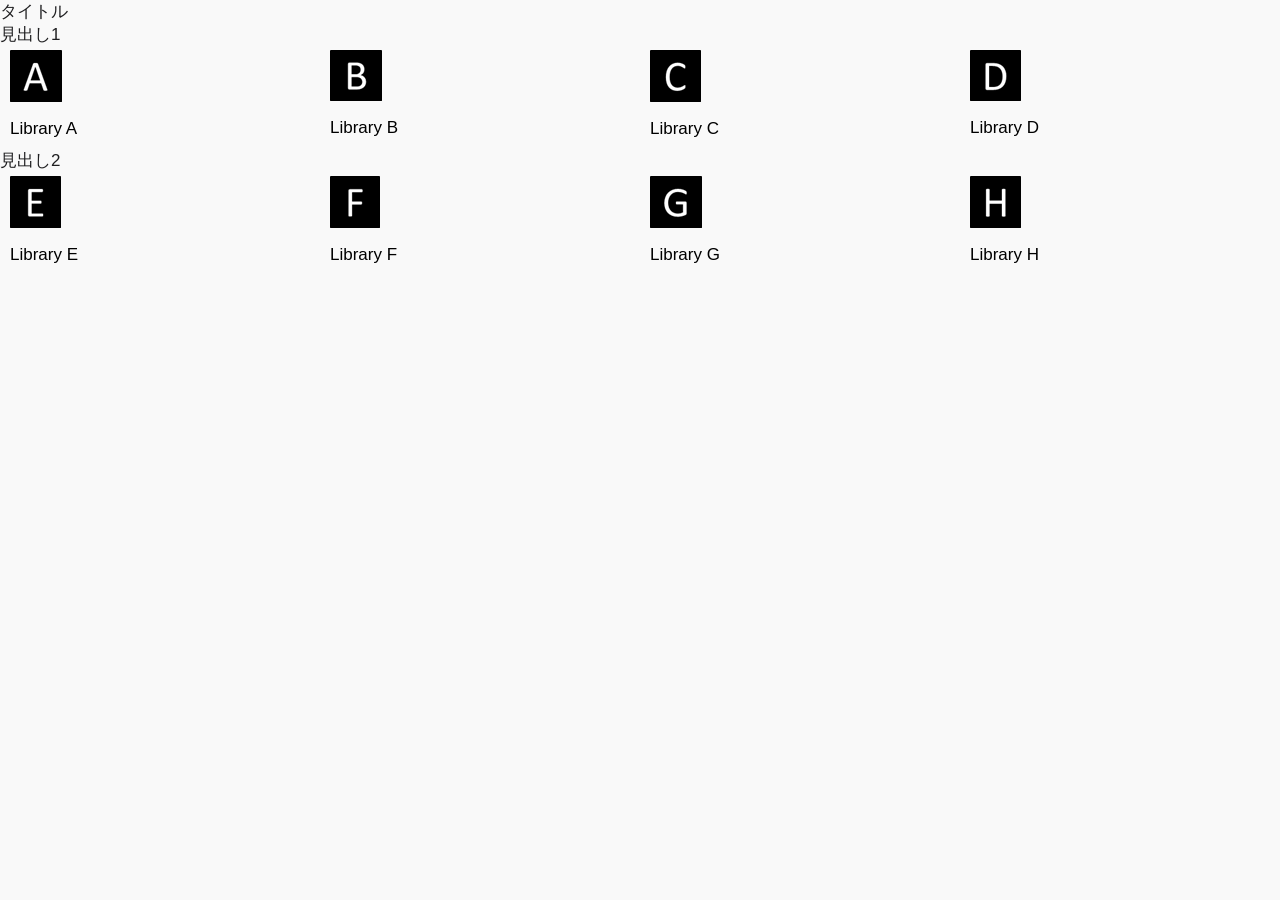
<file: www/index.html>
<!DOCTYPE HTML>
<html>
<head>
    <meta charset="utf-8">
    <meta name="viewport" content="width=device-width, initial-scale=1, maximum-scale=1, user-scalable=no">
    <meta http-equiv="Content-Security-Policy" content="default-src * data:; style-src * 'unsafe-inline'; script-src * 'unsafe-inline' 'unsafe-eval'">
    <script src="components/loader.js"></script>
    <script src="lib/angular/angular.min.js"></script>
    <script src="lib/onsenui/js/onsenui.min.js"></script>
    <script src="lib/onsenui/js/angular-onsenui.min.js"></script>
    
    <link rel="stylesheet" href="components/loader.css">
    <link rel="stylesheet" href="lib/onsenui/css/onsenui.css">
    <link rel="stylesheet" href="lib/onsenui/css/onsen-css-components.css">
    
    
    <!-- jsファイルの読み込み -->
    <script src="app.module.js"></script>

    <script src="controllers/menu.controller.js"></script>
    <script src="controllers/library.controller.js"></script>
    <script src="controllers/contents.controller.js"></script>
    <script src="controllers/movie.contents.controller.js"></script>
    
    <script src="services/transition.service.js"></script>
    <script src="services/librarydata.acquisition.service.js"></script>
    <script src="services/connection.service.js"></script>
    
    <script src="directives/repeatfinished.directive.js"></script>
    
    <!-- エラー確認用に作成したサービス -->
    <script src="services/library.error.librarydata.acquisition.service.js"></script>
    <script src="services/contents.error.librarydata.acquisition.service.js"></script>
    
    
    <!-- cssファイルの読み込み -->
    <link rel="stylesheet" href="views/css/common.css">
    <link rel="stylesheet" href="views/css/menu.css">
    <link rel="stylesheet" href="views/css/library.css">
    <link rel="stylesheet" href="views/css/contents.css">

</head>
<body>
    <!-- ナビゲーションの定義 -->
    <ons-navigator
      var="navi"
      page="views/html/menu.html">
    </ons-navigator>  
    
</body>
</html>
</file>
<file: www/components/loader.css>
/**
 * This is an auto-generated code by Monaca JS/CSS Components.
 * Please do not edit by hand.
 */

/*** <GENERATED> ***/
</file>
<file: www/lib/onsenui/css/onsenui.css>
/*! onsenui - v2.0.0-rc.1 - 2016-04-28 */
/*
Copyright 2013-2015 ASIAL CORPORATION

Licensed under the Apache License, Version 2.0 (the "License");
you may not use this file except in compliance with the License.
You may obtain a copy of the License at

   http://www.apache.org/licenses/LICENSE-2.0

Unless required by applicable law or agreed to in writing, software
distributed under the License is distributed on an "AS IS" BASIS,
WITHOUT WARRANTIES OR CONDITIONS OF ANY KIND, either express or implied.
See the License for the specific language governing permissions and
limitations under the License.

 */

@import url("font_awesome/css/font-awesome.min.css");
@import url("ionicons/css/ionicons.min.css");
@import url("material-design-iconic-font/css/material-design-iconic-font.min.css");

/* custom elements */
ons-page, ons-navigator,
ons-split-view, ons-sliding-menu, ons-tabbar,
ons-gesture-detector {
  display: block;
}

ons-navigator,
ons-tabbar {
  position: absolute;
  top: 0;
  left: 0;
  bottom: 0;
  right: 0;
  overflow: hidden;
}

ons-tab {
  -webkit-transform: translate3d(0, 0, 0);
          transform: translate3d(0, 0, 0);
}

ons-page, ons-navigator, ons-tabbar, ons-sliding-menu, ons-split-view {
  z-index: 2;
}

ons-fab {
  z-index: 3;
}

* {
  -webkit-touch-callout: none;
  -webkit-user-select: none;
  -webkit-tap-highlight-color: rgba(0, 0, 0, 0) !important;
}

input, textarea {
  -webkit-user-select: auto;
}

ons-toolbar:not([inline]), ons-bottom-toolbar {
  position: absolute;
  left: 0;
  right: 0;
  z-index: 10000;
}
ons-toolbar:not([inline]) {
  top: 0;
}
ons-bottom-toolbar {
  bottom: 0;
}

.page, .page__content {
  background-color: transparent !important;
  background: transparent !important;
}

.page__content {
  overflow: auto;
  -webkit-overflow-scrolling: touch;
  z-index: 0;
  -ms-touch-action: pan-y;
}

.navigation-bar + .page__background + .page__content {
  margin-top: -1px;
  top: 44px;
}

.navigation-bar--material + .page__background + .page__content {
  top: 56px;
}

.page[status-bar-fill] > .page__content {
  top: 20px;
}

.page[status-bar-fill] > .navigation-bar {
  padding-top: 20px;
  box-sizing: content-box;
}

.page[status-bar-fill] > .navigation-bar + .page__background + .page__content {
  top: 64px;
}

.page[status-bar-fill] > .navigation-bar--material + .page__background + .page__content {
  top: 76px;
}

ons-tabbar[status-bar-fill] > .tab-bar--top__content {
  top: 71px;
}

ons-tabbar[status-bar-fill] > .tab-bar--top {
  padding-top: 22px;
}

ons-tabbar[position="top"] .page[status-bar-fill] > .page__content {
  top: 0px;
}

.navigation-bar + .page__background + .page__content ons-tabbar[status-bar-fill] > .tab-bar--top {
  top: 0px;
}

.navigation-bar + .page__background + .page__content ons-tabbar[status-bar-fill] > .tab-bar--top__content {
  top: 49px;
}

.page-with-bottom-toolbar > .page__content {
  bottom: 44px;
}

ons-dialog[disabled] > .dialog,
ons-alert-dialog[disabled],
ons-popover[disabled] {
  pointer-events: none;
  opacity: 0.75;
}

ons-list-item[disabled] {
   pointer-events: none;
}

ons-pull-hook {
  position: absolute;
  left: 0;
  right: 0;
  margin: auto;
  text-align: center;
  z-index: 20002;
}

ons-splitter {
  overflow: hidden;
}

ons-splitter, ons-splitter-mask, ons-splitter-content, ons-splitter-side {
  display: block;
  position: absolute;
  left: 0;
  right: 0;
  top: 0;
  bottom: 0;
  box-sizing: border-box;
  z-index: 0;
}

ons-splitter-mask {
  z-index: 2;
  background-color: rgba(0, 0, 0, 0.1);
  display: none;
  opacity: 0;
}

ons-splitter-content {
  z-index: 1;
}

ons-splitter-side {
  right: auto;
  z-index: 1;
}

ons-splitter-side[side="right"] {
  right: 0;
  left: auto;
}

ons-splitter-side[mode="collapse"] {
  z-index: 3;
  left: auto;
  right: 100%;
}

ons-splitter-side[side="right"][mode="collapse"] {
  right: auto;
  left: 100%;
}

ons-toolbar-button > ons-icon[icon*="ion-"] {
  font-size: 26px;
}

ons-range {
  display: inline-block;
}

ons-range > input {
  min-width: 50px;
  width: 100%;
}

/*
Copyright 2013-2015 ASIAL CORPORATION

Licensed under the Apache License, Version 2.0 (the "License");
you may not use this file except in compliance with the License.
You may obtain a copy of the License at

   http://www.apache.org/licenses/LICENSE-2.0

Unless required by applicable law or agreed to in writing, software
distributed under the License is distributed on an "AS IS" BASIS,
WITHOUT WARRANTIES OR CONDITIONS OF ANY KIND, either express or implied.
See the License for the specific language governing permissions and
limitations under the License.

 */

ons-carousel {
  display: block;
  position: relative;
  width: 100%;
  overflow: hidden;
}

ons-carousel-item {
  display: block;
  height: 100%;
  visibility: hidden;
}

ons-carousel[fullscreen] {
  position: absolute;
  top: 0px;
  right: 0px;
  left: 0px;
  bottom: 0px;
  box-sizing: border-box;
}

ons-carousel[disabled] {
  pointer-events: none;
  opacity: 0.75;
}

ons-row {
  display: -webkit-box;
  display: -moz-flex;
  display: flex;
  flex-wrap: wrap;
  width: 100%;
  box-sizing: border-box;
}

ons-row[vertical-align="top"], ons-row[align="top"] {
  -webkit-box-align: start;
  box-align: start;
  -moz-align-items: flex-start;
  -ms-grid-row-align: flex-start;
      align-items: flex-start;
}

ons-row[vertical-align="bottom"], ons-row[align="bottom"] {
  -webkit-box-align: end;
  box-align: end;
  -moz-align-items: flex-end;
  -ms-grid-row-align: flex-end;
      align-items: flex-end;
}

ons-row[vertical-align="center"], ons-row[align="center"] {
  -webkit-box-align: center;
  box-align: center;
  -moz-align-items: center;
  -ms-grid-row-align: center;
      align-items: center;
  text-align: inherit;
}

ons-row + ons-row {
  padding-top: 0;
}

ons-col {
  -webkit-box-flex: 1;
  -moz-flex: 1;
  flex: 1;
  display: block;
  width: 100%;
  box-sizing: border-box;
}

ons-col[vertical-align="top"], ons-col[align="top"] {
  align-self: flex-start;
}

ons-col[vertical-align="bottom"], ons-col[align="bottom"] {
  align-self: flex-end; }

ons-col[vertical-align="center"], ons-col[align="center"] {
  -webkit-align-self: center;
  -moz-align-self: center;
  -ms-flex-item-align: center;
  text-align: inherit;
}


/*
Copyright 2013-2015 ASIAL CORPORATION

Licensed under the Apache License, Version 2.0 (the "License");
you may not use this file except in compliance with the License.
You may obtain a copy of the License at

   http://www.apache.org/licenses/LICENSE-2.0

Unless required by applicable law or agreed to in writing, software
distributed under the License is distributed on an "AS IS" BASIS,
WITHOUT WARRANTIES OR CONDITIONS OF ANY KIND, either express or implied.
See the License for the specific language governing permissions and
limitations under the License.

 */

.ons-icon {
  display: inline-block;
  font-style: normal;
  font-weight: normal;
  -webkit-font-smoothing: antialiased;
  -moz-osx-font-smoothing: grayscale;
}

.ons-icon--ion {
  line-height: 0.75em;
  vertical-align: -25%;
}

ons-icon[spin] {
  -webkit-animation: ons-icon-spin 2s infinite linear;
  animation: ons-icon-spin 2s infinite linear;
}

@-webkit-keyframes ons-icon-spin {
  0% {
    -webkit-transform: rotate(0deg);
  }
  100% {
    -webkit-transform: rotate(359deg);
  }
}

@keyframes ons-icon-spin {
  0% {
    -webkit-transform: rotate(0deg);
    transform: rotate(0deg);
  }
  100% {
    -webkit-transform: rotate(359deg);
    transform: rotate(359deg);
  }
}

.ons-icon[rotate="90"] {
  -webkit-transform: rotate(90deg);
  transform: rotate(90deg);
}

.ons-icon[rotate="180"] {
  -webkit-transform: rotate(180deg);
  transform: rotate(180deg);
}

.ons-icon[rotate="270"] {
  -webkit-transform: rotate(270deg);
  transform: rotate(270deg);
}

ons-icon[fixed-width] {
  width: 1.28571429em;
  text-align: center;
}

.ons-icon--lg {
  font-size: 1.33333333em;
  line-height: 0.75em;
  vertical-align: -15%;
}

.ons-icon--2x {
  font-size: 2em;
}

.ons-icon--3x {
  font-size: 3em;
}

.ons-icon--4x {
  font-size: 4em;
}

.ons-icon--5x {
  font-size: 5em;
}

ons-input {
  display: inline-block;
  position: relative;
}

ons-input .text-input__container {
  width: 100%;
  display: inline-block;
}

ons-input .text-input--material__label {
  position: absolute;
  left: 0px;
  top: 2px;
  font-size: 16px;
  font-weight: 400;
  font-family: 'Roboto', 'Noto', sans-serif;
  pointer-events: none;
}

ons-input .text-input__label:not(.text-input--material__label) {
  display: none;
}

ons-input .text-input__label--active {
  transform: translate(0, -75%) scale(0.75);
  -webkit-transform: translate(0, -75%) scale(0.75);
  transform-origin: left top;
  -webkit-transform-origin: left top;
  -webkit-transition: color 0.1s ease-in, -webkit-transform 0.1s ease-in;
  transition: color 0.1s ease-in, -webkit-transform 0.1s ease-in;
  transition: transform 0.1s ease-in, color 0.1s ease-in;
  transition: transform 0.1s ease-in, color 0.1s ease-in, -webkit-transform 0.1s ease-in;
  -webkit-transition: transform 0.1s ease-in, color 0.1s ease-in;
}

ons-input:not([float]) .text-input__label--active {
  display: none;
}

ons-input[disabled] {
  opacity: 0.5;
  pointer-events: none;
}

ons-input input.text-input--material::-webkit-input-placeholder {
  color: transparent;
}

ons-input input.text-input--material::-moz-placeholder {
  color: transparent;
}

ons-input input.text-input--material:-ms-input-placeholder {
  color: transparent;
}

/*
Copyright 2013-2015 ASIAL CORPORATION

Licensed under the Apache License, Version 2.0 (the "License");
you may not use this file except in compliance with the License.
You may obtain a copy of the License at

   http://www.apache.org/licenses/LICENSE-2.0

Unless required by applicable law or agreed to in writing, software
distributed under the License is distributed on an "AS IS" BASIS,
WITHOUT WARRANTIES OR CONDITIONS OF ANY KIND, either express or implied.
See the License for the specific language governing permissions and
limitations under the License.

 */

ons-progress-bar {
  display: block;
}

ons-progress-circular {
  display: inline-block;
  width: 42px;
  height: 42px;
}

ons-progress-circular > svg.progress-circular {
  width: 100%;
  height: 100%;
}

/*
Copyright 2013-2015 ASIAL CORPORATION

Licensed under the Apache License, Version 2.0 (the "License");
you may not use this file except in compliance with the License.
You may obtain a copy of the License at

   http://www.apache.org/licenses/LICENSE-2.0

Unless required by applicable law or agreed to in writing, software
distributed under the License is distributed on an "AS IS" BASIS,
WITHOUT WARRANTIES OR CONDITIONS OF ANY KIND, either express or implied.
See the License for the specific language governing permissions and
limitations under the License.

 */
.ripple {
  display: block;
  position: absolute;
  overflow: hidden;
  top: 0;
  left: 0;
  right: 0;
  bottom: 0;
  pointer-events: none;
}

ons-list-item .ripple__wave, ons-list-item .ripple__background,
.button--material--flat .ripple__wave, .button--material--flat .ripple__background{
  background: rgba(189, 189, 189, 0.3);
}

.ripple__background {
  background: rgba(255, 255, 255, 0.2);
  position: absolute;
  top: 0;
  left: 0;
  right: 0;
  bottom: 0;
  opacity: 0;
  pointer-events: none;
}

.ripple__wave {
  background: rgba(255, 255, 255, 0.2);
  width: 0;
  height: 0;
  border-radius: 50%;
  position: absolute;
  top: 0;
  left: 0;
  z-index: 0;
  pointer-events: none;
}

/*
Copyright 2013-2015 ASIAL CORPORATION

Licensed under the Apache License, Version 2.0 (the "License");
you may not use this file except in compliance with the License.
You may obtain a copy of the License at

   http://www.apache.org/licenses/LICENSE-2.0

Unless required by applicable law or agreed to in writing, software
distributed under the License is distributed on an "AS IS" BASIS,
WITHOUT WARRANTIES OR CONDITIONS OF ANY KIND, either express or implied.
See the License for the specific language governing permissions and
limitations under the License.

*/

ons-sliding-menu {
  position: absolute;
  left: 0px;
  right: 0px;
  top: 0px;
  bottom: 0px;
  z-index: 0;
  overflow-x: hidden;
}

.onsen-sliding-menu__menu,
.onsen-sliding-menu__main {
  position: absolute;
  top: 0px;
  left: 0px;
  bottom: 0px;
  right: 0px;
  z-index: 0;
  margin: 0;
  padding: 0;
}

.onsen-sliding-menu__menu {
  opacity: 0;
}


/*
Copyright 2013-2015 ASIAL CORPORATION

Licensed under the Apache License, Version 2.0 (the "License");
you may not use this file except in compliance with the License.
You may obtain a copy of the License at

   http://www.apache.org/licenses/LICENSE-2.0

Unless required by applicable law or agreed to in writing, software
distributed under the License is distributed on an "AS IS" BASIS,
WITHOUT WARRANTIES OR CONDITIONS OF ANY KIND, either express or implied.
See the License for the specific language governing permissions and
limitations under the License.

*/

ons-split-view {
  position: absolute;
  left: 0px;
  right: 0px;
  top: 0px;
  bottom: 0px;
  z-index: 0;
  overflow: hidden;
}

.onsen-split-view__secondary {
  opacity: 0;
  width: 100%;
}

.onsen-split-view__secondary,
.onsen-split-view__main {
  position: absolute;
  top: 0px;
  left: 0px;
  bottom: 0px;
  right: 0px;
  z-index: 0;
  overflow-x: hidden; 
}
</file>
<file: www/lib/onsenui/css/onsen-css-components.css>
html {
  height: 100%;
  width: 100%;
}
body {
  position: absolute;
  top: 0;
  right: 0;
  left: 0;
  bottom: 0;
  padding: 0;
  margin: 0;
  -webkit-text-size-adjust: 100%;
}
*:not(input):not(textarea):not(select) {
  -webkit-user-select: none;
  -moz-user-select: none;
  -ms-user-select: none;
  user-select: none;
}
* {
  -webkit-tap-highlight-color: rgba(0,0,0,0);
}
input:active,
input:focus,
textarea:active,
textarea:focus,
select:active,
select:focus {
  outline: none;
}
h1 {
  font-size: 36px;
}
h2 {
  font-size: 30px;
}
h3 {
  font-size: 24px;
}
h4,
h5,
h6 {
  font-size: 18px;
}
.page {
  font-family: -apple-system, 'Helvetica Neue', Helvetica, Arial, 'Lucida Grande', sans-serif;
  -webkit-font-smoothing: antialiased;
  -moz-osx-font-smoothing: grayscale;
  font-weight: 400;
  font-size: 17px;
  background-color: #f9f9f9;
  position: absolute;
  top: 0px;
  left: 0px;
  right: 0px;
  bottom: 0px;
  overflow: visible;
  font-size: 17px;
  color: #1f1f21;
  -ms-overflow-style: none;
  -webkit-transform: translate3d(0, 0, 0);
  -moz-transform: translate3d(0, 0, 0);
  -o-transform: translate3d(0, 0, 0);
  transform: translate3d(0, 0, 0);
}
.page::-webkit-scrollbar {
  display: none;
}
.page__content {
  background-color: #f9f9f9;
  position: absolute;
  top: 0px;
  left: 0px;
  right: 0px;
  bottom: 0px;
  -webkit-box-sizing: border-box;
  -moz-box-sizing: border-box;
  box-sizing: border-box;
}
.page__background {
  background-color: #f9f9f9;
  position: absolute;
  top: 0px;
  left: 0px;
  right: 0px;
  bottom: 0px;
  -webkit-box-sizing: border-box;
  -moz-box-sizing: border-box;
  box-sizing: border-box;
}
.content-padded {
  padding: 8px;
}
.page--material {
  font-family: 'Roboto', 'Noto', sans-serif;
  -webkit-font-smoothing: antialiased;
}
.page--material__content {
  font-family: 'Roboto', 'Noto', sans-serif;
  -webkit-font-smoothing: antialiased;
  font-weight: 400;
}
.page--material__content h1,
.page--material__content h2,
.page--material__content h3,
.page--material__content h4,
.page--material__content h5 {
  font-family: 'Roboto', 'Noto', sans-serif;
  -webkit-font-smoothing: antialiased;
  font-weight: 400;
}
.page--material__background {
  background-color: #fff;
}
/* topdoc
  name: Switch
  class: switch
  modifiers:
    :focus: Focus state
    :disabled: Disabled state
  markup:
    <label class="switch">
      <input type="checkbox" class="switch__input">
      <div class="switch__toggle">
        <div class="switch__handle"></div>
      </div>
    </label>
    <label class="switch">
      <input type="checkbox" class="switch__input" checked>
      <div class="switch__toggle">
        <div class="switch__handle"></div>
      </div>
    </label>
    <label class="switch">
      <input type="checkbox" class="switch__input" disabled>
      <div class="switch__toggle">
        <div class="switch__handle"></div>
      </div>
    </label>
*/
.switch {
  position: relative;
  display: inline-block;
  vertical-align: top;
  -webkit-box-sizing: border-box;
  -moz-box-sizing: border-box;
  box-sizing: border-box;
  -webkit-background-clip: padding-box;
  background-clip: padding-box;
  position: relative;
  overflow: hidden;
  min-width: 51px;
  font-size: 17px;
  padding: 0 20px;
  border: none;
  overflow: visible;
  width: 51px;
  height: 32px;
  z-index: 0;
  text-align: left;
}
.switch__input {
  position: absolute;
  overflow: hidden;
  right: 0px;
  top: 0px;
  left: 0px;
  bottom: 0px;
  padding: 0;
  border: 0;
  opacity: 0.001;
  z-index: 1;
  vertical-align: top;
  outline: none;
  width: 100%;
  height: 100%;
  margin: 0;
  -webkit-appearance: none;
  appearance: none;
  z-index: -1;
}
.switch__toggle {
  background-color: #fff;
  position: absolute;
  top: 0px;
  left: 0px;
  right: 0px;
  bottom: 0px;
  -webkit-border-radius: 30px;
  border-radius: 30px;
  -webkit-transition-property: all;
  -moz-transition-property: all;
  -o-transition-property: all;
  transition-property: all;
  -webkit-transition-duration: 0.35s;
  -moz-transition-duration: 0.35s;
  -o-transition-duration: 0.35s;
  transition-duration: 0.35s;
  -webkit-transition-timing-function: ease-out;
  -moz-transition-timing-function: ease-out;
  -o-transition-timing-function: ease-out;
  transition-timing-function: ease-out;
  -webkit-box-shadow: inset 0 0 0 2px #e5e5e5;
  box-shadow: inset 0 0 0 2px #e5e5e5;
}
.switch__handle {
  -webkit-box-sizing: border-box;
  -moz-box-sizing: border-box;
  box-sizing: border-box;
  -webkit-background-clip: padding-box;
  background-clip: padding-box;
  position: absolute;
  content: '';
  -webkit-border-radius: 28px;
  border-radius: 28px;
  height: 28px;
  width: 28px;
  background-color: #fff;
  left: 1px;
  top: 2px;
  -webkit-transition-property: all;
  -moz-transition-property: all;
  -o-transition-property: all;
  transition-property: all;
  -webkit-transition-duration: 0.35s;
  -moz-transition-duration: 0.35s;
  -o-transition-duration: 0.35s;
  transition-duration: 0.35s;
  -webkit-transition-timing-function: cubic-bezier(0.59, 0.01, 0.5, 0.99);
  -moz-transition-timing-function: cubic-bezier(0.59, 0.01, 0.5, 0.99);
  -o-transition-timing-function: cubic-bezier(0.59, 0.01, 0.5, 0.99);
  transition-timing-function: cubic-bezier(0.59, 0.01, 0.5, 0.99);
  -webkit-box-shadow: 0 0 0 1px #e4e4e4, 0 3px 2px rgba(0,0,0,0.25);
  box-shadow: 0 0 0 1px #e4e4e4, 0 3px 2px rgba(0,0,0,0.25);
}
.switch--active .switch__handle {
  -webkit-transition-duration: 0s;
  -moz-transition-duration: 0s;
  -o-transition-duration: 0s;
  transition-duration: 0s;
}
input:checked + .switch__toggle {
  -webkit-box-shadow: inset 0 0 0 2px #5198db;
  box-shadow: inset 0 0 0 2px #5198db;
  background-color: #5198db;
}
input:checked + .switch__toggle .switch__handle {
  left: 21px;
  -webkit-box-shadow: 0 3px 2px rgba(0,0,0,0.25);
  box-shadow: 0 3px 2px rgba(0,0,0,0.25);
}
input:disabled + .switch__toggle {
  opacity: 0.3;
  cursor: default;
  pointer-events: none;
}
.switch__touch {
  position: absolute;
  top: -5px;
  bottom: -5px;
  left: -10px;
  right: -10px;
}
/* topdoc
  name: Material Switch
  use: Switch
  modifiers:
    :focus: Focus state
    :disabled: Disabled state
  markup:
    <label class="switch switch--material">
      <input type="checkbox" class="switch__input switch--material__input">
      <div class="switch__toggle switch--material__toggle">
        <div class="switch__handle switch--material__handle">
        </div>
      </div>
    </label>
    <label class="switch switch--material">
      <input type="checkbox" class="switch__input switch--material__input" checked>
      <div class="switch__toggle switch--material__toggle">
        <div class="switch__handle switch--material__handle">
        </div>
      </div>
    </label>
    <label class="switch switch--material">
      <input type="checkbox" class="switch__input switch--material__input" disabled>
      <div class="switch__toggle switch--material__toggle">
        <div class="switch__handle switch--material__handle">
        </div>
      </div>
    </label>
*/
.switch.switch--material {
  width: 36px;
  height: 24px;
  padding: 0 10px;
  min-width: 36px;
}
.switch.switch--material .switch__toggle {
  background-color: #b0afaf;
  margin-top: 5px;
  height: 14px;
  -webkit-box-shadow: none;
  box-shadow: none;
}
.switch.switch--material .switch__input {
  position: absolute;
  overflow: hidden;
  right: 0px;
  top: 0px;
  left: 0px;
  bottom: 0px;
  padding: 0;
  border: 0;
  opacity: 0.001;
  z-index: 1;
  vertical-align: top;
  outline: none;
  width: 100%;
  height: 100%;
  margin: 0;
  -webkit-appearance: none;
  appearance: none;
  z-index: -1;
}
.switch.switch--material .switch__handle {
  background-color: #f1f1f1;
  left: 0px;
  margin-top: -5px;
  width: 20px;
  height: 20px;
  -webkit-box-shadow: 0 4px 5px 0 rgba(0,0,0,0.14), 0 1px 10px 0 rgba(0,0,0,0.12), 0 2px 4px -1px rgba(0,0,0,0.4);
  box-shadow: 0 4px 5px 0 rgba(0,0,0,0.14), 0 1px 10px 0 rgba(0,0,0,0.12), 0 2px 4px -1px rgba(0,0,0,0.4);
}
.switch.switch--material input:checked + .switch__toggle {
  background-color: #77c2bb;
  -webkit-box-shadow: none;
  box-shadow: none;
}
.switch.switch--material input:checked + .switch__toggle .switch__handle {
  left: 16px;
  background-color: #009688;
  -webkit-box-shadow: 0 2px 2px 0 rgba(0,0,0,0.14), 0 1px 5px 0 rgba(0,0,0,0.12), 0 3px 1px -2px rgba(0,0,0,0.2);
  box-shadow: 0 2px 2px 0 rgba(0,0,0,0.14), 0 1px 5px 0 rgba(0,0,0,0.12), 0 3px 1px -2px rgba(0,0,0,0.2);
}
.switch.switch--material input:disabled + .switch__toggle {
  opacity: 0.3;
  cursor: default;
  pointer-events: none;
}
.switch.switch--material .switch__handle:before {
  background: transparent;
  content: '';
  display: block;
  width: 100%;
  height: 100%;
  -webkit-border-radius: 50%;
  border-radius: 50%;
  z-index: -1;
  -webkit-box-shadow: 0px 0px 0px 0px rgba(0,0,0,0.12);
  box-shadow: 0px 0px 0px 0px rgba(0,0,0,0.12);
  -webkit-transition: -webkit-box-shadow 0.1s linear;
  -moz-transition: box-shadow 0.1s linear;
  -o-transition: box-shadow 0.1s linear;
  transition: box-shadow 0.1s linear;
}
.switch.switch--material.switch--active .switch__handle:before {
  -webkit-box-shadow: 0px 0px 0px 14px rgba(0,0,0,0.12);
  box-shadow: 0px 0px 0px 14px rgba(0,0,0,0.12);
}
.switch.switch--material.switch--active input:checked + .switch__toggle .switch__handle:before {
  -webkit-box-shadow: 0px 0px 0px 14px rgba(0,150,136,0.2);
  box-shadow: 0px 0px 0px 14px rgba(0,150,136,0.2);
}
.switch.switch--material .switch__touch {
  position: absolute;
  top: -10px;
  bottom: -10px;
  left: -15px;
  right: -15px;
}
/* topdoc
  name: Range
  class: range
  modifiers:
    :active: Active state
    :disabled: Disabled state
    :focus: Focused
  markup:
    <input type="range" class="range">
    <input type="range" class="range" disabled>
  showcase:
    <div class="navigation-bar">
        <div class="navigation-bar__item center full">
            <h1 class="navigation-bar__title">Range</h1>
        </div>
    </div>

    <div style="padding:8px">
      <input type="range" class="range" style="width:100%" value="0">
    </div>

    <div style="padding:8px">
      <input type="range" class="range" style="width:100%" value="30">
    </div>

    <div style="padding:8px">
      <input type="range" class="range" style="width:100%" value="60">
    </div>

    <div style="padding:8px">
      <input type="range" class="range" style="width:100%" value="90">
    </div>
*/
.range {
  padding: 0;
  margin: 0;
  font: inherit;
  color: inherit;
  background: transparent;
  border: none;
  line-height: normal;
  -webkit-box-sizing: border-box;
  -moz-box-sizing: border-box;
  box-sizing: border-box;
  -webkit-background-clip: padding-box;
  background-clip: padding-box;
  vertical-align: top;
  outline: none;
  line-height: 1;
  -webkit-appearance: none;
  -webkit-border-radius: 4px;
  border-radius: 4px;
  border: none;
  height: 2px;
  -webkit-border-radius: 0;
  border-radius: 0;
  -webkit-border-radius: 3px;
  border-radius: 3px;
  background-image: -webkit-gradient(linear, left top, left bottom, from(#ccc), to(#ccc));
  background-image: -webkit-linear-gradient(#ccc, #ccc);
  background-image: -moz-linear-gradient(#ccc, #ccc);
  background-image: -o-linear-gradient(#ccc, #ccc);
  background-image: linear-gradient(#ccc, #ccc);
  background-position: left center;
  -webkit-background-size: 100% 2px;
  background-size: 100% 2px;
  background-repeat: no-repeat;
  overflow: hidden;
  height: 32px;
}
.range::-moz-range-track {
  position: relative;
  border: none;
  background-color: #ccc;
  height: 2px;
  border-radius: 30px;
  box-shadow: none;
  top: 0;
  margin: 0;
  padding: 0;
}
.range::-ms-track {
  position: relative;
  border: none;
  background-color: #ccc;
  height: 0;
  border-radius: 30px;
}
.range::-webkit-slider-thumb {
  cursor: pointer;
  -webkit-appearance: none;
  position: relative;
  height: 29px;
  width: 29px;
  background-color: #fff;
  border: 1px solid #ccc;
  -webkit-border-radius: 30px;
  border-radius: 30px;
  -webkit-box-shadow: none;
  box-shadow: none;
  top: 0;
  margin: 0;
  padding: 0;
}
.range::-moz-range-thumb {
  cursor: pointer;
  position: relative;
  height: 29px;
  width: 29px;
  background-color: #fff;
  border: 1px solid #ccc;
  border-radius: 30px;
  box-shadow: none;
  margin: 0;
  padding: 0;
}
.range::-ms-thumb {
  cursor: pointer;
  position: relative;
  height: 29px;
  width: 29px;
  background-color: #fff;
  border: 1px solid #ccc;
  border-radius: 30px;
  box-shadow: none;
  top: 0;
  margin: 0;
  padding: 0;
}
.range::-webkit-slider-thumb:before {
  position: absolute;
  top: 13px;
  right: 28px;
  left: -10000px;
  height: 2px;
  background-color: rgba(24,103,194,0.81);
  content: '';
  margin: 0;
  padding: 0;
}
.range::-ms-fill-lower {
  height: 2px;
  background-color: rgba(24,103,194,0.81);
}
.range::-ms-tooltip {
  display: none;
}
.range:disabled {
  opacity: 0.3;
  cursor: default;
  pointer-events: none;
}
.range__left {
  position: relative;
  top: 17px;
  height: 2px;
  width: 0;
  background-color: rgba(24,103,194,0.81);
  pointer-events: none;
}
[disabled] > .range__left,
.range--material:disabled + .range__left {
  visibility: hidden;
}
/* topdoc
  name: Material Range
  use: Range
  modifiers:
    :active: Active state
    :disabled: Disabled state
    :focus: Focused
  markup:
    <input type="range" class="range range--material">
    <input type="range" class="range range--material" disabled>
*/
.range--material {
  background-image: -webkit-gradient(linear, left top, left bottom, from(#e0e0e0), to(#e0e0e0));
  background-image: -webkit-linear-gradient(#e0e0e0, #e0e0e0);
  background-image: -moz-linear-gradient(#e0e0e0, #e0e0e0);
  background-image: -o-linear-gradient(#e0e0e0, #e0e0e0);
  background-image: linear-gradient(#e0e0e0, #e0e0e0);
  background-position: center;
  -webkit-background-size: 100% 2px;
  background-size: 100% 2px;
  overflow: visible;
}
.range--material::-webkit-slider-thumb {
  top: 1px;
  border: none;
  height: 36px;
  width: 14px;
  -webkit-border-radius: 0;
  border-radius: 0;
  background-color: transparent;
  background-image: -webkit-radial-gradient(7px, circle 6px, #009688 0%, #009688 6px, transparent 7px);
  background-image: radial-gradient(circle 6px at 7px, #009688 0%, #009688 6px, transparent 7px);
  margin-top: -1px;
}
.range--material::-moz-range-thumb {
  top: 1px;
  border: 3px solid #e0e0e0;
  height: 12px;
  width: 12px;
  border-radius: 100%;
  border-color: #009688;
  background-color: #009688;
}
.range--material::-moz-range-track {
  background-color: #e0e0e0;
}
.range--material::-ms-thumb {
  margin-top: 1px;
  border: none;
  height: 12px;
  width: 12px;
  border-radius: 100%;
  border-color: #009688;
  background-color: #009688;
}
.range--material:focus::-moz-range-thumb {
  border-color: #009688;
  background-color: #009688;
}
.range--material::-moz-range-thumb:before {
  display: none;
}
.range--material::-webkit-slider-thumb:before {
  display: none;
}
.range--material::-ms-fill-lower {
  background-color: #009688;
}
.range--material::-moz-range-thumb:after {
  margin-top: -3px;
  margin-left: -3px;
  content: '';
  display: block;
  border: 0px;
  border-radius: 100%;
  height: 12px;
  width: 12px;
  background-color: #009688;
  opacity: 0.2;
  -moz-transition: -moz-transform 0.1s linear;
  transition: transform 0.1s linear;
}
.range--material::-webkit-slider-thumb:after {
  margin-top: -3px;
  margin-left: -3px;
  content: '';
  display: block;
  border: 0px;
  -webkit-border-radius: 100%;
  border-radius: 100%;
  height: 12px;
  width: 12px;
  background-color: #009688;
  opacity: 0.2;
  -webkit-transition: -webkit-transform 0.1s linear;
  transition: transform 0.1s linear;
  display: inline-block;
  margin-left: 1px;
  margin-top: 12px;
}
.range--material::-ms-fill-upper {
  margin-top: -6px;
  margin-left: -6px;
  content: '';
  display: block;
  border: 0px;
  border-radius: 100%;
  height: 12px;
  width: 12px;
  background-color: #009688;
  opacity: 0.2;
  transition: transform 0.1s linear;
}
.range--material:active::-webkit-slider-thumb:after {
  -webkit-transform: scale(2.5);
  transform: scale(2.5);
}
.range--material:active::-moz-range-thumb:after {
  -moz-transform: scale(2.5);
  transform: scale(2.5);
}
.range--material:active::-ms-fill-upper {
  -ms-transform: scale(2.5);
  transform: scale(2.5);
}
.range--material__left {
  background-color: #009688;
}
/* topdoc
  name: Navigation Bar
  class: navigation-bar
  markup:
    <div class="navigation-bar">
      <div class="navigation-bar__center">Navigation Bar</div>
    </div>
*/
.navigation-bar {
  font-family: -apple-system, 'Helvetica Neue', Helvetica, Arial, 'Lucida Grande', sans-serif;
  -webkit-font-smoothing: antialiased;
  -moz-osx-font-smoothing: grayscale;
  font-weight: 400;
  font-size: 17px;
  -webkit-box-sizing: border-box;
  -moz-box-sizing: border-box;
  box-sizing: border-box;
  -webkit-background-clip: padding-box;
  background-clip: padding-box;
  white-space: nowrap;
  overflow: hidden;
  word-spacing: 0;
  padding: 0;
  margin: 0;
  font: inherit;
  color: inherit;
  background: transparent;
  border: none;
  line-height: normal;
  cursor: default;
  -webkit-user-select: none;
  -moz-user-select: none;
  -ms-user-select: none;
  user-select: none;
  z-index: 2;
  display: block;
  height: 44px;
  padding-left: 0;
  padding-right: 0;
  background: #fff;
  color: #1f1f21;
  -webkit-box-shadow: none;
  box-shadow: none;
  border-bottom: 1px solid #bbb;
  font-weight: 400;
  width: 100%;
  white-space: nowrap;
  overflow: visible;
}
@media (-webkit-min-device-pixel-ratio: 2), (min-resolution: 192dpi) {
  .navigation-bar {
    border-bottom: none;
    -webkit-background-size: 100% 1px;
    background-size: 100% 1px;
    background-repeat: no-repeat;
    background-position: bottom;
    background-image: -webkit-linear-gradient(90deg, #bbb, #bbb 50%, transparent 50%);
    background-image: -moz-linear-gradient(90deg, #bbb, #bbb 50%, transparent 50%);
    background-image: -o-linear-gradient(90deg, #bbb, #bbb 50%, transparent 50%);
    background-image: linear-gradient(0deg, #bbb, #bbb 50%, transparent 50%);
  }
}
.navigation-bar__bg {
  background: #fff;
}
.navigation-bar__item,
.navigation-bar__left,
.navigation-bar__right,
.navigation-bar__center {
  -webkit-box-sizing: border-box;
  -moz-box-sizing: border-box;
  box-sizing: border-box;
  -webkit-background-clip: padding-box;
  background-clip: padding-box;
  padding: 0;
  margin: 0;
  font: inherit;
  color: inherit;
  background: transparent;
  border: none;
  line-height: normal;
  height: 44px;
  vertical-align: top;
  overflow: visible;
  display: block;
  vertical-align: middle;
  float: left;
}
.navigation-bar__left {
  max-width: 50%;
  width: 27%;
  text-align: left;
  line-height: 44px;
}
.navigation-bar__right {
  max-width: 50%;
  width: 27%;
  text-align: right;
  line-height: 44px;
}
.navigation-bar__center {
  width: 46%;
  text-align: center;
  line-height: 44px;
  font-size: 17px;
  font-weight: 500;
  color: #1f1f21;
}
.navigation-bar__title {
  line-height: 44px;
  font-size: 17px;
  font-weight: 500;
  color: #1f1f21;
  margin: 0;
  padding: 0;
  overflow: visible;
}
.navigation-bar__center:first-child:last-child {
  width: 100%;
}
/* topdoc
  name: Navigation Bar Item
  use: Toolbar Button, Navigation Bar
  markup:
    <div class="navigation-bar">
      <div class="navigation-bar__left">
        <span class="toolbar-button--quiet">
          <i class="ion-navicon" style="font-size:32px; vertical-align:-6px;"></i>
        </span>
      </div>

      <div class="navigation-bar__center">
        Navigation Bar
      </div>

      <div class="navigation-bar__right">
        <span class="toolbar-button--quiet">Label</span>
      </div>
    </div>
*/
/* topdoc
  name: Navigation Bar with Outline Button
  use: Toolbar Button, Navigation Bar
  markup:
    <!-- Prerequisite=This example use ionicons(http://ionicons.com) to display icons. -->
    <div class="navigation-bar">
      <div class="navigation-bar__left">
        <span class="toolbar-button--outline">
          <i class="ion-navicon" style="font-size:32px; vertical-align:-6px;"></i>
        </span>
      </div>

      <div class="navigation-bar__center">
        Title
      </div>

      <div class="navigation-bar__right">
        <span class="toolbar-button--outline">Button</span>
      </div>
    </div>
*/
/* topdoc
  name: Transparent Navigation Bar
  class: navigation-bar--transparent
  use: Toolbar Button, Navigation Bar
  markup:
    <div class="navigation-bar navigation-bar--transparent">
      <div class="navigation-bar__left">
        <span class="toolbar-button--quiet">
          <i class="ion-navicon" style="font-size:32px; vertical-align:-6px;"></i>
        </span>
      </div>
      <div class="navigation-bar__center">
        Navigation Bar
      </div>
      <div class="navigation-bar__right">
        <span class="toolbar-button--quiet">Label</span>
      </div>
    </div>
*/
.navigation-bar--transparent {
  background-color: transparent;
  background-image: none;
  border: none;
}
/* topdoc
  name: Navigation Bar with Outline Button
  use: Toolbar Button, Navigation Bar
  markup:
    <!-- Prerequisite=This example use ionicons(http://ionicons.com) to display icons. -->
    <div class="navigation-bar">
      <div class="navigation-bar__left">
        <span class="toolbar-button--outline">
          <i class="ion-navicon" style="font-size:32px; vertical-align:-6px;"></i>
        </span>
      </div>

      <div class="navigation-bar__center">
        Title
      </div>

      <div class="navigation-bar__right">
        <span class="toolbar-button--outline">Button</span>
      </div>
    </div>
*/
/* topdoc
  name: Transparent Navigation Bar
  class: navigation-bar--transparent
  use: Toolbar Button, Navigation Bar
  markup:
    <!-- Prerequisite=This example use ionicons(http://ionicons.com) to display icons. -->
    <div class="navigation-bar navigation-bar--transparent">
      <div class="navigation-bar__left">
        <span class="toolbar-button--quiet">
          <i class="ion-navicon" style="font-size:32px; vertical-align:-6px;"></i>
        </span>
      </div>
      <div class="navigation-bar__center">
        Navigation Bar
      </div>
      <div class="navigation-bar__right">
        <span class="toolbar-button--quiet">Label</span>
      </div>
    </div>
*/
.navigation-bar--transparent {
  background-color: transparent;
  background-image: none;
  border: none;
}
/* topdoc
  name: Bottom Bar
  class: bottom-bar
  use: Navigation Bar
  markup:
    <div class="bottom-bar">
      <div class="bottom-bar__line-height" style="text-align:center">Bottom Toolbar</div>
    </div>
*/
.bottom-bar {
  font-family: -apple-system, 'Helvetica Neue', Helvetica, Arial, 'Lucida Grande', sans-serif;
  -webkit-font-smoothing: antialiased;
  -moz-osx-font-smoothing: grayscale;
  font-weight: 400;
  font-size: 17px;
  -webkit-box-sizing: border-box;
  -moz-box-sizing: border-box;
  box-sizing: border-box;
  -webkit-background-clip: padding-box;
  background-clip: padding-box;
  white-space: nowrap;
  overflow: hidden;
  word-spacing: 0;
  padding: 0;
  margin: 0;
  font: inherit;
  color: inherit;
  background: transparent;
  border: none;
  line-height: normal;
  cursor: default;
  -webkit-user-select: none;
  -moz-user-select: none;
  -ms-user-select: none;
  user-select: none;
  z-index: 2;
  display: block;
  height: 44px;
  padding-left: 0;
  padding-right: 0;
  background: #fff;
  color: #1f1f21;
  -webkit-box-shadow: none;
  box-shadow: none;
  font-weight: 400;
  border-bottom: none;
  border-top: 1px solid #bbb;
  position: absolute;
  bottom: 0px;
  right: 0px;
  left: 0px;
}
@media (-webkit-min-device-pixel-ratio: 2), (min-resolution: 192dpi) {
  .bottom-bar {
    border-top: none;
    -webkit-background-size: 100% 1px;
    background-size: 100% 1px;
    background-repeat: no-repeat;
    background-position: top;
    background-image: -webkit-linear-gradient(270deg, #bbb, #bbb 50%, transparent 50%);
    background-image: -moz-linear-gradient(270deg, #bbb, #bbb 50%, transparent 50%);
    background-image: -o-linear-gradient(270deg, #bbb, #bbb 50%, transparent 50%);
    background-image: linear-gradient(180deg, #bbb, #bbb 50%, transparent 50%);
  }
}
.bottom-bar__line-height {
  line-height: 44px;
  padding-bottom: 0;
  padding-top: 0;
}
.bottom-bar--transparent {
  background-color: transparent;
  background-image: none;
  border: none;
}
/* topdoc
  name: Navigation Bar with Segment
  class: navigation-bar
  hint: .navigation-bar .button-bar
  use: Segment, Navigation Bar
  markup:
    <div class="navigation-bar">
      <div class="navigation-bar__center">
        <div class="button-bar" style="width:200px;margin:7px 50px;">
          <div class="button-bar__item">
            <input type="radio" name="navi-segment-a" checked>
            <div class="button-bar__button">One</div>
          </div>

          <div class="button-bar__item">
            <input type="radio" name="navi-segment-a">
            <div class="button-bar__button">Two</div>
          </div>
        </div>
      </div>
    </div>
*/
/* topdoc
  name: Material Navigation Bar
  class: navigation-bar--material
  use: Toolbar Button, Navigation Bar
  markup:
    <div class="navigation-bar navigation-bar--material">
      <div class="navigation-bar__center navigation-bar--material__center">
        Title
      </div>
    </div>
*/
.navigation-bar--material {
  display: -webkit-box;
  display: -webkit-flex;
  display: -moz-box;
  display: -ms-flexbox;
  display: flex;
  -webkit-flex-wrap: nowrap;
  -ms-flex-wrap: nowrap;
  flex-wrap: nowrap;
  -webkit-box-pack: justify;
  -webkit-justify-content: space-between;
  -moz-box-pack: justify;
  -ms-flex-pack: justify;
  justify-content: space-between;
  height: 56px;
  border-bottom: 0;
  -webkit-box-shadow: 0 1px 5px rgba(0,0,0,0.3);
  box-shadow: 0 1px 5px rgba(0,0,0,0.3);
  padding: 0;
  background-color: #009688;
  -webkit-background-size: 0;
  background-size: 0;
}
.navigation-bar--noshadow {
  -webkit-box-shadow: none;
  box-shadow: none;
  background-image: none;
  border-bottom: none;
}
.navigation-bar--material__left,
.navigation-bar--material__right {
  font-family: 'Roboto', 'Noto', sans-serif;
  -webkit-font-smoothing: antialiased;
  font-size: 20px;
  font-weight: 500;
  color: #fff;
  height: 56px;
  min-width: 72px;
  width: auto;
  float: initial;
  line-height: 56px;
}
.navigation-bar--material__center {
  font-family: 'Roboto', 'Noto', sans-serif;
  -webkit-font-smoothing: antialiased;
  font-size: 20px;
  font-weight: 500;
  color: #fff;
  height: 56px;
  width: auto;
  -webkit-box-flex: 1;
  -webkit-flex-grow: 1;
  -moz-box-flex: 1;
  -ms-flex-positive: 1;
  flex-grow: 1;
  overflow: hidden;
  text-overflow: ellipsis;
  text-align: left;
  float: initial;
  line-height: 56px;
}
.navigation-bar--material__center:first-child {
  margin-left: 16px;
}
.navigation-bar--material__center:last-child {
  margin-right: 16px;
}
.navigation-bar--material__left:empty,
.navigation-bar--material__right:empty {
  min-width: 16px;
}
/* topdoc
  name: Material Navigation Bar with Icons
  class: navigation-bar--material
  use: Toolbar Button, Material Navigation Bar
  hint: .navigation-bar--material
  markup:
    <div class="navigation-bar navigation-bar--material">
      <div class="navigation-bar__left navigation-bar--material__left">
        <span class="toolbar-button toolbar-button--material">
          <i class="zmdi zmdi-menu"></i>
        </span>
      </div>
      <div class="navigation-bar__center navigation-bar--material__center">
        Title
      </div>
      <div class="navigation-bar__right navigation-bar--material__right">
        <span class="toolbar-button toolbar-button--material">
          <i class="zmdi zmdi-search"></i>
        </span>
        <span class="toolbar-button toolbar-button--material">
          <i class="zmdi zmdi-favorite"></i>
        </span>
        <span class="toolbar-button toolbar-button--material">
          <i class="zmdi zmdi-more-vert"></i>
        </span>
      </div>
    </div>
*/
/* topdoc
  name: Button
  class: button
  modifiers:
    :active: Active state
    :disabled: Disabled state
    :focus: Focused
  markup:
    <button class="button">Button</button>
    <button class="button" disabled>Button</button>
*/
.button {
  position: relative;
  display: inline-block;
  vertical-align: top;
  -webkit-box-sizing: border-box;
  -moz-box-sizing: border-box;
  box-sizing: border-box;
  -webkit-background-clip: padding-box;
  background-clip: padding-box;
  padding: 0;
  margin: 0;
  font: inherit;
  color: inherit;
  background: transparent;
  border: none;
  line-height: normal;
  font-family: -apple-system, 'Helvetica Neue', Helvetica, Arial, 'Lucida Grande', sans-serif;
  -webkit-font-smoothing: antialiased;
  -moz-osx-font-smoothing: grayscale;
  font-weight: 400;
  font-size: 17px;
  cursor: default;
  -webkit-user-select: none;
  -moz-user-select: none;
  -ms-user-select: none;
  user-select: none;
  text-overflow: ellipsis;
  white-space: nowrap;
  overflow: hidden;
  height: auto;
  text-decoration: none;
  padding: 4px 10px;
  font-size: 17px;
  line-height: 32px;
  letter-spacing: 0;
  color: #fff;
  vertical-align: middle;
  background-color: rgba(24,103,194,0.81);
  border: 0px solid currentColor;
  -webkit-border-radius: 3px;
  border-radius: 3px;
  -webkit-transition: none;
  -moz-transition: none;
  -o-transition: none;
  transition: none;
}
.button:hover {
  -webkit-transition: none;
  -moz-transition: none;
  -o-transition: none;
  transition: none;
}
.button:active {
  background-color: rgba(24,103,194,0.81);
  -webkit-transition: none;
  -moz-transition: none;
  -o-transition: none;
  transition: none;
  opacity: 0.2;
}
.button:focus {
  outline: 0;
}
.button:disabled,
.button[disabled] {
  opacity: 0.3;
  cursor: default;
  pointer-events: none;
}
/* topdoc
  name: Outline Button
  class: button--outline
  use: Button
  markup:
    <button class="button button--outline">Button</button>
    <button class="button button--outline" disabled>Button</button>
*/
.button--outline {
  background-color: transparent;
  border: 1px solid rgba(24,103,194,0.81);
  color: rgba(24,103,194,0.81);
}
.button--outline:active {
  background-color: rgba(24,103,194,0.2);
  border: 1px solid rgba(24,103,194,0.81);
  color: rgba(24,103,194,0.81);
  opacity: 1;
}
.button--outline:hover {
  border: 1px solid rgba(24,103,194,0.81);
  -webkit-transition: 0;
  -moz-transition: 0;
  -o-transition: 0;
  transition: 0;
}
/* topdoc
  name: Light Button
  class: button--light
  use: Button
  markup:
    <button class="button button--light">Button</button>
    <button class="button button--light" disabled>Button</button>
*/
.button--light {
  background-color: transparent;
  color: rgba(0,0,0,0.4);
  border: 1px solid rgba(0,0,0,0.2);
}
.button--light:active {
  background-color: rgba(0,0,0,0.05);
  color: rgba(0,0,0,0.4);
  border: 1px solid rgba(0,0,0,0.2);
  opacity: 1;
}
/* topdoc
  name: Quiet Button
  class: button--quiet
  markup:
    <button class="button--quiet">Button</button>
    <button class="button--quiet" disabled>Button</button>
*/
.button--quiet {
  position: relative;
  display: inline-block;
  vertical-align: top;
  -webkit-box-sizing: border-box;
  -moz-box-sizing: border-box;
  box-sizing: border-box;
  -webkit-background-clip: padding-box;
  background-clip: padding-box;
  padding: 0;
  margin: 0;
  font: inherit;
  color: inherit;
  background: transparent;
  border: none;
  line-height: normal;
  font-family: -apple-system, 'Helvetica Neue', Helvetica, Arial, 'Lucida Grande', sans-serif;
  -webkit-font-smoothing: antialiased;
  -moz-osx-font-smoothing: grayscale;
  font-weight: 400;
  font-size: 17px;
  cursor: default;
  -webkit-user-select: none;
  -moz-user-select: none;
  -ms-user-select: none;
  user-select: none;
  text-overflow: ellipsis;
  white-space: nowrap;
  overflow: hidden;
  height: auto;
  text-decoration: none;
  padding: 4px 10px;
  font-size: 17px;
  line-height: 32px;
  letter-spacing: 0;
  color: #fff;
  vertical-align: middle;
  background-color: rgba(24,103,194,0.81);
  border: 0px solid currentColor;
  -webkit-border-radius: 3px;
  border-radius: 3px;
  -webkit-transition: none;
  -moz-transition: none;
  -o-transition: none;
  transition: none;
  background: transparent;
  border: 1px solid transparent;
  -webkit-box-shadow: none;
  box-shadow: none;
  background: transparent;
  color: rgba(24,103,194,0.81);
  border: none;
}
.button--quiet:disabled,
.button--quiet[disabled] {
  opacity: 0.3;
  cursor: default;
  pointer-events: none;
  border: none;
}
.button--quiet:hover {
  -webkit-transition: none;
  -moz-transition: none;
  -o-transition: none;
  transition: none;
}
.button--quiet:focus {
  outline: 0;
}
.button--quiet:active {
  background-color: transparent;
  border: none;
  -webkit-transition: none;
  -moz-transition: none;
  -o-transition: none;
  transition: none;
  opacity: 0.2;
  color: rgba(24,103,194,0.81);
}
/* topdoc
  name: Call To Action Button
  class: button--cta
  markup:
    <button class="button--cta">Button</button>
    <button class="button--cta" disabled>Button</button>
*/
.button--cta {
  position: relative;
  display: inline-block;
  vertical-align: top;
  -webkit-box-sizing: border-box;
  -moz-box-sizing: border-box;
  box-sizing: border-box;
  -webkit-background-clip: padding-box;
  background-clip: padding-box;
  padding: 0;
  margin: 0;
  font: inherit;
  color: inherit;
  background: transparent;
  border: none;
  line-height: normal;
  font-family: -apple-system, 'Helvetica Neue', Helvetica, Arial, 'Lucida Grande', sans-serif;
  -webkit-font-smoothing: antialiased;
  -moz-osx-font-smoothing: grayscale;
  font-weight: 400;
  font-size: 17px;
  cursor: default;
  -webkit-user-select: none;
  -moz-user-select: none;
  -ms-user-select: none;
  user-select: none;
  text-overflow: ellipsis;
  white-space: nowrap;
  overflow: hidden;
  height: auto;
  text-decoration: none;
  padding: 4px 10px;
  font-size: 17px;
  line-height: 32px;
  letter-spacing: 0;
  color: #fff;
  vertical-align: middle;
  background-color: rgba(24,103,194,0.81);
  border: 0px solid currentColor;
  -webkit-border-radius: 3px;
  border-radius: 3px;
  -webkit-transition: none;
  -moz-transition: none;
  -o-transition: none;
  transition: none;
  border: none;
  background-color: #25a6d9;
  color: #fff;
}
.button--cta:hover {
  -webkit-transition: none;
  -moz-transition: none;
  -o-transition: none;
  transition: none;
}
.button--cta:focus {
  outline: 0;
}
.button--cta:active {
  color: var-button-cat-color;
  background-color: #25a6d9;
  -webkit-transition: none;
  -moz-transition: none;
  -o-transition: none;
  transition: none;
  opacity: 0.2;
}
.button--cta:disabled,
.button--cta[disabled] {
  opacity: 0.3;
  cursor: default;
  pointer-events: none;
}
/* topdoc
  name: Large Button
  class: button--large
  use: Button
  markup:
    <button class="button button--large">Button</button>
*/
.button--large {
  font-size: 17px;
  font-weight: 500;
  line-height: 36px;
  padding: 4px 12px;
  display: block;
  width: 100%;
  text-align: center;
}
.button--large:active {
  background-color: rgba(24,103,194,0.81);
  -webkit-transition: none;
  -moz-transition: none;
  -o-transition: none;
  transition: none;
  opacity: 0.2;
  -webkit-transition: none;
  -moz-transition: none;
  -o-transition: none;
  transition: none;
}
.button--large:disabled,
.button--large[disabled] {
  opacity: 0.3;
  cursor: default;
  pointer-events: none;
}
.button--large:hover {
  -webkit-transition: none;
  -moz-transition: none;
  -o-transition: none;
  transition: none;
}
.button--large:focus {
  outline: 0;
}
/* topdoc
  name: Large Quiet Button
  class: button--large--quiet
  markup:
    <button class="button--large--quiet">Button</button>
*/
.button--large--quiet {
  position: relative;
  display: inline-block;
  vertical-align: top;
  -webkit-box-sizing: border-box;
  -moz-box-sizing: border-box;
  box-sizing: border-box;
  -webkit-background-clip: padding-box;
  background-clip: padding-box;
  padding: 0;
  margin: 0;
  font: inherit;
  color: inherit;
  background: transparent;
  border: none;
  line-height: normal;
  font-family: -apple-system, 'Helvetica Neue', Helvetica, Arial, 'Lucida Grande', sans-serif;
  -webkit-font-smoothing: antialiased;
  -moz-osx-font-smoothing: grayscale;
  font-weight: 400;
  font-size: 17px;
  cursor: default;
  -webkit-user-select: none;
  -moz-user-select: none;
  -ms-user-select: none;
  user-select: none;
  text-overflow: ellipsis;
  white-space: nowrap;
  overflow: hidden;
  height: auto;
  text-decoration: none;
  padding: 4px 10px;
  font-size: 17px;
  line-height: 32px;
  letter-spacing: 0;
  color: #fff;
  vertical-align: middle;
  background-color: rgba(24,103,194,0.81);
  border: 0px solid currentColor;
  -webkit-border-radius: 3px;
  border-radius: 3px;
  -webkit-transition: none;
  -moz-transition: none;
  -o-transition: none;
  transition: none;
  font-size: 17px;
  font-weight: 500;
  line-height: 36px;
  padding: 4px 12px;
  display: block;
  width: 100%;
  background: transparent;
  border: 1px solid transparent;
  -webkit-box-shadow: none;
  box-shadow: none;
  color: rgba(24,103,194,0.81);
  text-align: center;
}
.button--large--quiet:active {
  -webkit-transition: none;
  -moz-transition: none;
  -o-transition: none;
  transition: none;
  opacity: 0.2;
  color: rgba(24,103,194,0.81);
  background: transparent;
  border: 1px solid transparent;
  -webkit-box-shadow: none;
  box-shadow: none;
}
.button--large--quiet:disabled,
.button--large--quiet[disabled] {
  opacity: 0.3;
  cursor: default;
  pointer-events: none;
}
.button--large--quiet:hover {
  -webkit-transition: none;
  -moz-transition: none;
  -o-transition: none;
  transition: none;
}
.button--large--quiet:focus {
  outline: 0;
}
/* topdoc
  name: Large Call To Action Button
  class: button--large--cta
  markup:
    <button class="button--large--cta" >Button</button>
*/
.button--large--cta {
  position: relative;
  display: inline-block;
  vertical-align: top;
  -webkit-box-sizing: border-box;
  -moz-box-sizing: border-box;
  box-sizing: border-box;
  -webkit-background-clip: padding-box;
  background-clip: padding-box;
  padding: 0;
  margin: 0;
  font: inherit;
  color: inherit;
  background: transparent;
  border: none;
  line-height: normal;
  font-family: -apple-system, 'Helvetica Neue', Helvetica, Arial, 'Lucida Grande', sans-serif;
  -webkit-font-smoothing: antialiased;
  -moz-osx-font-smoothing: grayscale;
  font-weight: 400;
  font-size: 17px;
  cursor: default;
  -webkit-user-select: none;
  -moz-user-select: none;
  -ms-user-select: none;
  user-select: none;
  text-overflow: ellipsis;
  white-space: nowrap;
  overflow: hidden;
  height: auto;
  text-decoration: none;
  padding: 4px 10px;
  font-size: 17px;
  line-height: 32px;
  letter-spacing: 0;
  color: #fff;
  vertical-align: middle;
  background-color: rgba(24,103,194,0.81);
  border: 0px solid currentColor;
  -webkit-border-radius: 3px;
  border-radius: 3px;
  -webkit-transition: none;
  -moz-transition: none;
  -o-transition: none;
  transition: none;
  border: none;
  background-color: #25a6d9;
  color: #fff;
  font-size: 17px;
  font-weight: 500;
  line-height: 36px;
  padding: 4px 12px;
  width: 100%;
  text-align: center;
  display: block;
}
.button--large--cta:hover {
  -webkit-transition: none;
  -moz-transition: none;
  -o-transition: none;
  transition: none;
}
.button--large--cta:focus {
  outline: 0;
}
.button--large--cta:active {
  color: #fff;
  background-color: #25a6d9;
  -webkit-transition: none;
  -moz-transition: none;
  -o-transition: none;
  transition: none;
  opacity: 0.2;
}
.button--large--cta:disabled,
.button--large--cta[disabled] {
  opacity: 0.3;
  cursor: default;
  pointer-events: none;
}
/* topdoc
  name: Material Button
  class: button--material
  modifiers:
    :active: Active state
    :disabled: Disabled state
    :focus: Focused
  markup:
    <button class="button button--material">BUTTON</button>
    <button class="button button--material" disabled>DISABLED</button>
*/
.button--material {
  position: relative;
  display: inline-block;
  vertical-align: top;
  -webkit-box-sizing: border-box;
  -moz-box-sizing: border-box;
  box-sizing: border-box;
  -webkit-background-clip: padding-box;
  background-clip: padding-box;
  padding: 0;
  margin: 0;
  font: inherit;
  color: inherit;
  background: transparent;
  border: none;
  line-height: normal;
  font-family: -apple-system, 'Helvetica Neue', Helvetica, Arial, 'Lucida Grande', sans-serif;
  -webkit-font-smoothing: antialiased;
  -moz-osx-font-smoothing: grayscale;
  font-weight: 400;
  font-size: 17px;
  cursor: default;
  -webkit-user-select: none;
  -moz-user-select: none;
  -ms-user-select: none;
  user-select: none;
  text-overflow: ellipsis;
  white-space: nowrap;
  overflow: hidden;
  height: auto;
  text-decoration: none;
  padding: 4px 10px;
  font-size: 17px;
  line-height: 32px;
  letter-spacing: 0;
  color: #fff;
  vertical-align: middle;
  background-color: rgba(24,103,194,0.81);
  border: 0px solid currentColor;
  -webkit-border-radius: 3px;
  border-radius: 3px;
  -webkit-transition: none;
  -moz-transition: none;
  -o-transition: none;
  transition: none;
  -webkit-box-shadow: 0 2px 2px 0 rgba(0,0,0,0.14), 0 1px 5px 0 rgba(0,0,0,0.12), 0 3px 1px -2px rgba(0,0,0,0.2);
  box-shadow: 0 2px 2px 0 rgba(0,0,0,0.14), 0 1px 5px 0 rgba(0,0,0,0.12), 0 3px 1px -2px rgba(0,0,0,0.2);
  min-height: 36px;
  line-height: 36px;
  padding: 0px 16px;
  -webkit-transition: -webkit-box-shadow 0.2s ease;
  -moz-transition: box-shadow 0.2s ease;
  -o-transition: box-shadow 0.2s ease;
  transition: box-shadow 0.2s ease;
  text-align: center;
  font-size: 14px;
  -webkit-transform: translate3d(0, 0, 0);
  -moz-transform: translate3d(0, 0, 0);
  -o-transform: translate3d(0, 0, 0);
  transform: translate3d(0, 0, 0);
  text-transform: uppercase;
  background-color: #009688;
  color: #fff;
  font-family: 'Roboto', 'Noto', sans-serif;
  -webkit-font-smoothing: antialiased;
  font-weight: 500;
}
.button--material:active {
  -webkit-box-shadow: 0 6px 10px 0 rgba(0,0,0,0.14), 0 1px 18px 0 rgba(0,0,0,0.12), 0 3px 5px -1px rgba(0,0,0,0.4);
  box-shadow: 0 6px 10px 0 rgba(0,0,0,0.14), 0 1px 18px 0 rgba(0,0,0,0.12), 0 3px 5px -1px rgba(0,0,0,0.4);
  background-color: #009688;
  opacity: 1;
}
.button--material:focus {
  outline: 0;
}
.button--material:disabled,
.button--material[disabled] {
  opacity: 0.5;
  -webkit-box-shadow: none;
  box-shadow: none;
}
/* topdoc
  name: Material Flat Button
  class: button--material--flat
  modifiers:
    :active: Active state
    :disabled: Disabled state
    :focus: Focused
  markup:
    <button class="button button--material--flat">BUTTON</button>
    <button class="button button--material--flat" disabled>DISABLED</button>
*/
.button--material--flat {
  position: relative;
  display: inline-block;
  vertical-align: top;
  -webkit-box-sizing: border-box;
  -moz-box-sizing: border-box;
  box-sizing: border-box;
  -webkit-background-clip: padding-box;
  background-clip: padding-box;
  padding: 0;
  margin: 0;
  font: inherit;
  color: inherit;
  background: transparent;
  border: none;
  line-height: normal;
  font-family: -apple-system, 'Helvetica Neue', Helvetica, Arial, 'Lucida Grande', sans-serif;
  -webkit-font-smoothing: antialiased;
  -moz-osx-font-smoothing: grayscale;
  font-weight: 400;
  font-size: 17px;
  cursor: default;
  -webkit-user-select: none;
  -moz-user-select: none;
  -ms-user-select: none;
  user-select: none;
  text-overflow: ellipsis;
  white-space: nowrap;
  overflow: hidden;
  height: auto;
  text-decoration: none;
  padding: 4px 10px;
  font-size: 17px;
  line-height: 32px;
  letter-spacing: 0;
  color: #fff;
  vertical-align: middle;
  background-color: rgba(24,103,194,0.81);
  border: 0px solid currentColor;
  -webkit-border-radius: 3px;
  border-radius: 3px;
  -webkit-transition: none;
  -moz-transition: none;
  -o-transition: none;
  transition: none;
  -webkit-box-shadow: 0 2px 2px 0 rgba(0,0,0,0.14), 0 1px 5px 0 rgba(0,0,0,0.12), 0 3px 1px -2px rgba(0,0,0,0.2);
  box-shadow: 0 2px 2px 0 rgba(0,0,0,0.14), 0 1px 5px 0 rgba(0,0,0,0.12), 0 3px 1px -2px rgba(0,0,0,0.2);
  min-height: 36px;
  line-height: 36px;
  padding: 0px 16px;
  -webkit-transition: -webkit-box-shadow 0.2s ease;
  -moz-transition: box-shadow 0.2s ease;
  -o-transition: box-shadow 0.2s ease;
  transition: box-shadow 0.2s ease;
  text-align: center;
  font-size: 14px;
  -webkit-transform: translate3d(0, 0, 0);
  -moz-transform: translate3d(0, 0, 0);
  -o-transform: translate3d(0, 0, 0);
  transform: translate3d(0, 0, 0);
  text-transform: uppercase;
  background-color: #009688;
  color: #fff;
  font-family: 'Roboto', 'Noto', sans-serif;
  -webkit-font-smoothing: antialiased;
  font-weight: 500;
  -webkit-box-shadow: none;
  box-shadow: none;
  background-color: transparent;
  color: #009688;
}
.button--material--flat:active {
  -webkit-box-shadow: none;
  box-shadow: none;
  background-color: transparent;
  color: #009688;
  outline: 0;
  opacity: 1;
  border: none;
}
.button--material--flat:focus {
  -webkit-box-shadow: none;
  box-shadow: none;
  background-color: transparent;
  color: #009688;
  outline: 0;
  opacity: 1;
  border: none;
}
.button--material--flat:disabled,
.button--material--flat[disabled] {
  opacity: 0.5;
  -webkit-box-shadow: none;
  box-shadow: none;
}
/* topdoc
  name: Button Bar
  class: button-bar
  modifiers:
    :disabled: Disabled state
  markup:
    <div class="button-bar" style="width:280px;margin:0 auto;">
      <div class="button-bar__item">
        <button class="button-bar__button">One</button>
      </div>
      <div class="button-bar__item">
        <button class="button-bar__button">Two</button>
      </div>
      <div class="button-bar__item">
        <button class="button-bar__button">Three</button>
      </div>
    </div>
*/
.button-bar {
  font-family: -apple-system, 'Helvetica Neue', Helvetica, Arial, 'Lucida Grande', sans-serif;
  -webkit-font-smoothing: antialiased;
  -moz-osx-font-smoothing: grayscale;
  font-weight: 400;
  font-size: 17px;
  display: table;
  table-layout: fixed;
  white-space: nowrap;
  margin: 0;
  padding: 0;
  position: relative;
  margin: 0;
  border: none;
}
.button-bar__item {
  font-family: -apple-system, 'Helvetica Neue', Helvetica, Arial, 'Lucida Grande', sans-serif;
  -webkit-font-smoothing: antialiased;
  -moz-osx-font-smoothing: grayscale;
  font-weight: 400;
  font-size: 17px;
  display: table-cell;
  width: auto;
  -webkit-border-radius: 0;
  border-radius: 0;
  position: relative;
  position: relative;
  overflow: hidden;
  padding: 0;
  position: relative;
  overflow: hidden;
}
.button-bar__item > input {
  position: absolute;
  overflow: hidden;
  right: 0px;
  top: 0px;
  left: 0px;
  bottom: 0px;
  padding: 0;
  border: 0;
  opacity: 0.001;
  z-index: 1;
  vertical-align: top;
  outline: none;
  width: 100%;
  height: 100%;
  margin: 0;
  -webkit-appearance: none;
  appearance: none;
}
.button-bar__item:first-child > .button-bar__button {
  border-left: 1px solid rgba(18,114,224,0.77);
  border-right: 1px solid rgba(18,114,224,0.77);
  -webkit-border-top-left-radius: 4px;
  border-top-left-radius: 4px;
  -webkit-border-bottom-left-radius: 4px;
  border-bottom-left-radius: 4px;
}
.button-bar__item:last-child > .button-bar__button {
  border-right: 1px solid rgba(18,114,224,0.77);
  -webkit-border-top-right-radius: 4px;
  border-top-right-radius: 4px;
  -webkit-border-bottom-right-radius: 4px;
  border-bottom-right-radius: 4px;
}
.button-bar__button {
  font-family: -apple-system, 'Helvetica Neue', Helvetica, Arial, 'Lucida Grande', sans-serif;
  -webkit-font-smoothing: antialiased;
  -moz-osx-font-smoothing: grayscale;
  font-weight: 400;
  font-size: 17px;
  -webkit-border-radius: inherit;
  border-radius: inherit;
  background-color: transparent;
  color: rgba(18,114,224,0.77);
  border: 0px solid rgba(18,114,224,0.77);
  border-top: 1px solid rgba(18,114,224,0.77);
  border-bottom: 1px solid rgba(18,114,224,0.77);
  border-right: 1px solid rgba(18,114,224,0.77);
  font-weight: 400;
  padding: 0 8px;
  height: 27px;
  line-height: 27px;
  font-size: 13px;
  width: 100%;
  -webkit-transition: background-color 0.2s linear, color 0.2s linear;
  -moz-transition: background-color 0.2s linear, color 0.2s linear;
  -o-transition: background-color 0.2s linear, color 0.2s linear;
  transition: background-color 0.2s linear, color 0.2s linear;
  -webkit-box-sizing: border-box;
  -moz-box-sizing: border-box;
  box-sizing: border-box;
}
.button-bar__button:active,
:active + .button-bar__button {
  background-color: rgba(18,114,224,0.2);
  border: 0px solid rgba(18,114,224,0.77);
  border-top: 1px solid rgba(18,114,224,0.77);
  border-bottom: 1px solid rgba(18,114,224,0.77);
  border-right: 1px solid rgba(18,114,224,0.77);
  height: 27px;
  line-height: 27px;
  font-size: 13px;
  width: 100%;
  -webkit-transition: none;
  -moz-transition: none;
  -o-transition: none;
  transition: none;
}
.button-bar__item.active > .button-bar__button,
:checked + .button-bar__button {
  background-color: rgba(18,114,224,0.77);
  color: #fff;
  -webkit-transition: none;
  -moz-transition: none;
  -o-transition: none;
  transition: none;
}
.button-bar__button:disabled {
  opacity: 0.3;
  cursor: default;
  pointer-events: none;
}
.button-bar__button:hover {
  -webkit-transition: none;
  -moz-transition: none;
  -o-transition: none;
  transition: none;
}
.button-bar__button:focus {
  outline: 0;
}
/* topdoc
  name: Segment
  use: Button Bar
  modifiers:
    :disabled: Disabled state
  markup:
    <div class="button-bar" style="width:280px;margin:0 auto;">
      <div class="button-bar__item">
        <input type="radio" name="segment-a" checked>
        <button class="button-bar__button">One</button>
      </div>
      <div class="button-bar__item">
        <input type="radio" name="segment-a">
        <button class="button-bar__button">Two</button>
      </div>
      <div class="button-bar__item">
        <input type="radio" name="segment-a">
        <button class="button-bar__button">Three</button>
      </div>
    </div>
*/
/* topdoc
  name: Icon Tab Bar
  class: tab-bar
  use: Tab Bar
  modifiers:
    :disabled: Disabled state
  markup:
    <!-- Prerequisite=This example use ionicons(http://ionicons.com) to display icons. -->
    <div class="tab-bar">
      <label class="tab-bar__item">
        <input type="radio" name="tab-bar-a" checked="checked">
        <button class="tab-bar__button">
          <i class="tab-bar__icon ion-stop"></i>
          <div class="tab-bar__label">One</div>
        </button>
      </label>

      <label class="tab-bar__item">
        <input type="radio" name="tab-bar-a">
        <button class="tab-bar__button">
          <i class="tab-bar__icon ion-record"></i>
          <div class="tab-bar__label">Two</div>
        </button>
      </label>

      <label class="tab-bar__item">
        <input type="radio" name="tab-bar-a">
        <button class="tab-bar__button">
          <i class="tab-bar__icon ion-star"></i>
          <div class="tab-bar__label">Three</div>
        </button>
      </label>
    </div>
*/
/* topdoc
  name: Tab Bar
  class: tab-bar
  modifiers:
    :disabled: Disabled state
  markup:
    <div class="tab-bar">
      <label class="tab-bar__item">
        <input type="radio" name="tab-bar-c" checked="checked">
        <button class="tab-bar__button">
          <div class="tab-bar__label">One</div>
        </button>
      </label>

      <label class="tab-bar__item">
        <input type="radio" name="tab-bar-c">
        <button class="tab-bar__button">
          <div class="tab-bar__label">Two</div>
        </button>
      </label>

      <label class="tab-bar__item">
        <input type="radio" name="tab-bar-c">
        <button class="tab-bar__button">
          <div class="tab-bar__label">Three</div>
        </button>
      </label>
    </div>
*/
.tab-bar {
  font-family: -apple-system, 'Helvetica Neue', Helvetica, Arial, 'Lucida Grande', sans-serif;
  -webkit-font-smoothing: antialiased;
  -moz-osx-font-smoothing: grayscale;
  font-weight: 400;
  font-size: 17px;
  display: table;
  table-layout: fixed;
  position: absolute;
  bottom: 0px;
  left: 0px;
  right: 0px;
  white-space: nowrap;
  margin: 0;
  padding: 0;
  height: 49px;
  background-color: #fff;
  border-top: 1px solid #ccc;
  width: 100%;
}
@media (-webkit-min-device-pixel-ratio: 2), (min-resolution: 192dpi) {
  .tab-bar {
    border-top: none;
    -webkit-background-size: 100% 1px;
    background-size: 100% 1px;
    background-repeat: no-repeat;
    background-position: top;
    background-image: -webkit-linear-gradient(270deg, #ccc, #ccc 50%, transparent 50%);
    background-image: -moz-linear-gradient(270deg, #ccc, #ccc 50%, transparent 50%);
    background-image: -o-linear-gradient(270deg, #ccc, #ccc 50%, transparent 50%);
    background-image: linear-gradient(180deg, #ccc, #ccc 50%, transparent 50%);
  }
}
.tab-bar__item {
  font-family: -apple-system, 'Helvetica Neue', Helvetica, Arial, 'Lucida Grande', sans-serif;
  -webkit-font-smoothing: antialiased;
  -moz-osx-font-smoothing: grayscale;
  font-weight: 400;
  font-size: 17px;
  position: relative;
  overflow: hidden;
  display: table-cell;
  width: auto;
  -webkit-border-radius: 0;
  border-radius: 0;
}
.tab-bar__item > input {
  position: absolute;
  overflow: hidden;
  right: 0px;
  top: 0px;
  left: 0px;
  bottom: 0px;
  padding: 0;
  border: 0;
  opacity: 0.001;
  z-index: 1;
  vertical-align: top;
  outline: none;
  width: 100%;
  height: 100%;
  margin: 0;
  -webkit-appearance: none;
  appearance: none;
}
.tab-bar__button {
  position: relative;
  display: inline-block;
  vertical-align: top;
  font-family: -apple-system, 'Helvetica Neue', Helvetica, Arial, 'Lucida Grande', sans-serif;
  -webkit-font-smoothing: antialiased;
  -moz-osx-font-smoothing: grayscale;
  font-weight: 400;
  font-size: 17px;
  -webkit-box-sizing: border-box;
  -moz-box-sizing: border-box;
  box-sizing: border-box;
  -webkit-background-clip: padding-box;
  background-clip: padding-box;
  padding: 0;
  margin: 0;
  font: inherit;
  color: inherit;
  background: transparent;
  border: none;
  line-height: normal;
  cursor: default;
  -webkit-user-select: none;
  -moz-user-select: none;
  -ms-user-select: none;
  user-select: none;
  text-overflow: ellipsis;
  white-space: nowrap;
  overflow: hidden;
  text-decoration: none;
  padding: 0;
  height: 49px;
  letter-spacing: 0;
  color: #999;
  text-shadow: 0 1px none;
  vertical-align: top;
  background-color: transparent;
  -webkit-box-shadow: none;
  box-shadow: none;
  border-top: none;
  width: 100%;
  font-weight: 400;
  line-height: 49px;
}
@media (-webkit-min-device-pixel-ratio: 2), (min-resolution: 192dpi) {
  .tab-bar__button {
    border-top: none;
  }
}
.tab-bar__icon {
  font-size: 24px;
  padding: 0;
  margin: 0;
  line-height: 26px;
  display: block;
  height: 28px;
}
.tab-bar__label {
  font-family: -apple-system, 'Helvetica Neue', Helvetica, Arial, 'Lucida Grande', sans-serif;
  -webkit-font-smoothing: antialiased;
  -moz-osx-font-smoothing: grayscale;
  font-weight: 400;
  font-size: 17px;
}
.tab-bar__icon + .tab-bar__label {
  font-size: 10px;
  line-height: 1;
  margin: 0;
  font-weight: 400;
}
.tab-bar__label:first-child {
  font-size: 16px;
  line-height: 49px;
  margin: 0;
  padding: 0;
}
.tab-bar__button {
  color: #999;
}
:checked + .tab-bar__button {
  color: rgba(24,103,194,0.81);
  background-color: transparent;
  -webkit-box-shadow: none;
  box-shadow: none;
  border-top: none;
}
.tab-bar__button:disabled {
  opacity: 0.3;
  cursor: default;
  pointer-events: none;
}
.tab-bar__button:focus {
  z-index: 1;
  border-top: none;
  -webkit-box-shadow: none;
  box-shadow: none;
  outline: 0;
}
.tab-bar__content {
  position: absolute;
  top: 0;
  left: 0;
  right: 0;
  bottom: 49px;
  z-index: 0;
}
/* topdoc
  name: Icon Only Tab Bar
  use: Tab Bar
  class: tab-bar
  hint: .tab-bar .fa
  modifiers:
    :disabled: Disabled state
  markup:
    <!-- Prerequisite=This example use ionicons(http://ionicons.com) to display icons. -->
    <div class="tab-bar">
      <label class="tab-bar__item">
        <input type="radio" name="tab-bar-b" checked="checked">
        <button class="tab-bar__button">
          <i class="tab-bar__icon ion-stop"></i>
        </button>
      </label>

      <label class="tab-bar__item">
        <input type="radio" name="tab-bar-b">
        <button class="tab-bar__button">
          <i class="tab-bar__icon ion-record"></i>
        </button>
      </label>

      <label class="tab-bar__item">
        <input type="radio" name="tab-bar-b">
        <button class="tab-bar__button">
          <i class="tab-bar__icon ion-star"></i>
        </button>
      </label>

    </div>
*/
/* topdoc
  name: Top Tab Bar
  class: tab-bar--top
  use: Tab Bar
  markup:
    <div class="tab-bar tab-bar--top">
      <label class="tab-bar__item">
        <input type="radio" name="top-tab-bar-a" checked="checked">
        <button class="tab-bar__button">
          <i class="tab-bar__icon ion-stop"></i>
        </button>
      </label>

      <label class="tab-bar__item">
        <input type="radio" name="top-tab-bar-a">
        <button class="tab-bar__button">
          <i class="tab-bar__icon ion-record"></i>
        </button>
      </label>

      <label class="tab-bar__item">
        <input type="radio" name="top-tab-bar-a">
        <button class="tab-bar__button">
          <i class="tab-bar__icon ion-star"></i>
        </button>
      </label>
    </div>
*/
.tab-bar--top {
  position: relative;
  top: 0px;
  left: 0px;
  right: 0px;
  bottom: auto;
  border-top: none;
  border-bottom: 1px solid #ccc;
}
@media (-webkit-min-device-pixel-ratio: 2), (min-resolution: 192dpi) {
  .tab-bar--top {
    border-bottom: none;
    -webkit-background-size: 100% 1px;
    background-size: 100% 1px;
    background-repeat: no-repeat;
    background-position: bottom;
    background-image: -webkit-linear-gradient(90deg, #ccc, #ccc 50%, transparent 50%);
    background-image: -moz-linear-gradient(90deg, #ccc, #ccc 50%, transparent 50%);
    background-image: -o-linear-gradient(90deg, #ccc, #ccc 50%, transparent 50%);
    background-image: linear-gradient(0deg, #ccc, #ccc 50%, transparent 50%);
  }
}
.tab-bar--top__content {
  top: 49px;
  left: 0;
  right: 0;
  bottom: 0;
  z-index: 0;
}
/* topdoc
  name: Bordered Top Tab Bar
  class: tab-bar--top-border
  use: Top Tab Bar
  markup:
    <div class="tab-bar tab-bar--top tab-bar--top-border">
      <label class="tab-bar__item tab-bar--top-border__item">
        <input type="radio" name="top-tab-bar-b" checked="checked">
        <button class="tab-bar__button tab-bar--top-border__button">
          Home
        </button>
      </label>

      <label class="tab-bar__item tab-bar--top-border__item">
        <input type="radio" name="top-tab-bar-b">
        <button class="tab-bar__button tab-bar--top-border__button">
          Comments
        </button>
      </label>

      <label class="tab-bar__item tab-bar--top-border__item">
        <input type="radio" name="top-tab-bar-b">
        <button class="tab-bar__button tab-bar--top-border__button">
          Activity
        </button>
      </label>
    </div>
*/
/* topdoc
  name: Material Tab Bar
  class: tab-bar--material
  use: Top Tab Bar
  markup:
    <div class="tab-bar tab-bar--top tab-bar--material">
      <label class="tab-bar__item tab-bar--material__item">
        <input type="radio" name="tab-bar-material-a" checked="checked">
        <button class="tab-bar__button tab-bar--material__button">
          Music
        </button>
      </label>

      <label class="tab-bar__item tab-bar--material__item">
        <input type="radio" name="tab-bar-material-a">
        <button class="tab-bar__button tab-bar--material__button">
          Movies
        </button>
      </label>

      <label class="tab-bar__item tab-bar--material__item">
        <input type="radio" name="tab-bar-material-a">
        <button class="tab-bar__button tab-bar--material__button">
          Books
        </button>
      </label>

      <label class="tab-bar__item tab-bar--material__item">
        <input type="radio" name="tab-bar-material-a">
        <button class="tab-bar__button tab-bar--material__button">
          Games
        </button>
      </label>

    </div>
*/
.tab-bar--top-border__button {
  background-color: transparent;
  border-bottom: 4px solid transparent;
}
:checked + .tab-bar--top-border__button {
  background-color: transparent;
  border-bottom: 4px solid rgba(24,103,194,0.81);
}
.tab-bar--material {
  background-color: #009688;
  border-bottom-width: 0px;
  -webkit-box-shadow: 0 4px 2px -2px rgba(0,0,0,0.14), 0 3px 5px -2px rgba(0,0,0,0.12), 0 5px 1px -4px rgba(0,0,0,0.2);
  box-shadow: 0 4px 2px -2px rgba(0,0,0,0.14), 0 3px 5px -2px rgba(0,0,0,0.12), 0 5px 1px -4px rgba(0,0,0,0.2);
}
.tab-bar--material__button {
  background-color: transparent;
  color: rgba(255,255,255,0.6);
  text-transform: uppercase;
  font-size: 14px;
  font-weight: 500;
  font-family: 'Roboto', 'Noto', sans-serif;
  -webkit-font-smoothing: antialiased;
}
.tab-bar--material__button:after {
  content: '';
  display: block;
  width: 0px;
  height: 2px;
  bottom: 0px;
  position: absolute;
  margin-top: -2px;
  background-color: #fff;
}
:checked + .tab-bar--material__button:after {
  width: 100%;
  -webkit-transition: width 0.2s ease-in-out;
  -moz-transition: width 0.2s ease-in-out;
  -o-transition: width 0.2s ease-in-out;
  transition: width 0.2s ease-in-out;
}
:checked + .tab-bar--material__button {
  background-color: transparent;
  color: #fff;
}
.tab-bar--material__item:not([ripple]):active {
  background-color: #26a69a;
}
/* topdoc
  name: Material Tab Bar (Icon only)
  class: tab-bar--material__icon
  use:  Material Tab Bar
  markup:
    <div class="tab-bar tab-bar--top tab-bar--material">
      <label class="tab-bar__item tab-bar--material__item">
        <input type="radio" name="tab-bar-material-a" checked="checked">
        <button class="tab-bar__button tab-bar--material__button">
          <i class="tab-bar__icon tab-bar--material__icon zmdi zmdi-phone"></i>
        </button>
      </label>

      <label class="tab-bar__item tab-bar--material__item">
        <input type="radio" name="tab-bar-material-a">
        <button class="tab-bar__button tab-bar--material__button">
          <i class="tab-bar__icon tab-bar--material__icon zmdi zmdi-favorite"></i>
        </button>
      </label>

      <label class="tab-bar__item tab-bar--material__item">
        <input type="radio" name="tab-bar-material-a">
        <button class="tab-bar__button tab-bar--material__button">
          <i class="tab-bar__icon tab-bar--material__icon zmdi zmdi-pin-account"></i>
        </button>
      </label>
    </div>
*/
.tab-bar--material__icon {
  font-size: 22px;
  line-height: 36px;
}
/* topdoc
  name: Material Tab Bar (Icon and Label)
  class: tab-bar--material__label
  use:  Material Tab Bar
  markup:
    <div class="tab-bar tab-bar--top tab-bar--material">
      <label class="tab-bar__item tab-bar--material__item">
        <input type="radio" name="tab-bar-material-a" checked="checked">
        <button class="tab-bar__button tab-bar--material__button">
          <i class="tab-bar__icon tab-bar--material__icon zmdi zmdi-phone"></i>
          <div class="tab-bar__label tab-bar--material__label">Call</div>
        </button>
      </label>

      <label class="tab-bar__item tab-bar--material__item">
        <input type="radio" name="tab-bar-material-a">
        <button class="tab-bar__button tab-bar--material__button">
          <i class="tab-bar__icon tab-bar--material__icon zmdi zmdi-favorite"></i>
          <div class="tab-bar__label tab-bar--material__label">Favorites</div>
        </button>
      </label>

      <label class="tab-bar__item tab-bar--material__item">
        <input type="radio" name="tab-bar-material-a">
        <button class="tab-bar__button tab-bar--material__button">
          <i class="tab-bar__icon tab-bar--material__icon zmdi zmdi-delete"></i>
          <div class="tab-bar__label tab-bar--material__label">Delete</div>
        </button>
      </label>
    </div>
*/
.tab-bar--material__label {
  font-family: 'Roboto', 'Noto', sans-serif;
  -webkit-font-smoothing: antialiased;
}
.tab-bar--material__label:first-child {
  font-family: 'Roboto', 'Noto', sans-serif;
  -webkit-font-smoothing: antialiased;
  letter-spacing: 0.015em;
  font-weight: 500;
  font-size: 14px;
}
.tab-bar--material__icon + .tab-bar--material__label {
  font-size: 10px;
}
/* topdoc
  name: Notification
  class: notification
  markup:
    <span class="notification">1</span>
    <span class="notification">10</span>
    <span class="notification">999</span>
*/
.notification {
  position: relative;
  display: inline-block;
  vertical-align: top;
  -webkit-box-sizing: border-box;
  -moz-box-sizing: border-box;
  box-sizing: border-box;
  -webkit-background-clip: padding-box;
  background-clip: padding-box;
  padding: 0;
  margin: 0;
  font: inherit;
  color: inherit;
  background: transparent;
  border: none;
  line-height: normal;
  font-family: -apple-system, 'Helvetica Neue', Helvetica, Arial, 'Lucida Grande', sans-serif;
  -webkit-font-smoothing: antialiased;
  -moz-osx-font-smoothing: grayscale;
  font-weight: 400;
  font-size: 17px;
  cursor: default;
  -webkit-user-select: none;
  -moz-user-select: none;
  -ms-user-select: none;
  user-select: none;
  text-overflow: ellipsis;
  white-space: nowrap;
  overflow: hidden;
  text-decoration: none;
  padding: 0 4px;
  width: auto;
  height: 19px;
  -webkit-border-radius: 19px;
  border-radius: 19px;
  background-color: #dc5236;
  color: #fff;
  text-align: center;
  font-size: 16px;
  min-width: 19px;
  line-height: 19px;
  font-weight: 400;
}
.notification:empty {
  display: none;
}
/* topdoc
  name: Toolbar Button
  class: toolbar-button
  modifiers:
    :active: Active state
    :disabled: Disabled state
    :focus: Focused
  markup:
    <!-- Prerequisite=This example use font-awesome(http://fortawesome.github.io/Font-Awesome/) to display icons. -->
    <button class="toolbar-button">
      <i class="fa fa-bell" style="font-size:17px"></i> Label
    </button>

    <button class="toolbar-button toolbar-button--outline">
      <i class="fa fa-bell" style="font-size:17px"></i> Label
    </button>
*/
.toolbar-button,
.toolbar-button--outline,
.toolbar-button--quiet {
  font-family: -apple-system, 'Helvetica Neue', Helvetica, Arial, 'Lucida Grande', sans-serif;
  -webkit-font-smoothing: antialiased;
  -moz-osx-font-smoothing: grayscale;
  font-weight: 400;
  font-size: 17px;
  padding: 4px 10px;
  letter-spacing: 0;
  color: rgba(38,100,171,0.81);
  text-shadow: 0 1px none;
  background-color: rgba(0,0,0,0);
  -webkit-border-radius: 2px;
  border-radius: 2px;
  border: 1px solid transparent;
  font-weight: 400;
  font-size: 17px;
  -webkit-transition: none;
  -moz-transition: none;
  -o-transition: none;
  transition: none;
}
.toolbar-button:active,
.toolbar-button--outline:active,
.toolbar-button--quiet:active {
  background-color: rgba(0,0,0,0);
  -webkit-transition: none;
  -moz-transition: none;
  -o-transition: none;
  transition: none;
  opacity: 0.2;
}
.toolbar-button:disabled,
.toolbar-button[disabled] {
  opacity: 0.3;
  cursor: default;
  pointer-events: none;
}
.toolbar-button:focus,
.toolbar-button--outline:focus,
.toolbar-button--quiet:focus {
  outline: 0;
  -webkit-transition: none;
  -moz-transition: none;
  -o-transition: none;
  transition: none;
}
.toolbar-button:hover,
.toolbar-button--outline:hover,
.toolbar-button--quiet:hover {
  -webkit-transition: none;
  -moz-transition: none;
  -o-transition: none;
  transition: none;
}
.toolbar-button--outline {
  border: 1px solid rgba(38,100,171,0.81);
  margin: auto 8px;
  padding-left: 6px;
  padding-right: 6px;
}
.toolbar-button--material {
  font-size: 22px;
  color: #fff;
  display: inline-block;
  padding: 0 12px;
  height: 100%;
  margin: 0;
  border: none;
  -webkit-border-radius: 0;
  border-radius: 0;
  vertical-align: initial;
}
.toolbar-button--material:first-of-type {
  margin-left: 4px;
}
.toolbar-button--material:last-of-type {
  margin-right: 4px;
}
.toolbar-button--material:active {
  opacity: 1;
  background-color: #26a69a;
}
.back-button {
  height: 44px;
  line-height: 44px;
  padding-left: 8px;
  color: rgba(38,100,171,0.81);
  background-color: rgba(0,0,0,0);
}
.back-button:active {
  opacity: 0.2;
}
.back-button__label {
  display: inline-block;
  height: 100%;
  vertical-align: top;
  margin-left: 12px;
}
.back-button__icon {
  display: inline-block;
  height: 100%;
  vertical-align: top;
}
.back-button__icon:before {
  font-family: 'Ionicons';
  content: '\f3cf';
  font-size: 32px;
}
.back-button--material {
  font-size: 22px;
  color: #fff;
  display: inline-block;
  padding: 0 12px;
  height: 100%;
  margin: 0 0 0 4px;
  border: none;
  -webkit-border-radius: 0;
  border-radius: 0;
  vertical-align: initial;
  line-height: 56px;
}
.back-button--material__label {
  display: none;
  font-size: 20px;
}
.back-button--material__icon:before {
  font-family: 'Material-Design-Iconic-Font';
  content: '\f2ea';
  font-size: 26px;
}
.back-button--material:active {
  opacity: 1;
  background-color: #26a69a;
}
/* topdoc
  name: Checkbox
  class: checkbox
  modifiers:
    :focus: Focus state
    :disabled: Disabled state
  markup:
    <label class="checkbox">
      <input type="checkbox" class="checkbox__input">
      <div class="checkbox__checkmark"></div>
      OFF
    </label>

    <label class="checkbox">
      <input type="checkbox" class="checkbox__input" checked="checked">
      <div class="checkbox__checkmark"></div>
      ON
    </label>

    <label class="checkbox">
      <input type="checkbox" class="checkbox__input" disabled>
      <div class="checkbox__checkmark"></div>
      Disabled
    </label>
*/
.checkbox {
  position: relative;
  display: inline-block;
  vertical-align: top;
  cursor: default;
  -webkit-user-select: none;
  -moz-user-select: none;
  -ms-user-select: none;
  user-select: none;
  font-family: -apple-system, 'Helvetica Neue', Helvetica, Arial, 'Lucida Grande', sans-serif;
  -webkit-font-smoothing: antialiased;
  -moz-osx-font-smoothing: grayscale;
  font-weight: 400;
  font-size: 17px;
  line-height: 24px;
}
.checkbox__checkmark {
  -webkit-box-sizing: border-box;
  -moz-box-sizing: border-box;
  box-sizing: border-box;
  -webkit-background-clip: padding-box;
  background-clip: padding-box;
  position: relative;
  display: inline-block;
  vertical-align: top;
  cursor: default;
  -webkit-user-select: none;
  -moz-user-select: none;
  -ms-user-select: none;
  user-select: none;
  font-family: -apple-system, 'Helvetica Neue', Helvetica, Arial, 'Lucida Grande', sans-serif;
  -webkit-font-smoothing: antialiased;
  -moz-osx-font-smoothing: grayscale;
  font-weight: 400;
  font-size: 17px;
  position: relative;
  overflow: hidden;
  height: 24px;
  pointer-events: none;
}
.checkbox__input {
  position: absolute;
  overflow: hidden;
  right: 0px;
  top: 0px;
  left: 0px;
  bottom: 0px;
  padding: 0;
  border: 0;
  opacity: 0.001;
  z-index: 1;
  vertical-align: top;
  outline: none;
  width: 100%;
  height: 100%;
  margin: 0;
  -webkit-appearance: none;
  appearance: none;
}
.checkbox__input:checked {
  background: rgba(24,103,194,0.81);
}
.checkbox__input:checked + .checkbox__checkmark:before {
  background: rgba(24,103,194,0.81);
  border: 1px solid rgba(24,103,194,0.81);
}
.checkbox__input:checked + .checkbox__checkmark:after {
  opacity: 1;
}
.checkbox__checkmark:before {
  content: '';
  position: absolute;
  -webkit-box-sizing: border-box;
  -moz-box-sizing: border-box;
  box-sizing: border-box;
  -webkit-background-clip: padding-box;
  background-clip: padding-box;
  width: 24px;
  height: 24px;
  background: transparent;
  border: 1px solid rgba(24,103,194,0.81);
  -webkit-border-radius: 16px;
  border-radius: 16px;
  -webkit-box-shadow: none;
  box-shadow: none;
  left: 0;
}
.checkbox__checkmark {
  -webkit-box-sizing: border-box;
  -moz-box-sizing: border-box;
  box-sizing: border-box;
  -webkit-background-clip: padding-box;
  background-clip: padding-box;
  position: relative;
  display: inline-block;
  vertical-align: top;
  cursor: default;
  -webkit-user-select: none;
  -moz-user-select: none;
  -ms-user-select: none;
  user-select: none;
  font-family: -apple-system, 'Helvetica Neue', Helvetica, Arial, 'Lucida Grande', sans-serif;
  -webkit-font-smoothing: antialiased;
  -moz-osx-font-smoothing: grayscale;
  font-weight: 400;
  font-size: 17px;
  position: relative;
  overflow: hidden;
  width: 24px;
  height: 24px;
}
.checkbox__checkmark:after {
  content: '';
  position: absolute;
  top: 6px;
  left: 5px;
  width: 12px;
  height: 6px;
  background: transparent;
  border: 3px solid #fff;
  border-width: 2px;
  border-top: none;
  border-right: none;
  -webkit-border-radius: 0px;
  border-radius: 0px;
  -webkit-transform: rotate(-45deg);
  -moz-transform: rotate(-45deg);
  -ms-transform: rotate(-45deg);
  -o-transform: rotate(-45deg);
  transform: rotate(-45deg);
  opacity: 0;
}
.checkbox__input:focus + .checkbox__checkmark:before {
  -webkit-box-shadow: none;
  box-shadow: none;
}
.checkbox__input:disabled + .checkbox__checkmark {
  opacity: 0.3;
  cursor: default;
  pointer-events: none;
}
.checkbox__input:disabled:active + .checkbox__checkmark:before {
  background: transparent;
  -webkit-box-shadow: none;
  box-shadow: none;
}
/* topdoc
  name: No border Checkbox
  class: checkbox--noborder
  markup:
    <label class="checkbox--noborder">
      <input type="checkbox" class="checkbox__input checkbox--noborder__input">
      <div class="checkbox__checkmark checkbox--noborder__checkmark"></div>
      OFF
    </label>

    <label class="checkbox--noborder">
      <input type="checkbox" class="checkbox__input checkbox--noborder__input" checked="checked">
      <div class="checkbox__checkmark checkbox--noborder__checkmark"></div>
      ON
    </label>

    <label class="checkbox--noborder">
      <input type="checkbox" class="checkbox__input checkbox--noborder__input" disabled checked="checked">
      <div class="checkbox__checkmark checkbox--noborder__checkmark"></div>
      Disabled
    </label>
 */
.checkbox--noborder__input {
  position: absolute;
  overflow: hidden;
  right: 0px;
  top: 0px;
  left: 0px;
  bottom: 0px;
  padding: 0;
  border: 0;
  opacity: 0.001;
  z-index: 1;
  vertical-align: top;
  outline: none;
  width: 100%;
  height: 100%;
  margin: 0;
  -webkit-appearance: none;
  appearance: none;
}
.checkbox--noborder {
  position: relative;
  display: inline-block;
  vertical-align: top;
  cursor: default;
  -webkit-user-select: none;
  -moz-user-select: none;
  -ms-user-select: none;
  user-select: none;
  font-family: -apple-system, 'Helvetica Neue', Helvetica, Arial, 'Lucida Grande', sans-serif;
  -webkit-font-smoothing: antialiased;
  -moz-osx-font-smoothing: grayscale;
  font-weight: 400;
  font-size: 17px;
  line-height: 24px;
  position: relative;
  overflow: hidden;
}
.checkbox--noborder__checkmark {
  position: relative;
  display: inline-block;
  vertical-align: top;
  cursor: default;
  -webkit-user-select: none;
  -moz-user-select: none;
  -ms-user-select: none;
  user-select: none;
  -webkit-box-sizing: border-box;
  -moz-box-sizing: border-box;
  box-sizing: border-box;
  -webkit-background-clip: padding-box;
  background-clip: padding-box;
  height: 24px;
  background: transparent;
}
.checkbox--noborder__input {
  position: absolute;
  overflow: hidden;
  right: 0px;
  top: 0px;
  left: 0px;
  bottom: 0px;
  padding: 0;
  border: 0;
  opacity: 0.001;
  z-index: 1;
  vertical-align: top;
  outline: none;
  width: 100%;
  height: 100%;
  margin: 0;
  -webkit-appearance: none;
  appearance: none;
}
.checkbox--noborder__input:checked + .checkbox--noborder__checkmark:before {
  background: transparent;
  border: none;
}
.checkbox--noborder__input:checked + .checkbox--noborder__checkmark:after {
  opacity: 1;
}
.checkbox--noborder__checkmark:before {
  content: '';
  position: absolute;
  width: 24px;
  height: 24px;
  background: transparent;
  border: none;
  -webkit-border-radius: 16px;
  border-radius: 16px;
  left: 0;
}
.checkbox--noborder__checkmark {
  position: relative;
  display: inline-block;
  vertical-align: top;
  cursor: default;
  -webkit-user-select: none;
  -moz-user-select: none;
  -ms-user-select: none;
  user-select: none;
  -webkit-box-sizing: border-box;
  -moz-box-sizing: border-box;
  box-sizing: border-box;
  -webkit-background-clip: padding-box;
  background-clip: padding-box;
  width: 24px;
  height: 24px;
  border: none;
}
.checkbox--noborder__checkmark:after {
  content: '';
  position: absolute;
  top: 6px;
  left: 5px;
  opacity: 0;
  width: 12px;
  height: 6px;
  background: transparent;
  border: 3px solid rgba(24,103,194,0.81);
  border-width: 2px;
  border-top: none;
  border-right: none;
  -webkit-border-radius: 0px;
  border-radius: 0px;
  -webkit-transform: rotate(-45deg);
  -moz-transform: rotate(-45deg);
  -ms-transform: rotate(-45deg);
  -o-transform: rotate(-45deg);
  transform: rotate(-45deg);
}
.checkbox--noborder__input:focus + .checkbox--noborder__checkmark:before {
  border: none;
  -webkit-box-shadow: none;
  box-shadow: none;
}
.checkbox--noborder__input:disabled + .checkbox--noborder__checkmark {
  opacity: 0.3;
  cursor: default;
  pointer-events: none;
}
.checkbox--noborder__input:disabled:active + .checkbox--noborder__checkmark:before {
  background: transparent;
  -webkit-box-shadow: none;
  box-shadow: none;
  border: none;
}
/* topdoc
  name: Material Checkbox
  use: Checkbox
  modifiers:
    :focus: Focus state
    :disabled: Disabled state
  markup:
    <label class="checkbox checkbox--material">
      <input type="checkbox" class="checkbox__input checkbox--material__input">
      <div class="checkbox__checkmark checkbox--material__checkmark"></div>
      OFF
    </label>
    <label class="checkbox checkbox--material">
      <input type="checkbox" class="checkbox__input checkbox--material__input" checked="checked">
      <div class="checkbox__checkmark checkbox--material__checkmark"></div>
      ON
    </label>
    <label class="checkbox checkbox--material">
      <input type="checkbox" class="checkbox__input checkbox--material__input" checked="checked" disabled>
      <div class="checkbox__checkmark checkbox--material__checkmark"></div>
      ON
    </label>
    <label class="checkbox checkbox--material">
      <input type="checkbox" class="checkbox__input checkbox--material__input" disabled>
      <div class="checkbox__checkmark checkbox--material__checkmark"></div>
      Disabled
    </label>
*/
.checkbox--material {
  line-height: 18px;
  font-family: 'Roboto', 'Noto', sans-serif;
  -webkit-font-smoothing: antialiased;
}
.checkbox--material__checkmark {
  width: 18px;
  height: 18px;
}
.checkbox--material__checkmark:before {
  border: 2px solid #717171;
}
.checkbox--material__input:checked + .checkbox--material__checkmark:before {
  background-color: #009688;
  border: none;
}
.checkbox--material__input + .checkbox--material__checkmark:after {
  border-color: #fff;
  -webkit-transition: -webkit-transform 0.3s ease;
  -moz-transition: -moz-transform 0.3s ease;
  -o-transition: -o-transform 0.3s ease;
  transition: transform 0.3s ease;
  width: 10px;
  height: 5px;
  top: 4px;
  left: 3px;
  -webkit-transform: scale(0) rotate(-45deg);
  -moz-transform: scale(0) rotate(-45deg);
  -ms-transform: scale(0) rotate(-45deg);
  -o-transform: scale(0) rotate(-45deg);
  transform: scale(0) rotate(-45deg);
}
.checkbox--material__input:checked + .checkbox--material__checkmark:after {
  top: 4px;
  left: 3px;
  -webkit-transform: scale(1) rotate(-45deg);
  -moz-transform: scale(1) rotate(-45deg);
  -ms-transform: scale(1) rotate(-45deg);
  -o-transform: scale(1) rotate(-45deg);
  transform: scale(1) rotate(-45deg);
}
.checkbox--material__input:disabled + .checkbox--material__checkmark {
  opacity: 1;
}
.checkbox--material__input:disabled + .checkbox--material__checkmark:before {
  border-color: #afafaf;
}
.checkbox--material__input:disabled:checked + .checkbox--material__checkmark:before {
  background-color: #afafaf;
}
.checkbox--material__input:disabled:checked + .checkbox--material__checkmark:after {
  border-color: #fff;
}
.checkbox--material__input:disabled:checked:active + .checkbox--material__checkmark:before {
  background-color: #afafaf;
}
.checkbox--material__checkmark:before {
  -webkit-border-radius: 2px;
  border-radius: 2px;
  width: 18px;
  height: 18px;
}
/* topdoc
  name: Radio Button
  class: radio-button
  modifiers:
  markup:
    <label class="radio-button">
      <input type="radio" class="radio-button__input" name="r" checked="checked">
      <div class="radio-button__checkmark"></div>
      Label
    </label>

    <label class="radio-button">
      <input type="radio" class="radio-button__input" name="r">
      <div class="radio-button__checkmark"></div>
      Label
    </label>

    <label class="radio-button">
      <input type="radio" class="radio-button__input" name="r">
      <div class="radio-button__checkmark"></div>
      Label
    </label>
*/
.radio-button__input {
  position: absolute;
  overflow: hidden;
  right: 0px;
  top: 0px;
  left: 0px;
  bottom: 0px;
  padding: 0;
  border: 0;
  opacity: 0.001;
  z-index: 1;
  vertical-align: top;
  outline: none;
  width: 100%;
  height: 100%;
  margin: 0;
  -webkit-appearance: none;
  appearance: none;
}
.radio-button__input:active,
.radio-button__input:focus {
  outline: 0;
  -webkit-tap-highlight-color: rgba(0,0,0,0);
}
.radio-button__input:checked + .radio-button__checkmark:after {
  opacity: 1;
}
.radio-button__input:checked + .radio-button__checkmark:before {
  background: transparent;
  border: none;
}
.radio-button {
  position: relative;
  display: inline-block;
  vertical-align: top;
  cursor: default;
  -webkit-user-select: none;
  -moz-user-select: none;
  -ms-user-select: none;
  user-select: none;
  position: relative;
  overflow: hidden;
  line-height: 24px;
  text-align: left;
}
.radio-button__checkmark:before {
  content: '';
  position: absolute;
  -webkit-border-radius: 100%;
  border-radius: 100%;
  -webkit-box-sizing: border-box;
  -moz-box-sizing: border-box;
  box-sizing: border-box;
  -webkit-background-clip: padding-box;
  background-clip: padding-box;
  width: 24px;
  height: 24px;
  background: transparent;
  border: none;
  -webkit-border-radius: 16px;
  border-radius: 16px;
  left: 0;
}
.radio-button__checkmark {
  -webkit-box-sizing: border-box;
  -moz-box-sizing: border-box;
  box-sizing: border-box;
  -webkit-background-clip: padding-box;
  background-clip: padding-box;
  position: relative;
  display: inline-block;
  vertical-align: top;
  cursor: default;
  -webkit-user-select: none;
  -moz-user-select: none;
  -ms-user-select: none;
  user-select: none;
  font-family: -apple-system, 'Helvetica Neue', Helvetica, Arial, 'Lucida Grande', sans-serif;
  -webkit-font-smoothing: antialiased;
  -moz-osx-font-smoothing: grayscale;
  font-weight: 400;
  font-size: 17px;
  position: relative;
  overflow: hidden;
  position: relative;
  width: 24px;
  height: 24px;
  background: transparent;
  pointer-events: none;
}
.radio-button__input:checked + .radio-button__checkmark {
  background: rgba(0,0,0,0);
}
.radio-button__checkmark:after {
  content: '';
  position: absolute;
  -webkit-border-radius: 100%;
  border-radius: 100%;
  top: 50%;
  left: 50%;
  -webkit-transform: translate(-50%, -50%);
  -moz-transform: translate(-50%, -50%);
  -ms-transform: translate(-50%, -50%);
  -o-transform: translate(-50%, -50%);
  transform: translate(-50%, -50%);
  top: 6px;
  left: 5px;
  opacity: 0;
  width: 12px;
  height: 6px;
  background: transparent;
  border: 3px solid rgba(24,103,194,0.81);
  border-width: 2px;
  border-top: none;
  border-right: none;
  -webkit-border-radius: 0px;
  border-radius: 0px;
  -webkit-transform: rotate(-45deg);
  -moz-transform: rotate(-45deg);
  -ms-transform: rotate(-45deg);
  -o-transform: rotate(-45deg);
  transform: rotate(-45deg);
}
.radio-button__input:disabled + .radio-button__checkmark {
  opacity: 0.3;
  cursor: default;
  pointer-events: none;
}
/* topdoc
  name: Material Radio Button
  use: Radio Button
  modifiers:
  markup:
    <label class="radio-button radio-button--material">
      <input type="radio" class="radio-button__input radio-button--material__input" name="r" checked="checked">
      <div class="radio-button__checkmark radio-button--material__checkmark"></div>
      Label
    </label>
    <label class="radio-button radio-button--material">
      <input type="radio" class="radio-button__input radio-button--material__input" name="r">
      <div class="radio-button__checkmark radio-button--material__checkmark"></div>
      Label
    </label>
    <label class="radio-button radio-button--material">
      <input type="radio" class="radio-button__input radio-button--material__input" name="s" disabled checked>
      <div class="radio-button__checkmark radio-button--material__checkmark"></div>
      Label
    </label>
    <label class="radio-button radio-button--material">
      <input type="radio" class="radio-button__input radio-button--material__input" name="s" disabled>
      <div class="radio-button__checkmark radio-button--material__checkmark"></div>
      Label
    </label>
*/
.radio-button--material {
  line-height: 22px;
  font-family: 'Roboto', 'Noto', sans-serif;
  -webkit-font-smoothing: antialiased;
}
.radio-button--material__checkmark {
  width: 20px;
  height: 20px;
  overflow: visible;
}
.radio-button--material__checkmark:before {
  background: transparent;
  border: 2px solid #717171;
  -webkit-box-sizing: border-box;
  -moz-box-sizing: border-box;
  box-sizing: border-box;
  -webkit-border-radius: 50%;
  border-radius: 50%;
  width: 20px;
  height: 20px;
  -webkit-transition: border 0.2s ease;
  -moz-transition: border 0.2s ease;
  -o-transition: border 0.2s ease;
  transition: border 0.2s ease;
}
.radio-button--material__checkmark:after {
  -webkit-transition: background 0.2s ease, -webkit-transform 0.2s ease;
  -moz-transition: background 0.2s ease, -moz-transform 0.2s ease;
  -o-transition: background 0.2s ease, -o-transform 0.2s ease;
  transition: background 0.2s ease, transform 0.2s ease;
  top: 5px;
  left: 5px;
  width: 10px;
  height: 10px;
  border: none;
  -webkit-border-radius: 50%;
  border-radius: 50%;
  -webkit-transform: scale(0);
  -moz-transform: scale(0);
  -ms-transform: scale(0);
  -o-transform: scale(0);
  transform: scale(0);
}
.radio-button--material__input:checked + .radio-button__checkmark:before {
  background: transparent;
  border: 2px solid #009688;
}
.radio-button--material__input + .radio-button__checkmark:after {
  background: #717171;
  opacity: 1;
  -webkit-transform: scale(0);
  -moz-transform: scale(0);
  -ms-transform: scale(0);
  -o-transform: scale(0);
  transform: scale(0);
}
.radio-button--material__input:checked + .radio-button__checkmark:after {
  opacity: 1;
  background: #009688;
  -webkit-transform: scale(1);
  -moz-transform: scale(1);
  -ms-transform: scale(1);
  -o-transform: scale(1);
  transform: scale(1);
}
.radio-button--material__input:disabled + .radio-button__checkmark {
  opacity: 1;
}
.radio-button--material__input:disabled + .radio-button__checkmark:after {
  background-color: #afafaf;
  border-color: #afafaf;
}
.radio-button--material__input:disabled + .radio-button__checkmark:before {
  border-color: #afafaf;
}
/* topdoc
  name: List
  class: list
  markup:
    <ul class="list">
      <li class="list__item">
        <div class="list__item__center">Dog</div>
      </li>
      <li class="list__item">
        <div class="list__item__center">Cat</div>
      </li>
      <li class="list__item">
        <div class="list__item__center">Hamster</div>
      </li>
    </ul>
*/
.list__item__left {
  min-height: 44px;
  display: -webkit-box;
  display: -webkit-flex;
  display: -moz-box;
  display: -ms-flexbox;
  display: flex;
  padding-right: 14px;
  -webkit-box-ordinal-group: 1;
  -webkit-order: 0;
  -moz-box-ordinal-group: 1;
  -ms-flex-order: 0;
  order: 0;
  -webkit-box-align: center;
  -webkit-align-items: center;
  -moz-box-align: center;
  -ms-flex-align: center;
  align-items: center;
  -webkit-align-self: stretch;
  -ms-flex-item-align: stretch;
  align-self: stretch;
}
.list__item__left:empty {
  width: 0;
  min-width: 0;
  padding: 0;
  margin: 0;
}
.list__item__center {
  min-height: 44px;
  display: -webkit-box;
  display: -webkit-flex;
  display: -moz-box;
  display: -ms-flexbox;
  display: flex;
  -webkit-box-flex: 1;
  -webkit-flex-grow: 1;
  -moz-box-flex: 1;
  -ms-flex-positive: 1;
  flex-grow: 1;
  -webkit-flex-wrap: wrap;
  -ms-flex-wrap: wrap;
  flex-wrap: wrap;
  -webkit-box-orient: horizontal;
  -webkit-box-direction: normal;
  -webkit-flex-direction: row;
  -moz-box-orient: horizontal;
  -moz-box-direction: normal;
  -ms-flex-direction: row;
  flex-direction: row;
  -webkit-box-ordinal-group: 2;
  -webkit-order: 1;
  -moz-box-ordinal-group: 2;
  -ms-flex-order: 1;
  order: 1;
  margin-right: auto;
  -webkit-box-align: center;
  -webkit-align-items: center;
  -moz-box-align: center;
  -ms-flex-align: center;
  align-items: center;
  -webkit-align-self: stretch;
  -ms-flex-item-align: stretch;
  align-self: stretch;
  margin-left: 0;
  border-bottom: 1px solid #ccc;
}
@media (-webkit-min-device-pixel-ratio: 2), (min-resolution: 192dpi) {
  .list__item__center {
    border-bottom: none;
    -webkit-background-size: 100% 1px;
    background-size: 100% 1px;
    background-repeat: no-repeat;
    background-position: bottom;
    background-image: -webkit-linear-gradient(90deg, #ccc, #ccc 50%, transparent 50%);
    background-image: -moz-linear-gradient(90deg, #ccc, #ccc 50%, transparent 50%);
    background-image: -o-linear-gradient(90deg, #ccc, #ccc 50%, transparent 50%);
    background-image: linear-gradient(0deg, #ccc, #ccc 50%, transparent 50%);
  }
}
.list__item__right {
  min-height: 44px;
  display: -webkit-box;
  display: -webkit-flex;
  display: -moz-box;
  display: -ms-flexbox;
  display: flex;
  margin-left: auto;
  padding-right: 12px;
  -webkit-box-ordinal-group: 3;
  -webkit-order: 2;
  -moz-box-ordinal-group: 3;
  -ms-flex-order: 2;
  order: 2;
  -webkit-box-align: center;
  -webkit-align-items: center;
  -moz-box-align: center;
  -ms-flex-align: center;
  align-items: center;
  -webkit-align-self: stretch;
  -ms-flex-item-align: stretch;
  align-self: stretch;
  border-bottom: 1px solid #ccc;
}
@media (-webkit-min-device-pixel-ratio: 2), (min-resolution: 192dpi) {
  .list__item__right {
    border-bottom: none;
    -webkit-background-size: 100% 1px;
    background-size: 100% 1px;
    background-repeat: no-repeat;
    background-position: bottom;
    background-image: -webkit-linear-gradient(90deg, #ccc, #ccc 50%, transparent 50%);
    background-image: -moz-linear-gradient(90deg, #ccc, #ccc 50%, transparent 50%);
    background-image: -o-linear-gradient(90deg, #ccc, #ccc 50%, transparent 50%);
    background-image: linear-gradient(0deg, #ccc, #ccc 50%, transparent 50%);
  }
}
.list__header {
  margin: 0;
  padding: 0;
  list-style: none;
  text-align: left;
  display: block;
  -webkit-box-sizing: border-box;
  -moz-box-sizing: border-box;
  box-sizing: border-box;
  padding: 20px 0 0 15px;
  font-size: 12px;
  font-weight: 500;
  color: #1f1f21;
  text-shadow: none;
  border-top: none;
  border-bottom: 1px solid #ccc;
  -webkit-box-shadow: 0px 1px 0px 0px #fff;
  box-shadow: 0px 1px 0px 0px #fff;
  min-height: 24px;
  line-height: 24px;
  margin-top: -1px;
  text-transform: uppercase;
  position: relative;
}
.list__header:not(:first-of-type) {
  border-top: 1px solid #ccc;
}
.list {
  padding: 0;
  margin: 0;
  font: inherit;
  color: inherit;
  background: transparent;
  border: none;
  line-height: normal;
  cursor: default;
  -webkit-user-select: none;
  -moz-user-select: none;
  -ms-user-select: none;
  user-select: none;
  font-family: -apple-system, 'Helvetica Neue', Helvetica, Arial, 'Lucida Grande', sans-serif;
  -webkit-font-smoothing: antialiased;
  -moz-osx-font-smoothing: grayscale;
  font-weight: 400;
  font-size: 17px;
  padding: 0;
  margin: 0;
  list-style-type: none;
  text-align: left;
  overflow: auto;
  display: block;
  -webkit-overflow-scrolling: touch;
  border-bottom: 1px solid #ccc;
  overflow: hidden;
}
.list__item {
  margin: 0;
  padding: 0;
  width: 100%;
  position: relative;
  list-style: none;
  -webkit-box-sizing: border-box;
  -moz-box-sizing: border-box;
  box-sizing: border-box;
  display: -webkit-box;
  display: -webkit-flex;
  display: -moz-box;
  display: -ms-flexbox;
  display: flex;
  -webkit-box-orient: horizontal;
  -webkit-box-direction: normal;
  -webkit-flex-direction: row;
  -moz-box-orient: horizontal;
  -moz-box-direction: normal;
  -ms-flex-direction: row;
  flex-direction: row;
  -webkit-box-pack: start;
  -webkit-justify-content: flex-start;
  -moz-box-pack: start;
  -ms-flex-pack: start;
  justify-content: flex-start;
  -webkit-box-align: center;
  -webkit-align-items: center;
  -moz-box-align: center;
  -ms-flex-align: center;
  align-items: center;
  padding: 0 0 0 14px;
  margin: 1px 0 -1px 0;
  color: #1f1f21;
  background-color: #fff;
  min-height: 44px;
}
.list__item:first-child {
  -webkit-box-shadow: inset 0px 1px 0px 0px #ccc;
  box-shadow: inset 0px 1px 0px 0px #ccc;
  margin-top: 0;
}
.list__item_active:active {
  background-color: #d9d9d9;
  -webkit-transition: none;
  -moz-transition: none;
  -o-transition: none;
  transition: none;
}
/* topdoc
  name: Noborder List
  class: list--noborder
  use: List
  markup:
    <ul class="list list--noborder">
      <li class="list__item">
        <div class="list__item__center">Item</div>
      </li>
      <li class="list__item">
        <div class="list__item__center">Item</div>
      </li>
    </ul>
 */
.list--noborder {
  border-top: none;
  border-bottom: none;
  background-image: none;
}
.list--noborder .list__item:first-child {
  -webkit-box-shadow: none;
  box-shadow: none;
}
/* topdoc
  name: List item without divider
  class: list__item--nodivider
  use: List
  markup:
    <ul class="list">
      <li class="list__item list__item--nodivider">
        <div class="list__item__center list__item--nodivider__center">Item</div>
      </li>
      <li class="list__item list__item--nodivider">
        <div class="list__item__center list__item--nodivider__center">Item</div>
      </li>
    </ul>
 */
.list__item--nodivider__center {
  border: none;
  background-image: none;
}
.list__item--nodivider__right {
  border: none;
  background-image: none;
}
.list__item--nodivider.list__item--chevron:before {
  border: none;
  background-image: none;
}
/* topdoc
  name: List item with long divider
  class: list__item--longdivider
  use: List
  markup:
    <ul class="list">
      <li class="list__item list__item--longdivider">
        <div class="list__item__center list__item--longdivider__center">Item</div>
      </li>
      <li class="list__item list__item--longdivider">
        <div class="list__item__center list__item--longdivider__center">Item</div>
      </li>
    </ul>
 */
.list__item--longdivider {
  border-bottom: 1px solid #ccc;
}
@media (-webkit-min-device-pixel-ratio: 2), (min-resolution: 192dpi) {
  .list__item--longdivider {
    border-bottom: none;
    -webkit-background-size: 100% 1px;
    background-size: 100% 1px;
    background-repeat: no-repeat;
    background-position: bottom;
    background-image: -webkit-linear-gradient(90deg, #ccc, #ccc 50%, transparent 50%);
    background-image: -moz-linear-gradient(90deg, #ccc, #ccc 50%, transparent 50%);
    background-image: -o-linear-gradient(90deg, #ccc, #ccc 50%, transparent 50%);
    background-image: linear-gradient(0deg, #ccc, #ccc 50%, transparent 50%);
  }
}
.list__item--longdivider:last-of-type {
  border: none;
  background-image: none;
}
.list__item--longdivider__center {
  border: none;
  background-image: none;
}
.list__item--longdivider__right {
  border: none;
  background-image: none;
}
.list__item--longdivider.list__item--chevron:before {
  border: none;
  background-image: none;
}
/* topdoc
  name: Category List Header
  class: list__header
  use: List
  markup:
    <ul class="list">
      <li class="list__header">
        Header
      </li>
      <li class="list__item">
        <div class="list__item__center">Item</div>
      </li>
    </ul>
 */
/* topdoc
  name: Tappable List
  class: list__item--tappable
  use: List
  markup:
    <ul class="list">
      <li class="list__item list__item--tappable">
        <div class="list__item__center">Tappable Item</div>
      </li>
    </ul>
 */
.list__item--tappable:active {
  background-color: #d9d9d9;
}
/* topdoc
  name: Switch in List Item
  use: Switch, List
  markup:
    <ul class="list">
      <li class="list__item">
        <div class="list__item__center">
          Label
        </div>
        <div class="list__item__right">
          <label class="switch">
            <input type="checkbox" class="switch__input" checked>
            <div class="switch__toggle">
              <div class="switch__handle"></div>
            </div>
          </label>
        </div>
      </li>
      <li class="list__item">
        <div class="list__item__center">
          Label
        </div>
        <div class="list__item__right">
          <label class="switch">
            <input type="checkbox" class="switch__input">
            <div class="switch__toggle">
              <div class="switch__handle"></div>
            </div>
          </label>
        </div>
      </li>
    </ul>
*/
/* topdoc
  name: List Item with Chevron
  class: list__item--chevron
  use: List
  markup:
    <ul class="list">
      <li class="list__item list__item--chevron">
        <div class="list__item__center">Item A</div>
      </li>
      <li class="list__item list__item--chevron">
        <div class="list__item__center">Item B</div>
      </li>
    </ul>
 */
.list__item--chevron {
  -webkit-transition: background-color 0.2s linear;
  -moz-transition: background-color 0.2s linear;
  -o-transition: background-color 0.2s linear;
  transition: background-color 0.2s linear;
  overflow: hidden;
}
.list__item--chevron:hover {
  -webkit-transition: none;
  -moz-transition: none;
  -o-transition: none;
  transition: none;
}
.list__item--chevron:before {
  min-height: 44px;
  display: -webkit-box;
  display: -webkit-flex;
  display: -moz-box;
  display: -ms-flexbox;
  display: flex;
  -webkit-box-align: center;
  -webkit-align-items: center;
  -moz-box-align: center;
  -ms-flex-align: center;
  align-items: center;
  color: #ccc;
  -webkit-box-ordinal-group: 4;
  -webkit-order: 3;
  -moz-box-ordinal-group: 4;
  -ms-flex-order: 3;
  order: 3;
  -webkit-align-self: stretch;
  -ms-flex-item-align: stretch;
  align-self: stretch;
  font-size: 28px;
  font-family: FontAwesome;
  font-style: normal;
  font-weight: normal;
  content: "\f105";
  margin-left: auto;
  width: 18px;
  text-align: right;
  border-bottom: 1px solid #ccc;
  width: 10px;
  padding-right: 8px;
}
@media (-webkit-min-device-pixel-ratio: 2), (min-resolution: 192dpi) {
  .list__item--chevron:before {
    border-bottom: none;
    -webkit-background-size: 100% 1px;
    background-size: 100% 1px;
    background-repeat: no-repeat;
    background-position: bottom;
    background-image: -webkit-linear-gradient(90deg, #ccc, #ccc 50%, transparent 50%);
    background-image: -moz-linear-gradient(90deg, #ccc, #ccc 50%, transparent 50%);
    background-image: -o-linear-gradient(90deg, #ccc, #ccc 50%, transparent 50%);
    background-image: linear-gradient(0deg, #ccc, #ccc 50%, transparent 50%);
  }
}
/* topdoc
  name: Inset List
  use: List, List Item with Chevron, Tappable List
  markup:
    <ul class="list list--inset">
      <li class="list__item list--inset__item list__item--chevron list__item--tappable">
        <div class="list__item__center">List Item with Chevron</div>
      </li>
      <li class="list__item list--inset__item list__item--chevron list__item--tappable">
        <div class="list__item__center">List Item with Chevron</div>
      </li>
    </ul>
 */
.list--inset {
  margin-left: 8px;
  margin-right: 8px;
  border: 1px solid #ccc;
  -webkit-border-radius: 4px;
  border-radius: 4px;
  background-image: none;
}
.list--inset__item:first-child {
  -webkit-box-shadow: none;
  box-shadow: none;
}
/* topdoc
  name: Radio Button in List Item
  modifiers:
  use: Radio Button, List
  markup:
    <ul class="list">
      <li class="list__item list__item--tappable">
        <div class="list__item__left">
          <label class="radio-button">
            <input type="radio" id="r1" class="radio-button__input" name="r" checked="checked">
            <div class="radio-button__checkmark"></div>
          </label>
        </div>
        <label for="r1" class="list__item__center">
          Radio Button
        </label>
      </li>
      <li class="list__item list__item--tappable">
        <div class="list__item__left">
          <label class="radio-button">
            <input type="radio" id="r2" class="radio-button__input" name="r">
            <div class="radio-button__checkmark"></div>
          </label>
        </div>
        <label for="r2" class="list__item__center">
          Radio Button
        </label>
      </li>
    </ul>
*/
/* topdoc
  name: Checkbox in List Item
  use: Checkbox, List, Tappable List, Switch in List Item
  markup:
    <ul class="list">
      <li class="list__item list__item--tappable">
        <div class="list__item__left">
          <label class="checkbox">
            <input type="checkbox" id="checkbox1" class="checkbox__input" name="c" checked="checked">
            <div class="checkbox__checkmark"></div>
          </label>
        </div>
        <label for="checkbox1" class="list__item__center">
          Checkbox
        </label>
      </li>
      <li class="list__item list__item--tappable">
        <div class="list__item__left">
          <label class="checkbox">
            <input type="checkbox" id="checkbox2" class="checkbox__input" name="c">
            <div class="checkbox__checkmark"></div>
          </label>
        </div>
        <label for="checkbox2" class="list__item__center">
          Checkbox
        </label>
      </li>
    </ul>
*/
/* topdoc
  name: No border Checkbox in List Item
  use: Checkbox in List Item, No border Checkbox
  markup:
    <ul class="list">
      <li class="list__item list__item--tappable">
        <div class="list__item__left">
          <label class="checkbox checkbox--noborder">
            <input id="s1" type="checkbox" class="checkbox__input checkbox--noborder__input">
            <div class="checkbox__checkmark checkbox--noborder checkbox--noborder__checkmark"></div>
          </label>
        </div>
        <label for="s1" class="list__item__center">
          Checkbox
        </label>
      </li>
      <li class="list__item list__item--tappable">
        <div class="list__item__left">
          <label class="checkbox checkbox--noborder">
            <input id="s2" type="checkbox" class="checkbox__input checkbox--noborder__input" checked>
            <div class="checkbox__checkmark checkbox--noborder checkbox--noborder__checkmark"></div>
          </label>
        </div>
        <label for="s2" class="list__item__center">
          Checkbox
        </label>
      </li>
    </ul>
*/
/* topdoc
  name: Text Input in List Item
  use: List
  markup:
    <ul class="list">
      <li class="list__item">
        <div class="list__item__center">
          <input type="text" class="text-input" placeholder="Name">
        </div>
      </li>
      <li class="list__item">
        <div class="list__item__center">
          <input type="text" class="text-input" placeholder="Email">
        </div>
      </li>
    </ul>
*/
/* topdoc
  name: Textarea in List Item
  use: List, Textarea Transparent
  markup:
    <ul class="list">
      <li class="list__item">
        <div class="list__item__center">
          <textarea class="textarea textarea--transparent" placeholder="Text message"></textarea>
        </div>
      </li>
    </ul>
*/
/* topdoc
  name: Right Label in List Item
  use: List, Switch in List Item
  class: list__right-label
  markup:
    <ul class="list">
      <li class="list__item">
        <div class="list__item__center">
          Title
        </div>
        <div class="list__item__right">
          <div class="list__item__label">Label</div>
        </div>
      </li>
    </ul>
*/
.list__item__label {
  font-size: 14px;
  padding: 0 4px;
  opacity: 0.6;
}
/* topdoc
  name: List Item with Subtitle
  use: List, Switch in List Item
  class: list__item__subtitle
  markup:
    <ul class="list">
      <li class="list__item">
        <div class="list__item__center">
          <div class="list__item__title">
            Title
          </div>
          <div class="list__item__subtitle">
            Subtitle
          </div>
        </div>
      </li>
    </ul>
*/
.list__item__title {
  -webkit-flex-basis: 100%;
  -ms-flex-preferred-size: 100%;
  flex-basis: 100%;
  -webkit-box-ordinal-group: 1;
  -webkit-order: 0;
  -moz-box-ordinal-group: 1;
  -ms-flex-order: 0;
  order: 0;
}
.list__item__subtitle {
  opacity: 0.75;
  font-size: 14px;
  -webkit-box-ordinal-group: 2;
  -webkit-order: 1;
  -moz-box-ordinal-group: 2;
  -ms-flex-order: 1;
  order: 1;
  -webkit-flex-basis: 100%;
  -ms-flex-preferred-size: 100%;
  flex-basis: 100%;
}
/* topdoc
  name: List Item with Thumbnail
  use: List, List Item with Subtitle
  class: list__item__thumbnail
  markup:
    <ul class="list">
      <li class="list__item">
        <div class="list__item__left">
          <img class="list__item__thumbnail" src="http://placekitten.com/g/40/40" alt="Cute kitten">
        </div>

        <div class="list__item__center">
          <div class="list__item__title">Lily</div>
          <div class="list__item__subtitle">Very friendly cat</div>
        </div>
      </li>

      <li class="list__item">
        <div class="list__item__left">
          <img class="list__item__thumbnail" src="http://placekitten.com/g/40/40" alt="Cute kitten">
        </div>

        <div class="list__item__center">
          <div class="list__item__title">Molly</div>
          <div class="list__item__subtitle">Loves tuna!</div>
        </div>
      </li>
    </ul>
*/
.list__item__thumbnail {
  width: 40px;
  height: 40px;
  -webkit-border-radius: 6px;
  border-radius: 6px;
  display: block;
  margin: 8px 10px 8px 0px;
}
/* topdoc
  name: List Item with Icon
  use: List, List Item with Thumbnail
  class: list__item__icon
  markup:
    <ul class="list">
      <li class="list__item">
        <div class="list__item__left">
          <img class="list__item__thumbnail" src="[data-uri]">
        </div>

        <div class="list__item__center">
          <div class="list__item__title">Alice</div>
        </div>

        <div class="list__item__right">
          <i class="ion-ios-information list__item__icon"></i>
        </div>
      </li>

      <li class="list__item">
        <div class="list__item__left">
          <img class="list__item__thumbnail" src="[data-uri]">
        </div>

        <div class="list__item__center">
          <div class="list__item__title">Bob</div>
        </div>

        <div class="list__item__right">
          <i class="ion-ios-information list__item__icon"></i>
        </div>
      </li>
    </ul>
*/
.list__item__icon {
  font-size: 22px;
  padding: 0 6px;
}
/* topdoc
  name: Material List
  use: List Item with Subtitle
  class: list--material
  markup:
    <ul class="list list--material">
      <li class="list__item list__item--material">
        <div class="list__item__center list__item--material__center">
          <div class="list__item__title list__item--material__title">Orange</div>
          <div class="list__item__subtitle list__item--material__subtitle">Sweet fruit that grows on trees.</div>
        </div>
      </li>
      <li class="list__item list__item--material">
        <div class="list__item__center list__item--material__center">
          <div class="list__item__title list__item--material__title">Pear</div>
          <div class="list__item__subtitle list__item--material__subtitle">Funny-shaped fruit.</div>
        </div>
      </li>
    </ul>
*/
.list--material {
  font-family: 'Roboto', 'Noto', sans-serif;
  -webkit-font-smoothing: antialiased;
  border: 0;
}
.list__item--material {
  border: 0;
  min-height: 56px;
  padding: 0 0 0 16px;
  line-height: normal;
}
.list__item--material__subtitle {
  margin-top: 4px;
}
.list__item--material:first-child {
  -webkit-box-shadow: none;
  box-shadow: none;
}
.list__item--material__left {
  padding: 16px 0px 16px 0px;
  min-width: 56px;
  line-height: 1;
}
.list__item--material__left:empty,
.list__item--material__center {
  padding: 16px 0;
  border-color: #eee;
}
@media (-webkit-min-device-pixel-ratio: 2), (min-resolution: 192dpi) {
  .list__item--material__left:empty,
  .list__item--material__center {
    border-bottom: none;
    -webkit-background-size: 100% 1px;
    background-size: 100% 1px;
    background-repeat: no-repeat;
    background-position: bottom;
    background-image: -webkit-linear-gradient(90deg, #eee, #eee 50%, transparent 50%);
    background-image: -moz-linear-gradient(90deg, #eee, #eee 50%, transparent 50%);
    background-image: -o-linear-gradient(90deg, #eee, #eee 50%, transparent 50%);
    background-image: linear-gradient(0deg, #eee, #eee 50%, transparent 50%);
  }
}
.list__item--material__right {
  padding: 16px 16px 16px 0px;
  line-height: 1;
  border-color: #eee;
}
@media (-webkit-min-device-pixel-ratio: 2), (min-resolution: 192dpi) {
  .list__item--material__right {
    border-bottom: none;
    -webkit-background-size: 100% 1px;
    background-size: 100% 1px;
    background-repeat: no-repeat;
    background-position: bottom;
    background-image: -webkit-linear-gradient(90deg, #eee, #eee 50%, transparent 50%);
    background-image: -moz-linear-gradient(90deg, #eee, #eee 50%, transparent 50%);
    background-image: -o-linear-gradient(90deg, #eee, #eee 50%, transparent 50%);
    background-image: linear-gradient(0deg, #eee, #eee 50%, transparent 50%);
  }
}
.list__item--material.list__item--longdivider {
  border-bottom: 1px solid #eee;
}
@media (-webkit-min-device-pixel-ratio: 2), (min-resolution: 192dpi) {
  .list__item--material.list__item--longdivider {
    border-bottom: none;
    -webkit-background-size: 100% 1px;
    background-size: 100% 1px;
    background-repeat: no-repeat;
    background-position: bottom;
    background-image: -webkit-linear-gradient(90deg, #eee, #eee 50%, transparent 50%);
    background-image: -moz-linear-gradient(90deg, #eee, #eee 50%, transparent 50%);
    background-image: -o-linear-gradient(90deg, #eee, #eee 50%, transparent 50%);
    background-image: linear-gradient(0deg, #eee, #eee 50%, transparent 50%);
  }
}
/* topdoc
  name: Material List with Header
  use: Material List
  class: list__header--material
  markup:
    <ul class="list list--material">
      <li class="list__header list__header--material">
        Fruits
      </li>
      <li class="list__item list__item--material">
        <div class="list__item__center list__item--material__center">
          <div class="list__item__title list__item--material__title">Orange</div>
          <div class="list__item__subtitle list__item--material__subtitle">Sweet fruit that grows on trees.</div>
        </div>
      </li>
    </ul>
*/
.list__header--material {
  background: #fff;
  border: none;
  font-size: 14px;
  text-transform: none;
  margin: -1px 0 0 0;
  color: #6c6c6c;
  font-weight: 500;
  padding: 8px 16px;
}
.list__header--material:not(:first-of-type) {
  border-top: 1px solid #eee;
  padding-top: 16px;
}
/* topdoc
  name: Material List with Checkboxes
  use: Material List, Material Checkbox
  class: list__header--material
  markup:
    <ul class="list list--material">
      <li class="list__item list__item--material">
        <div class="list__item__left list__item--material__left">
          <label class="checkbox checkbox--material">
            <input type="checkbox" id="checkbox3" class="checkbox__input checkbox--material__input">
            <div class="checkbox__checkmark checkbox--material__checkmark"></div>
          </label>
        </div>

        <label for="checkbox3" class="list__item__center list__item--material__center">
          <div class="list__item__title list__item--material__title">Notifications</div>
          <div class="list__item__subtitle list__item--material__subtitle">Allow notifications</div>
        </label>
      </li>

      <li class="list__item list__item--material">
        <div class="list__item__left list__item--material__left">
          <label class="checkbox checkbox--material">
            <input type="checkbox" id="checkbox4" class="checkbox__input checkbox--material__input" checked="checked">
            <div class="checkbox__checkmark checkbox--material__checkmark"></div>
          </label>
        </div>

        <label for="checkbox4" class="list__item__center list__item--material__center">
          <div class="list__item__title list__item--material__title">Sound</div>
          <div class="list__item__subtitle list__item--material__subtitle">Hangouts message</div>
        </label>
      </li>

    </ul>
*/
/* topdoc
  name: Material List with Thumbnails
  use: Material List, List Item with Thumbnail
  class: list__item--material__thumbnail
  markup:
    <ul class="list list--material">
      <li class="list__item list__item--material">
        <div class="list__item__left list__item--material__left">
          <img class="list__item__thumbnail list__item--material__thumbnail" src="http://placekitten.com/g/42/41" alt="Cute kitten">
        </div>

        <div class="list__item__center list__item--material__center">
          <div class="list__item__title list__item--material__title">Lily</div>
          <div class="list__item__subtitle list__item--material__subtitle">Very friendly cat</div>
        </div>
      </li>

      <li class="list__item list__item--material">
        <div class="list__item__left list__item--material__left">
          <img class="list__item__thumbnail list__item--material__thumbnail" src="http://placekitten.com/g/40/40" alt="Cute kitten">
        </div>

        <div class="list__item__center list__item--material__center">
          <div class="list__item__title list__item--material__title">Molly</div>
          <div class="list__item__subtitle list__item--material__subtitle">Loves tuna!</div>
        </div>
      </li>

    </ul>
*/
.list__item--material__thumbnail {
  width: 40px;
  height: 40px;
  -webkit-border-radius: 100%;
  border-radius: 100%;
}
/* topdoc
  name: Material List with Icons
  use: Material List, Material List with Thumbnails
  class: list__item--material__icon
  markup:
    <ul class="list list--material">
      <li class="list__item list__item--material">
        <div class="list__item__left list__item--material__left">
          <img class="list__item__thumbnail list__item--material__thumbnail" src="[data-uri]">
        </div>

        <div class="list__item__center list__item--material__center">
          <div class="list__item__title list__item--material__title">Alice</div>
        </div>

        <div class="list__item__right list__item--material__right">
          <i style="color:#4db6ac" class="list__item__icon list__item--material__icon zmdi zmdi-comment"></i>
        </div>
      </li>

      <li class="list__item list__item--material">
        <div class="list__item__left list__item--material__left">
          <img class="list__item__thumbnail list__item--material__thumbnail" src="[data-uri]">
        </div>

        <div class="list__item__center list__item--material__center">
          <div class="list__item__title list__item--material__title">Bob</div>
        </div>

        <div class="list__item__right list__item--material__right">
          <i style="color:#4db6ac" class="list__item__icon list__item--material__icon zmdi zmdi-comment"></i>
        </div>
      </li>
    </ul>
*/
.list__item--material__icon {
  font-size: 20px;
  padding: 0 4px;
}
/* topdoc
  name: Search Input
  class: search-input
  modifiers:
    :disabled: Disabled state
  markup:
    <input type="search" value="" placeholder="Search" class="search-input">
*/
input[type="search"].search-input::-webkit-search-cancel-button {
  -webkit-appearance: none;
  display: none;
}
.search-input {
  padding: 0;
  margin: 0;
  font: inherit;
  color: inherit;
  background: transparent;
  border: none;
  line-height: normal;
  -webkit-box-sizing: border-box;
  -moz-box-sizing: border-box;
  box-sizing: border-box;
  -webkit-background-clip: padding-box;
  background-clip: padding-box;
  vertical-align: top;
  outline: none;
  line-height: 1;
  font-family: -apple-system, 'Helvetica Neue', Helvetica, Arial, 'Lucida Grande', sans-serif;
  -webkit-font-smoothing: antialiased;
  -moz-osx-font-smoothing: grayscale;
  font-weight: 400;
  font-size: 17px;
  -webkit-appearance: none;
  -webkit-box-sizing: border-box;
  -moz-box-sizing: border-box;
  box-sizing: border-box;
  height: 31px;
  font-size: 15px;
  border: 1px solid #ccc;
  background-color: #f9f9f9;
  -webkit-box-shadow: none;
  box-shadow: none;
  color: #1f1f21;
  padding: 4px 0 0 28px;
  -webkit-border-radius: 4px;
  border-radius: 4px;
  background-image: url("[data-uri]");
  background-position: 8px center;
  background-repeat: no-repeat;
  -webkit-background-size: 17px;
  background-size: 17px;
  font-weight: 400;
  display: block;
  width: 100%;
}
.search-input:focus {
  background-color: #f9f9f9;
  color: #1f1f21;
  border: 1px solid #ccc;
  -webkit-box-shadow: none;
  box-shadow: none;
}
.search-input::-webkit-search-cancel-button,
.search-input::-webkit-search-decoration {
  margin-right: 0px;
}
.search-input::-webkit-input-placeholder {
  color: #999;
}
.search-input::-moz-placeholder {
  color: #999;
}
.search-input::-ms-input-placeholder {
  color: #999;
}
.search-input:-ms-input-placeholder {
  color: #999;
}
.search-input:disabled {
  opacity: 0.3;
  cursor: default;
  pointer-events: none;
}
/* topdoc
  name: Text Input
  class: text-input
  modifiers:
    :disabled: Disabled state
    :focus: Focused
    :invalid: Hover state
  markup:
    <input type="text" class="text-input" placeholder="text" value="">
    <br>
    <input type="text" class="text-input" placeholder="text" value="" disabled>
*/
.text-input {
  padding: 0;
  margin: 0;
  font: inherit;
  color: inherit;
  background: transparent;
  border: none;
  line-height: normal;
  -webkit-box-sizing: border-box;
  -moz-box-sizing: border-box;
  box-sizing: border-box;
  -webkit-background-clip: padding-box;
  background-clip: padding-box;
  vertical-align: top;
  outline: none;
  line-height: 1;
  font-family: -apple-system, 'Helvetica Neue', Helvetica, Arial, 'Lucida Grande', sans-serif;
  -webkit-font-smoothing: antialiased;
  -moz-osx-font-smoothing: grayscale;
  font-weight: 400;
  font-size: 17px;
  border: none;
  background-color: transparent;
  letter-spacing: 0;
  -webkit-box-shadow: none;
  box-shadow: none;
  color: #1f1f21;
  padding: 0;
  margin: 0;
  width: 100%;
  font-size: 15px;
  height: 31px;
  font-weight: 400;
  -webkit-box-sizing: border-box;
  -moz-box-sizing: border-box;
  box-sizing: border-box;
}
.text-input::-webkit-input-placeholder {
  color: #999;
}
.text-input::-moz-placeholder {
  color: #999;
}
.text-input::-ms-input-placeholder {
  color: #999;
}
.text-input:-ms-input-placeholder {
  color: #999;
}
.text-input:disabled {
  opacity: 0.3;
  cursor: default;
  pointer-events: none;
  border: none;
  background-color: transparent;
}
.text-input:disabled::-webkit-input-placeholder {
  border: none;
  background-color: transparent;
  color: #999;
}
.text-input:disabled::-moz-placeholder {
  border: none;
  background-color: transparent;
  color: #999;
}
.text-input:disabled::-ms-input-placeholder {
  border: none;
  background-color: transparent;
  color: #999;
}
.text-input:disabled:-ms-input-placeholder {
  border: none;
  background-color: transparent;
  color: #999;
}
.text-input::-ms-clear {
  display: none;
}
.text-input:invalid {
  border: none;
  background-color: transparent;
  color: #1f1f21;
}
/* topdoc
  name: Underbar Text Input
  class: text-input--underbar
  markup:
    <input type="text" class="text-input--underbar" placeholder="text" value="">
    <br>
    <input type="text" class="text-input--underbar" placeholder="text" value="" disabled>
*/
.text-input--underbar {
  padding: 0;
  margin: 0;
  font: inherit;
  color: inherit;
  background: transparent;
  border: none;
  line-height: normal;
  -webkit-box-sizing: border-box;
  -moz-box-sizing: border-box;
  box-sizing: border-box;
  -webkit-background-clip: padding-box;
  background-clip: padding-box;
  vertical-align: top;
  outline: none;
  line-height: 1;
  font-family: -apple-system, 'Helvetica Neue', Helvetica, Arial, 'Lucida Grande', sans-serif;
  -webkit-font-smoothing: antialiased;
  -moz-osx-font-smoothing: grayscale;
  font-weight: 400;
  font-size: 17px;
  border: none;
  background-color: transparent;
  letter-spacing: 0;
  -webkit-box-shadow: none;
  box-shadow: none;
  color: #1f1f21;
  padding: 0;
  margin: 0;
  width: 100%;
  font-size: 15px;
  height: 31px;
  font-weight: 400;
  -webkit-box-sizing: border-box;
  -moz-box-sizing: border-box;
  box-sizing: border-box;
  border: none;
  background-color: transparent;
  border-bottom: 1px solid #ccc;
  -webkit-border-radius: 0px;
  border-radius: 0px;
}
.text-input--underbar:disabled {
  opacity: 0.3;
  cursor: default;
  pointer-events: none;
  border: none;
  background-color: transparent;
  border: none;
  background-color: transparent;
  border-bottom: 1px solid #ccc;
}
.text-input--underbar:disabled::-webkit-input-placeholder {
  border: none;
  background-color: transparent;
  color: #999;
  border: none;
  background-color: transparent;
}
.text-input--underbar:disabled::-moz-placeholder {
  border: none;
  background-color: transparent;
  color: #999;
  border: none;
  background-color: transparent;
}
.text-input--underbar:disabled::-ms-input-placeholder {
  border: none;
  background-color: transparent;
  color: #999;
  border: none;
  background-color: transparent;
}
.text-input--underbar:disabled:-ms-input-placeholder {
  border: none;
  background-color: transparent;
  color: #999;
  border: none;
  background-color: transparent;
}
.text-input--underbar:invalid {
  border: none;
  background-color: transparent;
  color: #1f1f21;
  border: none;
  background-color: transparent;
  border-bottom: 1px solid #ccc;
}
/* topdoc
  name: Material Input
  class: text-input--material
  markup:
    <span>
      <input class="text-input--material" placeholder="Username" type="text" required>
      <br /><br />
      <input class="text-input--material" placeholder="Password" type="password" required>
    </span>
*/
.text-input--material {
  padding: 0;
  margin: 0;
  font: inherit;
  color: inherit;
  background: transparent;
  border: none;
  line-height: normal;
  -webkit-box-sizing: border-box;
  -moz-box-sizing: border-box;
  box-sizing: border-box;
  -webkit-background-clip: padding-box;
  background-clip: padding-box;
  vertical-align: top;
  outline: none;
  line-height: 1;
  font-family: -apple-system, 'Helvetica Neue', Helvetica, Arial, 'Lucida Grande', sans-serif;
  -webkit-font-smoothing: antialiased;
  -moz-osx-font-smoothing: grayscale;
  font-weight: 400;
  font-size: 17px;
  font-family: 'Roboto', 'Noto', sans-serif;
  -webkit-font-smoothing: antialiased;
  color: #212121;
  background-image: -webkit-gradient(linear, left bottom, left top, color-stop(1px, transparent), color-stop(1px, #afafaf));
  background-image: -webkit-linear-gradient(bottom, transparent 1px, #afafaf 1px);
  background-image: -moz-linear-gradient(bottom, transparent 1px, #afafaf 1px);
  background-image: -o-linear-gradient(bottom, transparent 1px, #afafaf 1px);
  background-image: linear-gradient(to top, transparent 1px, #afafaf 1px);
  -webkit-background-size: 100% 2px;
  background-size: 100% 2px;
  background-repeat: no-repeat;
  background-position: center bottom;
  background-color: transparent;
  font-size: 16px;
  font-weight: 400;
  border: none;
  padding-bottom: 2px;
  -webkit-border-radius: 0;
  border-radius: 0;
  height: 24px;
  -webkit-transform: translate3d(0, 0, 0);
}
.text-input--material__label {
  color: #009688;
}
.text-input--material:focus {
  background-image: -webkit-gradient(linear, left top, left bottom, from(#009688), to(#009688)), -webkit-gradient(linear, left bottom, left top, color-stop(1px, transparent), color-stop(1px, #afafaf));
  background-image: -webkit-linear-gradient(#009688, #009688), -webkit-linear-gradient(bottom, transparent 1px, #afafaf 1px);
  background-image: -moz-linear-gradient(#009688, #009688), -moz-linear-gradient(bottom, transparent 1px, #afafaf 1px);
  background-image: -o-linear-gradient(#009688, #009688), -o-linear-gradient(bottom, transparent 1px, #afafaf 1px);
  background-image: linear-gradient(#009688, #009688), linear-gradient(to top, transparent 1px, #afafaf 1px);
  -webkit-animation: material-text-input-animate 0.3s forwards;
  -moz-animation: material-text-input-animate 0.3s forwards;
  -o-animation: material-text-input-animate 0.3s forwards;
  animation: material-text-input-animate 0.3s forwards;
}
.text-input--material::-webkit-input-placeholder {
  color: #afafaf;
  line-height: 20px;
}
.text-input--material::-moz-placeholder {
  color: #afafaf;
  line-height: 20px;
}
.text-input--material::-ms-input-placeholder {
  color: #afafaf;
  line-height: 20px;
}
.text-input--material:-ms-input-placeholder {
  color: #afafaf;
  line-height: 20px;
}
.text-input--material::-ms-clear {
  display: none;
}
@-moz-keyframes material-text-input-animate {
  0% {
    background-size: 0% 2px, 100% 2px;
  }
  100% {
    background-size: 100% 2px, 100% 2px;
  }
}
@-webkit-keyframes material-text-input-animate {
  0% {
    -webkit-background-size: 0% 2px, 100% 2px;
    background-size: 0% 2px, 100% 2px;
  }
  100% {
    -webkit-background-size: 100% 2px, 100% 2px;
    background-size: 100% 2px, 100% 2px;
  }
}
@-o-keyframes material-text-input-animate {
  0% {
    background-size: 0% 2px, 100% 2px;
  }
  100% {
    background-size: 100% 2px, 100% 2px;
  }
}
@keyframes material-text-input-animate {
  0% {
    -webkit-background-size: 0% 2px, 100% 2px;
    background-size: 0% 2px, 100% 2px;
  }
  100% {
    -webkit-background-size: 100% 2px, 100% 2px;
    background-size: 100% 2px, 100% 2px;
  }
}
/* topdoc
  name: Textarea
  class: textarea
  modifiers:
    :disabled: Disabled state
  markup:
    <textarea class="textarea" rows="3" placeholder="Textarea"></textarea>
  showcase:
*/
.textarea {
  -webkit-box-sizing: border-box;
  -moz-box-sizing: border-box;
  box-sizing: border-box;
  -webkit-background-clip: padding-box;
  background-clip: padding-box;
  padding: 0;
  margin: 0;
  font: inherit;
  color: inherit;
  background: transparent;
  border: none;
  line-height: normal;
  font-family: -apple-system, 'Helvetica Neue', Helvetica, Arial, 'Lucida Grande', sans-serif;
  -webkit-font-smoothing: antialiased;
  -moz-osx-font-smoothing: grayscale;
  font-weight: 400;
  font-size: 17px;
  vertical-align: top;
  resize: none;
  outline: none;
  padding: 5px 5px 5px 5px;
  font-size: 15px;
  font-weight: 400;
  -webkit-border-radius: 4px;
  border-radius: 4px;
  border: 1px solid #ccc;
  background-color: #f9f9f9;
  color: #1f1f21;
  letter-spacing: 0;
  -webkit-box-shadow: none;
  box-shadow: none;
  -webkit-appearance: none;
  width: 100%;
}
.textarea:disabled {
  opacity: 0.3;
  cursor: default;
  pointer-events: none;
}
.textarea::-webkit-input-placeholder,
.textarea::-moz-placeholder,
.textarea:-ms-input-placeholder {
  color: #999;
}
/* topdoc
  name: Textarea Transparent
  class: textarea--transparent
  modifiers:
    :disabled: Disabled state
  markup:
    <textarea class="textarea--transparent" rows="3" placeholder="Textarea"></textarea>
  showcase:
*/
.textarea--transparent {
  -webkit-box-sizing: border-box;
  -moz-box-sizing: border-box;
  box-sizing: border-box;
  -webkit-background-clip: padding-box;
  background-clip: padding-box;
  padding: 0;
  margin: 0;
  font: inherit;
  color: inherit;
  background: transparent;
  border: none;
  line-height: normal;
  font-family: -apple-system, 'Helvetica Neue', Helvetica, Arial, 'Lucida Grande', sans-serif;
  -webkit-font-smoothing: antialiased;
  -moz-osx-font-smoothing: grayscale;
  font-weight: 400;
  font-size: 17px;
  vertical-align: top;
  resize: none;
  outline: none;
  padding: 5px 5px 5px 5px;
  padding-left: 0;
  padding-right: 0;
  font-size: 15px;
  font-weight: 400;
  -webkit-border-radius: 4px;
  border-radius: 4px;
  border: none;
  background-color: transparent;
  color: #1f1f21;
  letter-spacing: 0;
  -webkit-box-shadow: none;
  box-shadow: none;
  -webkit-appearance: none;
  width: 100%;
}
.textarea--transparent:disabled {
  opacity: 0.3;
  cursor: default;
  pointer-events: none;
}
.textarea--transparent::-webkit-input-placeholder,
.textarea--transparent::-moz-placeholder,
.textarea--transparent:-ms-input-placeholder {
  color: #999;
}
/* topdoc
  name: Dialog
  class: dialog
  markup:
    <div class="dialog-mask"></div>
    <div class="dialog">
      <div class="dialog-container">
        <div class="page">
          <p style="text-align:center;margin-top:40px;opacity:0.4;">Content</p>
        </div>
      </div>
    </div>
*/
.dialog {
  -webkit-box-sizing: border-box;
  -moz-box-sizing: border-box;
  box-sizing: border-box;
  -webkit-background-clip: padding-box;
  background-clip: padding-box;
  padding: 0;
  margin: 0;
  font: inherit;
  color: inherit;
  background: transparent;
  border: none;
  line-height: normal;
  cursor: default;
  -webkit-user-select: none;
  -moz-user-select: none;
  -ms-user-select: none;
  user-select: none;
  font-family: -apple-system, 'Helvetica Neue', Helvetica, Arial, 'Lucida Grande', sans-serif;
  -webkit-font-smoothing: antialiased;
  -moz-osx-font-smoothing: grayscale;
  font-weight: 400;
  font-size: 17px;
  position: absolute;
  top: 50%;
  left: 50%;
  -webkit-transform: translate(-50%, -50%);
  -moz-transform: translate(-50%, -50%);
  -ms-transform: translate(-50%, -50%);
  -o-transform: translate(-50%, -50%);
  transform: translate(-50%, -50%);
  margin: auto auto;
  overflow: hidden;
  min-width: 270px;
  min-height: 100px;
  text-align: left;
}
.dialog-container {
  height: inherit;
  min-height: inherit;
  overflow: hidden;
  -webkit-border-radius: 4px;
  border-radius: 4px;
  background-color: #f4f4f4;
  -webkit-mask-image: url("[data-uri]");
}
.dialog-mask {
  padding: 0;
  margin: 0;
  font: inherit;
  color: inherit;
  background: transparent;
  border: none;
  line-height: normal;
  cursor: default;
  -webkit-user-select: none;
  -moz-user-select: none;
  -ms-user-select: none;
  user-select: none;
  position: absolute;
  top: 0;
  right: 0;
  left: 0;
  bottom: 0;
  background-color: rgba(0,0,0,0.2);
}
/* topdoc
  name: Material Dialog
  use: Dialog
  markup:
    <div class="dialog-mask dialog-mask--material"></div>
    <div class="dialog dialog--material">
      <div class="dialog dialog-container--material">
        <p style="margin-left:24px;margin-right:24px">The quick brown fox jumps over the lazy dog.</p>
      </div>
    </div>
*/
.dialog--material {
  font-family: 'Roboto', 'Noto', sans-serif;
  -webkit-font-smoothing: antialiased;
  text-align: left;
  -webkit-box-shadow: 0 16px 24px 2px rgba(0,0,0,0.14), 0 6px 30px 5px rgba(0,0,0,0.12), 0 8px 10px -5px rgba(0,0,0,0.4);
  box-shadow: 0 16px 24px 2px rgba(0,0,0,0.14), 0 6px 30px 5px rgba(0,0,0,0.12), 0 8px 10px -5px rgba(0,0,0,0.4);
}
.dialog-container--material {
  -webkit-border-radius: 2px;
  border-radius: 2px;
  background-color: #fff;
}
.dialog-mask--material {
  background-color: rgba(0,0,0,0.3);
}
/* topdoc
  name: Alert Dialog
  class: alert-dialog
  height: 360px
  markup:
    <div class="alert-dialog-mask"></div>
    <div class="alert-dialog">
      <div class="alert-dialog-container">
        <div class="alert-dialog-title">Alert</div>

        <div class="alert-dialog-content">
          Hello World!
        </div>

        <div class="alert-dialog-footer">
          <button class="alert-dialog-button alert-dialog-button--primal">OK</button>
        </div>
      </div>
    </div>
*/
.alert-dialog {
  -webkit-box-sizing: border-box;
  -moz-box-sizing: border-box;
  box-sizing: border-box;
  -webkit-background-clip: padding-box;
  background-clip: padding-box;
  padding: 0;
  margin: 0;
  font: inherit;
  color: inherit;
  background: transparent;
  border: none;
  line-height: normal;
  cursor: default;
  -webkit-user-select: none;
  -moz-user-select: none;
  -ms-user-select: none;
  user-select: none;
  font-family: -apple-system, 'Helvetica Neue', Helvetica, Arial, 'Lucida Grande', sans-serif;
  -webkit-font-smoothing: antialiased;
  -moz-osx-font-smoothing: grayscale;
  font-weight: 400;
  font-size: 17px;
  position: absolute;
  top: 50%;
  left: 50%;
  -webkit-transform: translate(-50%, -50%);
  -moz-transform: translate(-50%, -50%);
  -ms-transform: translate(-50%, -50%);
  -o-transform: translate(-50%, -50%);
  transform: translate(-50%, -50%);
  width: 270px;
  margin: auto auto;
  background-color: #f4f4f4;
  -webkit-border-radius: 8px;
  border-radius: 8px;
  overflow: visible;
  max-width: 95%;
  color: #1f1f21;
}
.alert-dialog-container {
  height: inherit;
  padding-top: 16px;
  overflow: hidden;
}
.alert-dialog-title {
  font-family: -apple-system, 'Helvetica Neue', Helvetica, Arial, 'Lucida Grande', sans-serif;
  -webkit-font-smoothing: antialiased;
  -moz-osx-font-smoothing: grayscale;
  font-weight: 400;
  font-size: 17px;
  font-size: 17px;
  font-weight: 500;
  padding: 0px 8px 0px 8px;
  text-align: center;
  color: #1f1f21;
}
.alert-dialog-content {
  -webkit-box-sizing: border-box;
  -moz-box-sizing: border-box;
  box-sizing: border-box;
  -webkit-background-clip: padding-box;
  background-clip: padding-box;
  padding: 4px 12px 8px 12px;
  font-size: 14px;
  min-height: 36px;
  text-align: center;
  color: #1f1f21;
}
.alert-dialog-footer {
  width: 100%;
}
.alert-dialog-button {
  -webkit-box-sizing: border-box;
  -moz-box-sizing: border-box;
  box-sizing: border-box;
  -webkit-background-clip: padding-box;
  background-clip: padding-box;
  padding: 0;
  margin: 0;
  font: inherit;
  color: inherit;
  background: transparent;
  border: none;
  line-height: normal;
  font-family: -apple-system, 'Helvetica Neue', Helvetica, Arial, 'Lucida Grande', sans-serif;
  -webkit-font-smoothing: antialiased;
  -moz-osx-font-smoothing: grayscale;
  font-weight: 400;
  font-size: 17px;
  cursor: default;
  -webkit-user-select: none;
  -moz-user-select: none;
  -ms-user-select: none;
  user-select: none;
  text-overflow: ellipsis;
  white-space: nowrap;
  overflow: hidden;
  text-decoration: none;
  letter-spacing: 0;
  vertical-align: middle;
  border: none;
  border-top: 1px solid #ddd;
  font-size: 16px;
  padding: 0 8px;
  margin: 0;
  display: block;
  width: 100%;
  background-color: transparent;
  text-align: center;
  height: 44px;
  line-height: 44px;
  outline: none;
  color: rgba(24,103,194,0.81);
}
@media (-webkit-min-device-pixel-ratio: 2), (min-resolution: 192dpi) {
  .alert-dialog-button {
    border-top: none;
    -webkit-background-size: 100% 1px;
    background-size: 100% 1px;
    background-repeat: no-repeat;
    background-position: top;
    background-image: -webkit-linear-gradient(270deg, #ddd, #ddd 50%, transparent 50%);
    background-image: -moz-linear-gradient(270deg, #ddd, #ddd 50%, transparent 50%);
    background-image: -o-linear-gradient(270deg, #ddd, #ddd 50%, transparent 50%);
    background-image: linear-gradient(180deg, #ddd, #ddd 50%, transparent 50%);
  }
}
.alert-dialog-button:active {
  background-color: rgba(0,0,0,0.05);
}
.alert-dialog-button--primal {
  font-weight: 500;
}
.alert-dialog-footer--one {
  white-space: nowrap;
  display: -webkit-box;
  display: -webkit-flex;
  display: -moz-box;
  display: -moz-flex;
  display: -ms-flexbox;
  display: flex;
  -webkit-flex-wrap: wrap;
  -ms-flex-wrap: wrap;
  flex-wrap: wrap;
}
.alert-dialog-button--one {
  -webkit-box-flex: 1;
  -webkit-flex: 1;
  -moz-box-flex: 1;
  -moz-flex: 1;
  -ms-flex: 1;
  flex: 1;
  display: block;
  width: 100%;
  border-left: 1px solid #ddd;
}
@media (-webkit-min-device-pixel-ratio: 2), (min-resolution: 192dpi) {
  .alert-dialog-button--one {
    border-top: none;
    border-left: none;
    -webkit-background-size: 100% 1px, 1px 100%;
    background-size: 100% 1px, 1px 100%;
    background-repeat: no-repeat;
    background-position: top, left;
    background-image: -webkit-linear-gradient(90deg, transparent, transparent 50%, #ddd 50%), -webkit-linear-gradient(0deg, transparent, transparent 50%, #ddd 50%);
    background-image: -moz-linear-gradient(90deg, transparent, transparent 50%, #ddd 50%), -moz-linear-gradient(0deg, transparent, transparent 50%, #ddd 50%);
    background-image: -o-linear-gradient(90deg, transparent, transparent 50%, #ddd 50%), -o-linear-gradient(0deg, transparent, transparent 50%, #ddd 50%);
    background-image: linear-gradient(0deg, transparent, transparent 50%, #ddd 50%), linear-gradient(90deg, transparent, transparent 50%, #ddd 50%);
  }
}
.alert-dialog-button--one:first-child {
  border-left: none;
}
@media (-webkit-min-device-pixel-ratio: 2), (min-resolution: 192dpi) {
  .alert-dialog-button--one:first-child {
    border-top: none;
    -webkit-background-size: 100% 1px;
    background-size: 100% 1px;
    background-repeat: no-repeat;
    background-position: top, left;
    background-image: -webkit-linear-gradient(90deg, transparent, transparent 50%, #ddd 50%);
    background-image: -moz-linear-gradient(90deg, transparent, transparent 50%, #ddd 50%);
    background-image: -o-linear-gradient(90deg, transparent, transparent 50%, #ddd 50%);
    background-image: linear-gradient(0deg, transparent, transparent 50%, #ddd 50%);
  }
}
.alert-dialog-mask {
  padding: 0;
  margin: 0;
  font: inherit;
  color: inherit;
  background: transparent;
  border: none;
  line-height: normal;
  cursor: default;
  -webkit-user-select: none;
  -moz-user-select: none;
  -ms-user-select: none;
  user-select: none;
  position: absolute;
  top: 0;
  right: 0;
  left: 0;
  bottom: 0;
  background-color: rgba(0,0,0,0.2);
}
/* topdoc
  name: Alert Dialog without Title
  use: Alert Dialog
  height: 360px
  markup:
    <div class="alert-dialog-mask"></div>
    <div class="alert-dialog">
      <div class="alert-dialog-container">
        <div class="alert-dialog-content">
          Hello World!
        </div>

        <div class="alert-dialog-footer">
          <button class="alert-dialog-button alert-dialog-button--primal">OK</button>
        </div>
      </div>
    </div>
*/
/* topdoc
  name: Alert Dialog with Multiple Buttons
  use: Alert Dialog
  height: 360px
  markup:
    <div class="alert-dialog-mask"></div>
    <div class="alert-dialog">
      <div class="alert-dialog-container">
        <div class="alert-dialog-content">
          Hello World!
        </div>

        <div class="alert-dialog-footer">
          <button class="alert-dialog-button">Cancel</button>
          <button class="alert-dialog-button alert-dialog-button--primal">OK</button>
        </div>
      </div>
    </div>
*/
/* topdoc
  name: Alert Dialog with Multiple Buttons 2
  use: Alert Dialog
  height: 360px
  markup:
    <div class="alert-dialog-mask"></div>
    <div class="alert-dialog">
      <div class="alert-dialog-container">
        <div class="alert-dialog-title">Alert</div>

        <div class="alert-dialog-content">
          Hello World!
        </div>

        <div class="alert-dialog-footer alert-dialog-footer--one">
          <button class="alert-dialog-button alert-dialog-button--one">Left</button>
          <button class="alert-dialog-button alert-dialog-button--primal alert-dialog-button--one">Center</button>
          <button class="alert-dialog-button alert-dialog-button--one">Right</button>
        </div>
      </div>
    </div>
*/
/* topdoc
  name: Material Alert Dialog
  use: Alert Dialog
  height: 360px
  markup:
    <div class="alert-dialog-mask alert-dialog-mask--material"></div>
    <div class="alert-dialog alert-dialog--material">
      <div class="alert-dialog-container alert-dialog-container--material">
        <div class="alert-dialog-title alert-dialog-title--material">
          Dialog title
        </div>
        <div class="alert-dialog-content alert-dialog-content--material">
          Some dialog content.
        </div>
        <div class="alert-dialog-footer alert-dialog-footer--material">
          <button class="alert-dialog-button alert-dialog-button--material">OK</button>
          <button class="alert-dialog-button alert-dialog-button--material">CANCEL</button>
        </div>
      </div>
    </div>
*/
.alert-dialog--material {
  -webkit-border-radius: 2px;
  border-radius: 2px;
  background-color: #fff;
}
.alert-dialog-container--material {
  padding-top: 22px;
  -webkit-box-shadow: 0 16px 24px 2px rgba(0,0,0,0.14), 0 6px 30px 5px rgba(0,0,0,0.12), 0 8px 10px -5px rgba(0,0,0,0.4);
  box-shadow: 0 16px 24px 2px rgba(0,0,0,0.14), 0 6px 30px 5px rgba(0,0,0,0.12), 0 8px 10px -5px rgba(0,0,0,0.4);
}
.alert-dialog-title--material {
  font-family: 'Roboto', 'Noto', sans-serif;
  -webkit-font-smoothing: antialiased;
  text-align: left;
  font-size: 20px;
  font-weight: 500;
  padding: 0 24px;
  color: #212121;
}
.alert-dialog-content--material {
  font-family: 'Roboto', 'Noto', sans-serif;
  -webkit-font-smoothing: antialiased;
  text-align: left;
  font-size: 16px;
  font-weight: 400;
  line-height: 20px;
  padding: 0 24px;
  margin: 24px 0 10px 0;
  min-height: 0;
  color: #727272;
}
.alert-dialog-footer--material {
  display: inline-block;
  padding: 0px 8px 0px 24px;
  -webkit-box-sizing: border-box;
  -moz-box-sizing: border-box;
  box-sizing: border-box;
}
.alert-dialog-button--material {
  font-family: 'Roboto', 'Noto', sans-serif;
  -webkit-font-smoothing: antialiased;
  text-transform: uppercase;
  display: inline-block;
  width: auto;
  min-width: 70px;
  float: right;
  background: none;
  border-top: none;
  font-size: 14px;
  font-weight: 500;
  outline: none;
  color: #009688;
}
@media (-webkit-min-device-pixel-ratio: 2), (min-resolution: 192dpi) {
  .alert-dialog-button--material {
    background: none;
  }
}
.alert-dialog-button--material:active {
  background-color: initial;
}
.alert-dialog-button--one--material,
.alert-dialog-button--one--material:first-child {
  border: 0;
}
@media (-webkit-min-device-pixel-ratio: 2), (min-resolution: 192dpi) {
  .alert-dialog-button--one--material,
  .alert-dialog-button--one--material:first-child {
    background: none;
  }
}
.alert-dialog-button--primal--material {
  font-weight: 500;
}
@media (-webkit-min-device-pixel-ratio: 2), (min-resolution: 192dpi) {
  .alert-dialog-button--primal--material {
    background: none;
  }
}
.alert-dialog-mask--material {
  background-color: rgba(0,0,0,0.3);
}
/* topdoc
  name: Popover
  class: popover
  markup:
    <div class="popover">
      <div class="popover-mask"></div>
      <div class="popover popover--bottom" style="bottom:20px;left:50px;">
        <div class="popover__arrow"></div>
        <div class="popover__content">
          <div style="text-align:center;opacity:0.4;margin-top:40px">Content</div>
        </div>
      </div>
    </div>
*/
.popover {
  position: absolute;
  top: 6px;
  right: 6px;
  bottom: 6px;
  left: 6px;
  z-index: 20000;
  display: none;
}
.popover-mask {
  left: 0;
  right: 0;
  top: 0;
  bottom: 0;
  background-color: rgba(0,0,0,0.1);
  position: fixed;
}
.popover__container {
  width: 100%;
  height: 100%;
  -webkit-transform: translate3d(0, 0, 0);
  -moz-transform: translate3d(0, 0, 0);
  -o-transform: translate3d(0, 0, 0);
  transform: translate3d(0, 0, 0);
  pointer-events: none;
}
.popover__content {
  -webkit-box-sizing: border-box;
  -moz-box-sizing: border-box;
  box-sizing: border-box;
  -webkit-background-clip: padding-box;
  background-clip: padding-box;
  padding: 0;
  margin: 0;
  font: inherit;
  color: inherit;
  background: transparent;
  border: none;
  line-height: normal;
  cursor: default;
  -webkit-user-select: none;
  -moz-user-select: none;
  -ms-user-select: none;
  user-select: none;
  font-family: -apple-system, 'Helvetica Neue', Helvetica, Arial, 'Lucida Grande', sans-serif;
  -webkit-font-smoothing: antialiased;
  -moz-osx-font-smoothing: grayscale;
  font-weight: 400;
  font-size: 17px;
  position: absolute;
  display: block;
  width: 220px;
  overflow: auto;
  min-height: 100px;
  max-height: 100%;
  background-color: #fff;
  -webkit-border-radius: 8px;
  border-radius: 8px;
  color: #1f1f21;
  pointer-events: auto;
}
.popover__content > * {
  overflow: hidden;
}
.popover__content .page,
.popover__content .page__content {
  position: static;
}
.popover__arrow {
  position: absolute;
  width: 18px;
  height: 18px;
  -webkit-transform-origin: 50% 50% 0;
  -moz-transform-origin: 50% 50% 0;
  -ms-transform-origin: 50% 50% 0;
  -o-transform-origin: 50% 50% 0;
  transform-origin: 50% 50% 0;
  background-color: transparent;
  background-image: -webkit-linear-gradient(45deg, #fff, #fff 50%, transparent 50%);
  background-image: -moz-linear-gradient(45deg, #fff, #fff 50%, transparent 50%);
  background-image: -o-linear-gradient(45deg, #fff, #fff 50%, transparent 50%);
  background-image: linear-gradient(45deg, #fff, #fff 50%, transparent 50%);
  -webkit-border-radius: 0 0 0 4px;
  border-radius: 0 0 0 4px;
  margin: -9px;
}
.popover--bottom .popover__arrow {
  -webkit-transform: rotate(-45deg);
  -moz-transform: rotate(-45deg);
  -ms-transform: rotate(-45deg);
  -o-transform: rotate(-45deg);
  transform: rotate(-45deg);
  bottom: 1px;
}
.popover--top .popover__arrow {
  -webkit-transform: rotate(135deg);
  -moz-transform: rotate(135deg);
  -ms-transform: rotate(135deg);
  -o-transform: rotate(135deg);
  transform: rotate(135deg);
  top: 1px;
}
.popover--left .popover__arrow {
  -webkit-transform: rotate(45deg);
  -moz-transform: rotate(45deg);
  -ms-transform: rotate(45deg);
  -o-transform: rotate(45deg);
  transform: rotate(45deg);
  left: 1px;
}
.popover--right .popover__arrow {
  -webkit-transform: rotate(225deg);
  -moz-transform: rotate(225deg);
  -ms-transform: rotate(225deg);
  -o-transform: rotate(225deg);
  transform: rotate(225deg);
  right: 1px;
}
/* topdoc
  name: Popover(down)
  use: Popover
  markup:
    <div class="popover-mask"></div>
    <div class="popover popover--top" style="top:20px;left:50px;">
      <div class="popover__arrow"></div>
      <div class="popover__content">
        <div style="text-align:center;opacity:0.4;margin-top:40px">Content</div>
      </div>
    </div>
*/
/* topdoc
  name: Popover(left)
  use: Popover
  markup:
    <div class="popover-mask"></div>
    <div class="popover popover--right" style="top:20px;right:20px;">
      <div class="popover__arrow"></div>
      <div class="popover__content">
        <div style="text-align:center;opacity:0.4;margin-top:40px">Content</div>
      </div>
    </div>
*/
/* topdoc
  name: Popover(right)
  use: Popover
  markup:
    <div class="popover-mask"></div>
    <div class="popover popover--left" style="top:20px;left:20px;">
      <div class="popover__arrow"></div>
      <div class="popover__content">
        <div style="text-align:center;opacity:0.4;margin-top:40px">Content</div>
      </div>
    </div>
*/
.popover--material {
  top: 4px;
  right: 4px;
  bottom: 4px;
  left: 4px;
}
.popover-mask--material {
  background-color: transparent;
}
.popover__container--material {
  -webkit-box-sizing: border-box;
  -moz-box-sizing: border-box;
  box-sizing: border-box;
  -webkit-background-clip: padding-box;
  background-clip: padding-box;
  padding: 0;
  margin: 0;
  font: inherit;
  color: inherit;
  background: transparent;
  border: none;
  line-height: normal;
  cursor: default;
  -webkit-user-select: none;
  -moz-user-select: none;
  -ms-user-select: none;
  user-select: none;
  font-family: -apple-system, 'Helvetica Neue', Helvetica, Arial, 'Lucida Grande', sans-serif;
  -webkit-font-smoothing: antialiased;
  -moz-osx-font-smoothing: grayscale;
  font-weight: 400;
  font-size: 17px;
  display: inline-block;
  max-height: 100%;
  overflow: auto;
/*border-bottom 4px solid transparent*/
}
.popover__content--material {
  background-color: #fafafa;
  -webkit-border-radius: 2px;
  border-radius: 2px;
  color: #1f1f21;
  -webkit-box-shadow: 0 2px 2px 0 rgba(0,0,0,0.14), 0 1px 5px 0 rgba(0,0,0,0.12), 0 3px 1px -2px rgba(0,0,0,0.2);
  box-shadow: 0 2px 2px 0 rgba(0,0,0,0.14), 0 1px 5px 0 rgba(0,0,0,0.12), 0 3px 1px -2px rgba(0,0,0,0.2);
}
.popover__arrow--material {
  display: none;
}
/* topdoc
  name: Modal
  class: modal
  markup:
    <div class="modal">
      <div class="modal__content">
        Message Text
      </div>
    </div>
*/
.modal {
  -webkit-box-sizing: border-box;
  -moz-box-sizing: border-box;
  box-sizing: border-box;
  -webkit-background-clip: padding-box;
  background-clip: padding-box;
  white-space: nowrap;
  overflow: hidden;
  word-spacing: 0;
  padding: 0;
  margin: 0;
  font: inherit;
  color: inherit;
  background: transparent;
  border: none;
  line-height: normal;
  -webkit-box-sizing: border-box;
  -moz-box-sizing: border-box;
  box-sizing: border-box;
  -webkit-background-clip: padding-box;
  background-clip: padding-box;
  font-family: -apple-system, 'Helvetica Neue', Helvetica, Arial, 'Lucida Grande', sans-serif;
  -webkit-font-smoothing: antialiased;
  -moz-osx-font-smoothing: grayscale;
  font-weight: 400;
  font-size: 17px;
  overflow: hidden;
  background-color: rgba(0,0,0,0.7);
  position: absolute;
  left: 0;
  right: 0;
  top: 0;
  bottom: 0;
  width: 100%;
  height: 100%;
  display: table;
  z-index: 2147483647;
}
.modal__content {
  -webkit-box-sizing: border-box;
  -moz-box-sizing: border-box;
  box-sizing: border-box;
  -webkit-background-clip: padding-box;
  background-clip: padding-box;
  white-space: nowrap;
  overflow: hidden;
  word-spacing: 0;
  padding: 0;
  margin: 0;
  font: inherit;
  color: inherit;
  background: transparent;
  border: none;
  line-height: normal;
  -webkit-box-sizing: border-box;
  -moz-box-sizing: border-box;
  box-sizing: border-box;
  -webkit-background-clip: padding-box;
  background-clip: padding-box;
  font-family: -apple-system, 'Helvetica Neue', Helvetica, Arial, 'Lucida Grande', sans-serif;
  -webkit-font-smoothing: antialiased;
  -moz-osx-font-smoothing: grayscale;
  font-weight: 400;
  font-size: 17px;
  display: table-cell;
  vertical-align: middle;
  text-align: center;
  color: #fff;
  white-space: normal;
}
/* topdoc
  name: Progress Bar
  class: progres-bar
  markup:
    <div class="progress-bar progress-bar--indeterminate">
      <div class="progress-bar__primary"></div>
      <div class="progress-bar__secondary"></div>
    </div>
    <br />
    <div class="progress-bar progress-bar--determinate">
      <div class="progress-bar__primary" style="width:20%"></div>
      <div class="progress-bar__secondary" style="width:76%"></div>
    </div>
*/
.progress-bar {
  position: relative;
  height: 4px;
  display: block;
  width: 100%;
  background-color: #e0e0e0;
  -webkit-background-clip: padding-box;
  background-clip: padding-box;
  margin: 0;
  overflow: hidden;
}
.progress-bar--determinate > .progress-bar__primary,
.progress-bar--determinate > .progress-bar__secondary {
  position: absolute;
  background-color: #009688;
  top: 0;
  bottom: 0;
  -webkit-transition: width 0.3s linear;
  -moz-transition: width 0.3s linear;
  -o-transition: width 0.3s linear;
  transition: width 0.3s linear;
  z-index: 100;
}
.progress-bar--determinate > .progress-bar__secondary {
  background-color: #80cbc4;
  z-index: 0;
}
.progress-bar--indeterminate:before {
  content: '';
  position: absolute;
  background-color: #009688;
  top: 0;
  left: 0;
  bottom: 0;
  will-change: left, right;
  -webkit-animation: progress-bar__indeterminate 2.1s cubic-bezier(0.65, 0.815, 0.735, 0.395) infinite;
  -moz-animation: progress-bar__indeterminate 2.1s cubic-bezier(0.65, 0.815, 0.735, 0.395) infinite;
  -o-animation: progress-bar__indeterminate 2.1s cubic-bezier(0.65, 0.815, 0.735, 0.395) infinite;
  animation: progress-bar__indeterminate 2.1s cubic-bezier(0.65, 0.815, 0.735, 0.395) infinite;
}
.progress-bar--indeterminate:after {
  content: '';
  position: absolute;
  background-color: #009688;
  top: 0;
  left: 0;
  bottom: 0;
  will-change: left, right;
  -webkit-animation: progress-bar__indeterminate-short 2.1s cubic-bezier(0.165, 0.84, 0.44, 1) infinite;
  -moz-animation: progress-bar__indeterminate-short 2.1s cubic-bezier(0.165, 0.84, 0.44, 1) infinite;
  -o-animation: progress-bar__indeterminate-short 2.1s cubic-bezier(0.165, 0.84, 0.44, 1) infinite;
  animation: progress-bar__indeterminate-short 2.1s cubic-bezier(0.165, 0.84, 0.44, 1) infinite;
  -webkit-animation-delay: 1.15s;
  -moz-animation-delay: 1.15s;
  -o-animation-delay: 1.15s;
  animation-delay: 1.15s;
}
@-moz-keyframes progress-bar__indeterminate {
  0% {
    left: -35%;
    right: 100%;
  }
  60% {
    left: 100%;
    right: -90%;
  }
  100% {
    left: 100%;
    right: -90%;
  }
}
@-webkit-keyframes progress-bar__indeterminate {
  0% {
    left: -35%;
    right: 100%;
  }
  60% {
    left: 100%;
    right: -90%;
  }
  100% {
    left: 100%;
    right: -90%;
  }
}
@-o-keyframes progress-bar__indeterminate {
  0% {
    left: -35%;
    right: 100%;
  }
  60% {
    left: 100%;
    right: -90%;
  }
  100% {
    left: 100%;
    right: -90%;
  }
}
@keyframes progress-bar__indeterminate {
  0% {
    left: -35%;
    right: 100%;
  }
  60% {
    left: 100%;
    right: -90%;
  }
  100% {
    left: 100%;
    right: -90%;
  }
}
@-moz-keyframes progress-bar__indeterminate-short {
  0% {
    left: -200%;
    right: 100%;
  }
  60% {
    left: 107%;
    right: -8%;
  }
  100% {
    left: 107%;
    right: -8%;
  }
}
@-webkit-keyframes progress-bar__indeterminate-short {
  0% {
    left: -200%;
    right: 100%;
  }
  60% {
    left: 107%;
    right: -8%;
  }
  100% {
    left: 107%;
    right: -8%;
  }
}
@-o-keyframes progress-bar__indeterminate-short {
  0% {
    left: -200%;
    right: 100%;
  }
  60% {
    left: 107%;
    right: -8%;
  }
  100% {
    left: 107%;
    right: -8%;
  }
}
@keyframes progress-bar__indeterminate-short {
  0% {
    left: -200%;
    right: 100%;
  }
  60% {
    left: 107%;
    right: -8%;
  }
  100% {
    left: 107%;
    right: -8%;
  }
}
/* topdoc
  name: Progress Circle
  class: progres-circle
  markup:
    <svg class="progress-circular">
      <circle class="progress-circular__primary" cx="50%" cy="50%" r="40%" fill="none" stroke-width="10%" stroke-miterlimit="10"/>
    </svg>
    <svg class="progress-circular progress-circular--determinate">
      <circle class="progress-circular__secondary" cx="50%" cy="50%" r="40%" fill="none" stroke-width="10%" stroke-miterlimit="10" style="stroke-dasharray:140%,251.32%"/>
      <circle class="progress-circular__primary" cx="50%" cy="50%" r="40%" fill="none" stroke-width="10%" stroke-miterlimit="10" style="stroke-dasharray:100%,251.32%"/>
    </svg>

*/
.progress-circular {
  -webkit-animation: progress__rotate 2s linear infinite;
  -moz-animation: progress__rotate 2s linear infinite;
  -o-animation: progress__rotate 2s linear infinite;
  animation: progress__rotate 2s linear infinite;
  height: 80px;
  position: relative;
  width: 80px;
}
.progress-circular__primary {
  stroke-dasharray: 1, 200;
  stroke-dashoffset: 0;
  -webkit-animation: progress__dash 1.5s ease-in-out infinite;
  -moz-animation: progress__dash 1.5s ease-in-out infinite;
  -o-animation: progress__dash 1.5s ease-in-out infinite;
  animation: progress__dash 1.5s ease-in-out infinite;
  stroke: #009688;
  -webkit-transition: all 1s cubic-bezier(0.4, 0, 0.2, 1);
  -moz-transition: all 1s cubic-bezier(0.4, 0, 0.2, 1);
  -o-transition: all 1s cubic-bezier(0.4, 0, 0.2, 1);
  transition: all 1s cubic-bezier(0.4, 0, 0.2, 1);
}
.progress-circular--determinate {
  -webkit-transform: rotate(270deg);
  -moz-transform: rotate(270deg);
  -ms-transform: rotate(270deg);
  -o-transform: rotate(270deg);
  transform: rotate(270deg);
  -webkit-animation: none;
  -moz-animation: none;
  -o-animation: none;
  animation: none;
}
.progress-circular--determinate > .progress-circular__primary {
  -webkit-animation: none;
  -moz-animation: none;
  -o-animation: none;
  animation: none;
}
.progress-circular--determinate > .progress-circular__secondary {
  -webkit-animation: none;
  -moz-animation: none;
  -o-animation: none;
  animation: none;
  stroke: #80cbc4;
}
@-moz-keyframes progress__rotate {
  100% {
    -moz-transform: rotate(360deg);
    transform: rotate(360deg);
  }
}
@-webkit-keyframes progress__rotate {
  100% {
    -webkit-transform: rotate(360deg);
    transform: rotate(360deg);
  }
}
@-o-keyframes progress__rotate {
  100% {
    -o-transform: rotate(360deg);
    transform: rotate(360deg);
  }
}
@keyframes progress__rotate {
  100% {
    -webkit-transform: rotate(360deg);
    -moz-transform: rotate(360deg);
    -o-transform: rotate(360deg);
    transform: rotate(360deg);
  }
}
@-moz-keyframes progress__dash {
  0% {
    stroke-dasharray: 10%, 241.32%;
    stroke-dashoffset: 0%;
  }
  50% {
    stroke-dasharray: 201%, 50.322%;
    stroke-dashoffset: -100%;
  }
  100% {
    stroke-dasharray: 10%, 241.32%;
    stroke-dashoffset: -251.32%;
  }
}
@-webkit-keyframes progress__dash {
  0% {
    stroke-dasharray: 10%, 241.32%;
    stroke-dashoffset: 0%;
  }
  50% {
    stroke-dasharray: 201%, 50.322%;
    stroke-dashoffset: -100%;
  }
  100% {
    stroke-dasharray: 10%, 241.32%;
    stroke-dashoffset: -251.32%;
  }
}
@-o-keyframes progress__dash {
  0% {
    stroke-dasharray: 10%, 241.32%;
    stroke-dashoffset: 0%;
  }
  50% {
    stroke-dasharray: 201%, 50.322%;
    stroke-dashoffset: -100%;
  }
  100% {
    stroke-dasharray: 10%, 241.32%;
    stroke-dashoffset: -251.32%;
  }
}
@keyframes progress__dash {
  0% {
    stroke-dasharray: 10%, 241.32%;
    stroke-dashoffset: 0%;
  }
  50% {
    stroke-dasharray: 201%, 50.322%;
    stroke-dashoffset: -100%;
  }
  100% {
    stroke-dasharray: 10%, 241.32%;
    stroke-dashoffset: -251.32%;
  }
}
/* topdoc
  name: Fab
  class: fab
  modifiers:
    :active: Active state
    :disabled: Disabled state
    :focus: Focused
  markup:
    <button class="fab"><i class="zmdi zmdi-car"></i></button>
    <button class="fab" disabled><i class="zmdi zmdi-car"></i></button>
*/
.fab {
  position: relative;
  display: inline-block;
  vertical-align: top;
  -webkit-box-sizing: border-box;
  -moz-box-sizing: border-box;
  box-sizing: border-box;
  -webkit-background-clip: padding-box;
  background-clip: padding-box;
  padding: 0;
  margin: 0;
  font: inherit;
  color: inherit;
  background: transparent;
  border: none;
  line-height: normal;
  font-family: -apple-system, 'Helvetica Neue', Helvetica, Arial, 'Lucida Grande', sans-serif;
  -webkit-font-smoothing: antialiased;
  -moz-osx-font-smoothing: grayscale;
  font-weight: 400;
  font-size: 17px;
  cursor: default;
  -webkit-user-select: none;
  -moz-user-select: none;
  -ms-user-select: none;
  user-select: none;
  font-family: 'Roboto', 'Noto', sans-serif;
  -webkit-font-smoothing: antialiased;
  width: 56px;
  height: 56px;
  text-decoration: none;
  font-size: 25px;
  line-height: 56px;
  letter-spacing: 0;
  color: #fff;
  vertical-align: middle;
  text-align: center;
  background-color: #009688;
  border: 0px solid currentColor;
  -webkit-border-radius: 50%;
  border-radius: 50%;
  overflow: hidden;
  -webkit-box-shadow: 0 4px 5px 0 rgba(0,0,0,0.14), 0 1px 10px 0 rgba(0,0,0,0.12), 0 2px 4px -1px rgba(0,0,0,0.4);
  box-shadow: 0 4px 5px 0 rgba(0,0,0,0.14), 0 1px 10px 0 rgba(0,0,0,0.12), 0 2px 4px -1px rgba(0,0,0,0.4);
  -webkit-transition: all 0.2s ease-in-out;
  -moz-transition: all 0.2s ease-in-out;
  -o-transition: all 0.2s ease-in-out;
  transition: all 0.2s ease-in-out;
}
.fab:active {
  -webkit-box-shadow: 0 8px 10px 1px rgba(0,0,0,0.14), 0 3px 14px 2px rgba(0,0,0,0.12), 0 5px 5px -3px rgba(0,0,0,0.4);
  box-shadow: 0 8px 10px 1px rgba(0,0,0,0.14), 0 3px 14px 2px rgba(0,0,0,0.12), 0 5px 5px -3px rgba(0,0,0,0.4);
  background-color: #009688;
  -webkit-transition: all 0.2s ease;
  -moz-transition: all 0.2s ease;
  -o-transition: all 0.2s ease;
  transition: all 0.2s ease;
}
.fab:focus {
  outline: 0;
}
.fab__icon {
  position: relative;
  overflow: hidden;
  height: 100%;
  width: 100%;
  display: block;
  -webkit-border-radius: 100%;
  border-radius: 100%;
  padding: 0;
  z-index: 100;
  line-height: 56px;
}
.fab:disabled,
.fab[disabled] {
  background-color: rgba(0,0,0,0.5);
  -webkit-box-shadow: none;
  box-shadow: none;
  opacity: 0.3;
  cursor: default;
  pointer-events: none;
}
.fab--top__right {
  top: 20px;
  bottom: auto;
  right: 20px;
  left: auto;
  position: fixed;
}
.fab--bottom__right {
  top: auto;
  bottom: 20px;
  right: 20px;
  left: auto;
  position: fixed;
}
.fab--top__left {
  top: 20px;
  bottom: auto;
  right: auto;
  left: 20px;
  position: fixed;
}
.fab--bottom__left {
  top: auto;
  bottom: 20px;
  right: auto;
  left: 20px;
  position: fixed;
}
.fab--top__center {
  top: 20px;
  bottom: auto;
  margin-left: -28px;
  left: 50%;
  right: auto;
  position: fixed;
}
.fab--bottom__center {
  top: auto;
  bottom: 20px;
  margin-left: -28px;
  left: 50%;
  right: auto;
  position: fixed;
}
/* topdoc
  name: Fab Mini
  use: Fab
  modifiers:
    :active: Active state
    :disabled: Disabled state
    :focus: Focused
  markup:
    <button class="fab fab--mini"><i class="zmdi zmdi-plus"></i></button>
    <button class="fab fab--mini" disabled><i class="zmdi zmdi-plus"></i></button>
*/
.fab--mini {
  width: 40px;
  height: 40px;
  line-height: 40px;
}
.fab--mini .fab__icon {
  line-height: 40px;
}
.speed-dial__item {
  position: absolute;
  -webkit-transform: scale(0);
  -moz-transform: scale(0);
  -ms-transform: scale(0);
  -o-transform: scale(0);
  transform: scale(0);
}
</file>
<file: www/views/css/common.css>
.button--backButton{
    background: none;
    color: #006896;
    height: 100%;
}
.button--backButton:active {
     background-color: white;
}
.button--backButton > b{
    font-weight: bolder;
    font-size: 100%;
}

@media screen and (max-width: 380px) and (max-height: 670px) { 
    /* ヘッダー領域 */
    header#header{
        height: 8%;
    }
}

@media screen and (max-width: 670px) and (max-height: 380px) {
    /* ヘッダー領域 */
    header#header{
        height: calc(8% * 1.77);
    }
}
</file>
<file: www/views/css/menu.css>
/* ons-pageのCSS変更 */
.page--menu{
    width: 100%;
    height: 100%;
    background-color: #f8f8f8;
}
    
/* ons-buttonのCSS変更 */ 
.button--menuLibBtn{
    background: none;
    color: black;
    height: 100%;
}
.button--menuLibBtn:active {
     background-color: white;
}

/*iPhone6縦 */
@media screen and (max-width: 380px) and (max-height: 670px) { 
    
    /* ヘッダー領域 */
    header#menuHeader{
        width: 100%;
        height: 15%;
        text-align: center;
        line-height: 2;
        background-color: white;
        
        margin-bottom: 3%;
    }
    /* タイトル */
    label.menuTitle{
            font-size: 300%;
    }
    
    
    
    /* コンテンツ領域 */
    section#menuContentsArea{
        width: 100%;
        height: 40%;
        background-color: white;
        
        margin-bottom: 3%;
    }
    
    
    
    /* ライブラリー選択ボタン領域 */
    section#menuLibraryButtonArea{
        width: 100%;
        height: 40%;
        text-align: center;
        background-color: white;
    }
    
    /* 見出し部分 */
    div.menuLibraryHeadline{
        width: 99%;
        height: 5%;
        text-align: center;
        line-height: 150%;
        
        border: solid 1px;
        
        background-color: white;
    }
    
    /* ボタンを表示する行 */
    ons-row.menuLibraryButton{
        text-align: center;
    }
    
    /* ボタン内の画像 */
    .menuLibraryButton ons-button > img{
        vertical-align: bottom;
        margin-bottom: 0;
    }

}

/*iPhone6横 */
@media screen and (max-width: 670px) and (max-height: 380px) {
    
    /* ヘッダー領域 */
    header#menuHeader{
        width: 100%;
        height: calc(15% * 1.77);
        text-align: center;
        line-height: 2;
        background-color: white;
        
        margin-bottom: 3%;
    }
    /* タイトル */
    label.menuAppTitle{
            font-size: 300%;
    }
    
    
    
    /* コンテンツ領域 */
    section#menuContentsArea{
        width: 100%;
        height: calc(40% * 1.77);
        background-color: white;
        
        margin-bottom: 3%;
    }
    
    
    
    /* ライブラリー選択ボタン領域 */
    section#menuLibraryButtonArea{
        width: 100%;
        height: calc(40% * 1.77);
        text-align: center;
        background-color: white;
    }
    
    /* 見出し部分 */
    div.menuLibraryHeadline{
        width: 99%;
        height: 5%;
        text-align: center;
        line-height: 150%;
        
        border: solid 1px;
        
        background-color: white;
    }
    
    /* ボタンを表示する行 */
    ons-row.menuLibraryButton{
        text-align: center;
    }
    
    /* ボタン内の画像 */
    .menuLibraryButton ons-button > img{
        vertical-align: bottom;
        margin-bottom: 0;
    }
}
</file>
<file: www/views/css/library.css>
/* ons-buttonのCSS変更 */ 
.button--LibBtn{
    background: none;
    color: black;
    height: 100%;
    padding: 0;
    font-size: 80%;
}
.button--LibBtn:active {
     background-color: white;
}

/*iPhone6縦 */
@media screen and (max-width: 380px) and (max-height: 670px) { 
    /* ons-pageのCSS変更 */
    .page--lib{
        width: 100%;
        height: 100%;
        background-color: #f8f8f8;
    }
    
    
    /* ライブラリー概要領域 */
    section#libraryOverviewArea{
        width: 100%;
        height: 42%;
        text-align: center;
        margin-bottom: 5%;
        background-color: white;
    }
    
    /* タイトル画像の領域 */
    ons-row.libraryTitlePicture{
        width: 100%;
        height: 70%; 
        margin-bottom: 5%;
    }
    
    /* タイトル画像*/
    .libraryTitlePicture img{  
        width: 100%;
        height: auto;
        max-width: 100%;
    }
    
    /* 概要 */
    ons-row.libraryOverview{
        width: 90%;
        height: 30%;
        margin-right: 5%;
        margin-left: 5%;
    }
    
    
    /* コンテンツリスト領域 */
    section#libraryContentsListArea{
        width: 100%;
        height: 45%;
        text-align: center;
    }
    
    /* コンテンツリスト */
    div.libraryContentsList{
        padding-left: 5%;
        padding-right: 5%;
        height: 100%;
        overflow-y: auto;
        
    }
    /* リストアイテム */
    .libraryContentsListItem{
        margin: 1%;
        padding: 0;
        line-height: 0;
        background-color: white;
        
    }
    /* アイテム内画像 */
    .libraryContentsListItem img{
        width: 50%;
        height: auto;
        vertical-align: middle;
    }



}


/* 横画面 */
@media screen and (max-width: 670px) and (max-height: 380px) {
    
    /* ons-pageのCSS変更 */
    .page--lib{
        width: 100%;
        height: calc(100% * 1.77);
        background-color: #f8f8f8;
    }
    

    
    /* ライブラリー概要領域 */
    section#libraryOverviewArea{
        width: 100%;
        height: calc(42% * 1.77);
        text-align: center;
        margin-bottom: 5%;
        background-color: white;
    }
    
    /* タイトル画像の領域 */
    ons-row.libraryTitlePicture{
        width: 100%;
        height: 70%;
        margin-bottom: 5%;
    }
    
    /* タイトル画像*/
    .libraryTitlePicture img{  
        width: 100%;
        height: auto;
        max-width: 100%;
    }
    
    /* 概要 */
    ons-row.libraryOverview{
        width: 90%;
        height: 30%;
        margin-right: 5%;
        margin-left: 5%;
    }
    
    
    /* コンテンツリスト領域 */
    section#libraryContentsListArea{
        width: 100%;
        height: calc(45% * 1.77);
        text-align: center;
    }
    
    /* コンテンツリスト */
    div.libraryContentsList{
        padding-left: 5%;
        padding-right: 5%;
        height: 100%;

        
    }
    /* リストアイテム */
    .libraryContentsListItem{
        margin: 1%;
        padding: 0;
        line-height: 0;
        background-color: white;
        
    }
    /* アイテム内画像 */
    .libraryContentsListItem img{
        width: 50%;
        height: auto;
        vertical-align: middle;
    }
}
</file>
<file: www/views/css/contents.css>
/*iPhone6縦 */
@media screen and (max-width: 380px) and (max-height: 670px) { 
    /* ons-pageのCSS変更 */
    .page--con{
        width: 100%;
        height: 100%;
        background-color: #f8f8f8;
    }
    
    
    
    /* コンテンツ領域 */
    section#contentsArea{
        width: 100%;
        height: 90%;
        background-color: white;
    }
    div.blank{
        height: 22%;
        background-color: white;
    }
    
    /* コンテンツ */
    .contents{
        height: 50%;
        text-align: center;
        background-color: #f8f8f8;
        line-height: 11;
    }
}


/* 横画面 */
@media screen and (max-width: 670px) and (max-height: 380px) {

    /* ons-pageのCSS変更 */
    .page--con{
        width: 100%;
        height: calc(100% * 1.77);
        background-color: #f8f8f8;
    }
    
    
    
    /* コンテンツ領域 */
    section#contentsArea{
        width: 100%;
        height: calc(90% * 1.77);
        background-color: white;
    }
    div.blank{
        height: calc(27% * 1.77);
        background-color: white;
    }
    
    /* コンテンツ */
    .contents{
        height: calc(50% * 1.77);
        text-align: center;
        background-color: #f8f8f8;
        line-height: 0;
    }
}
</file>
